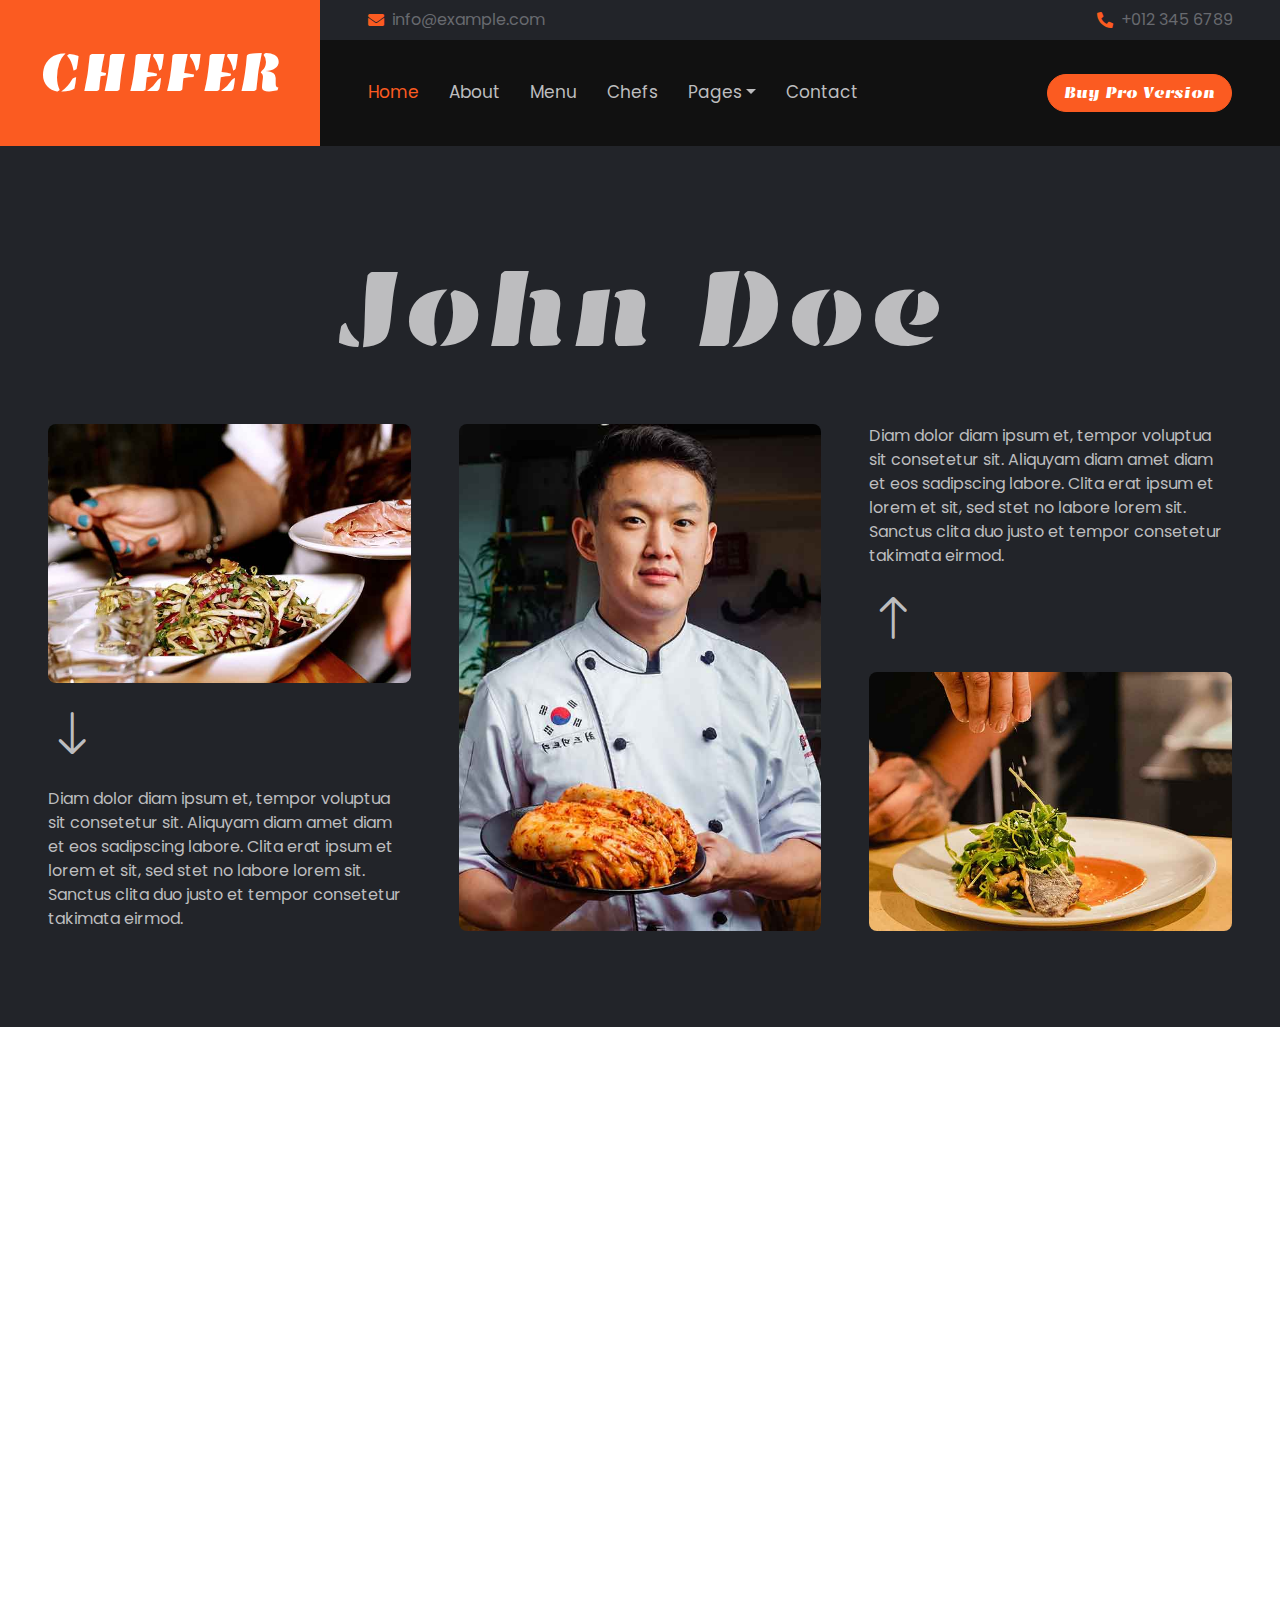
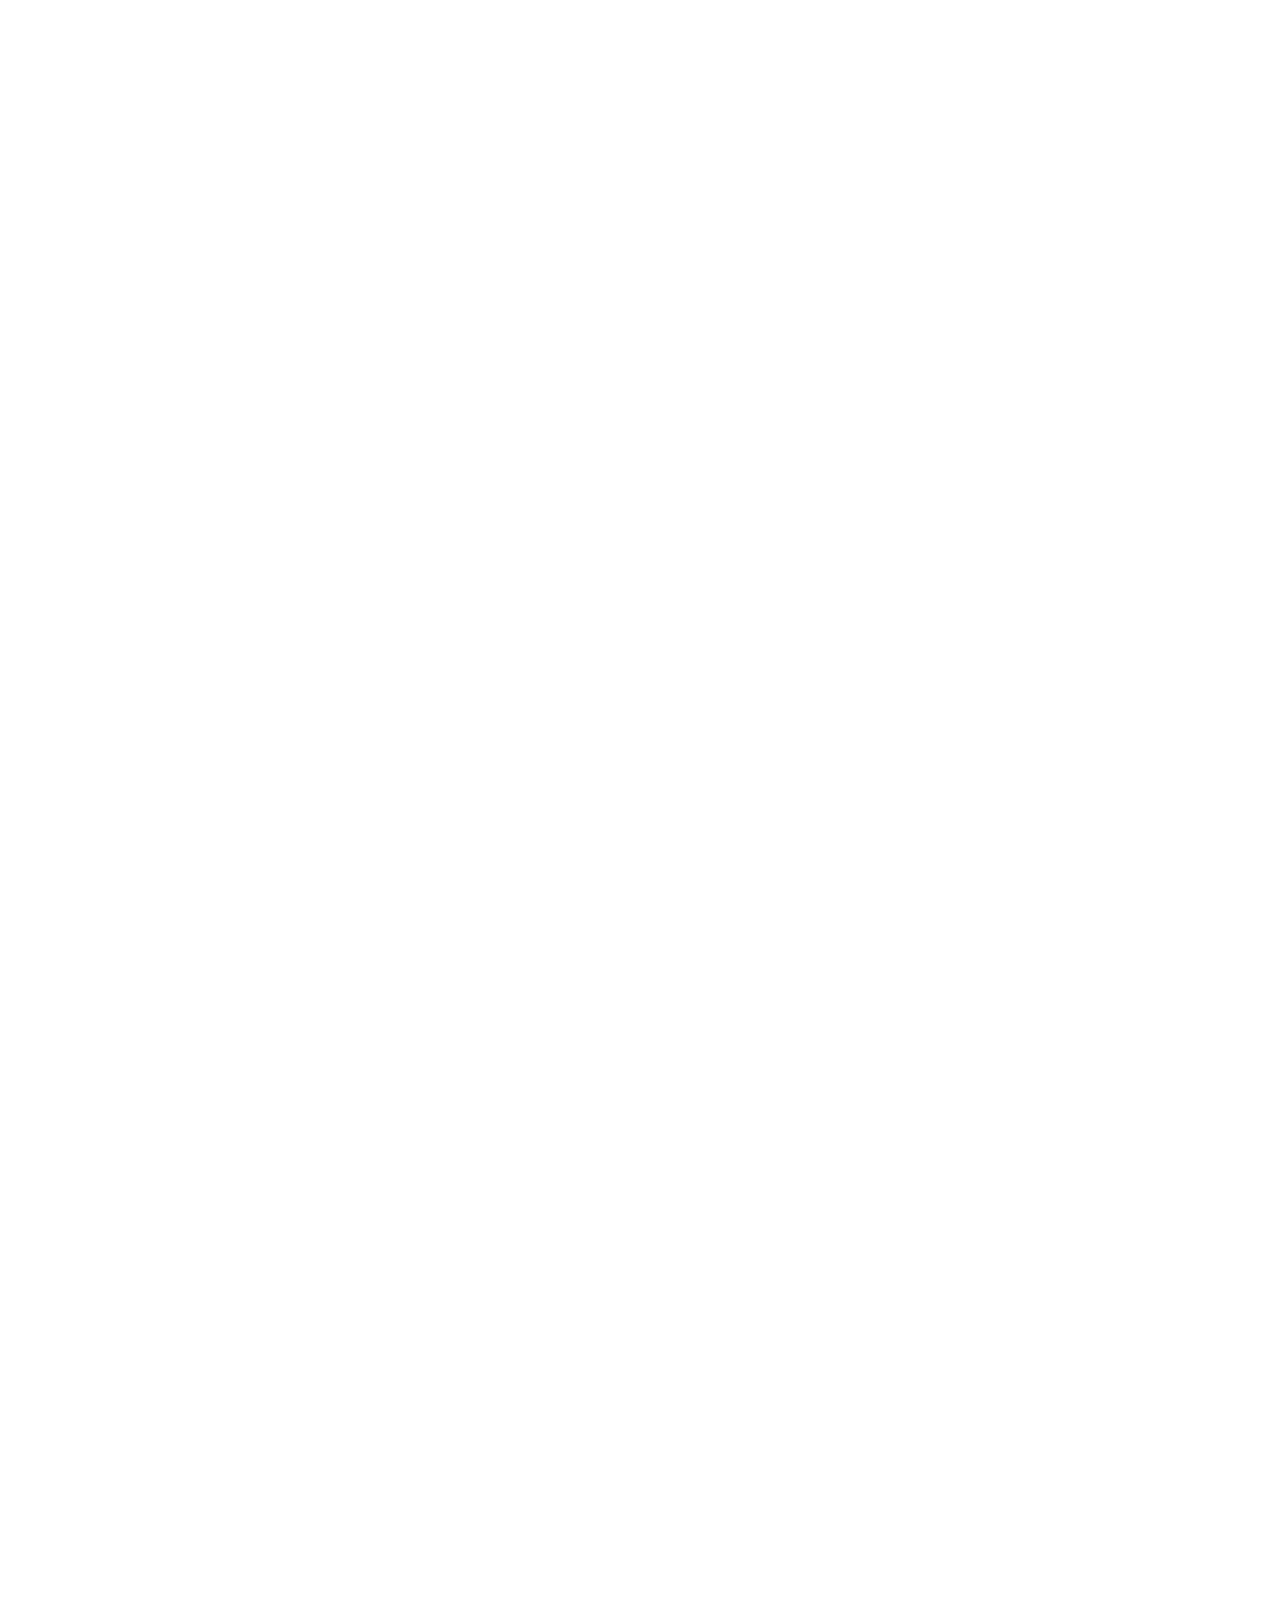
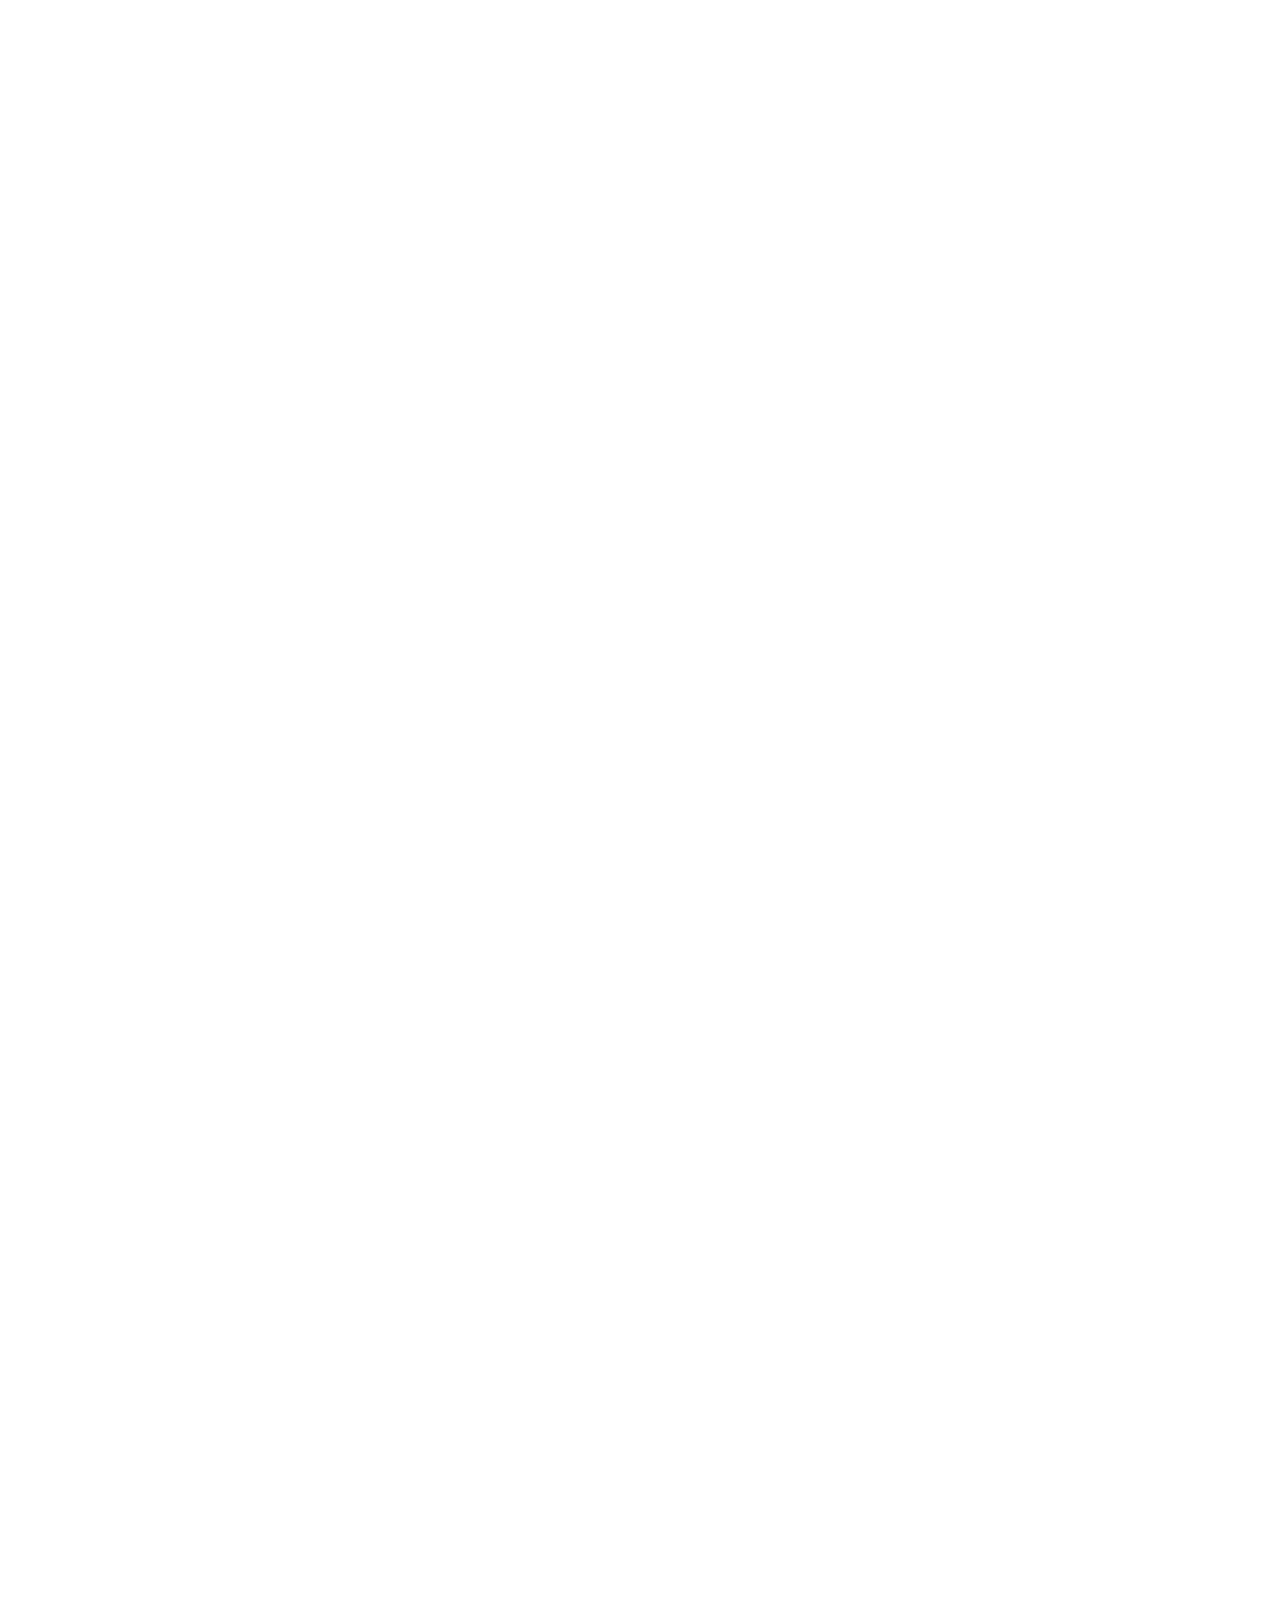
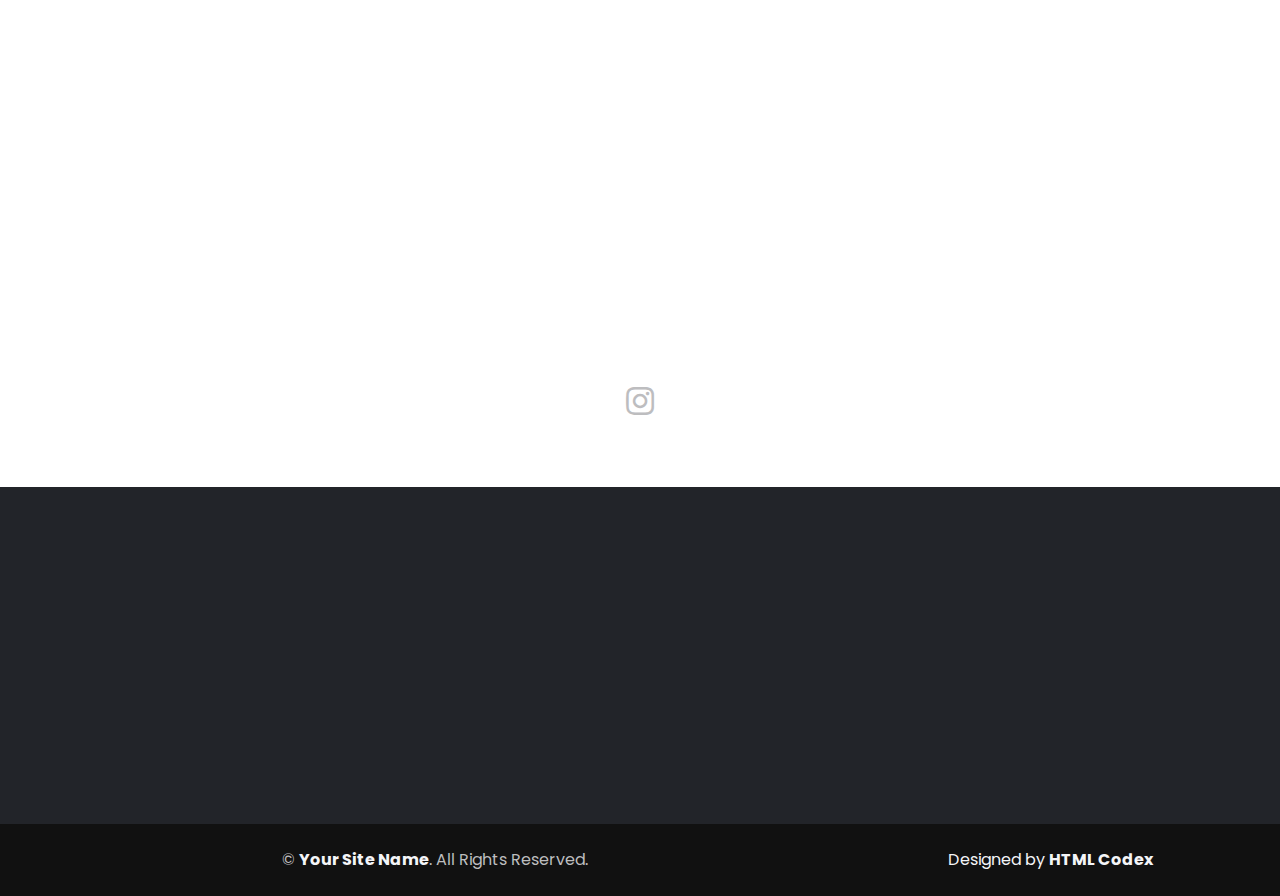
<file: Chefer/Chefer/index.html>
<!DOCTYPE html>
<html lang="en">

<head>
    <meta charset="utf-8">
    <title>CHEFER - Chef Website Template</title>
    <meta content="width=device-width, initial-scale=1.0" name="viewport">
    <meta content="Free HTML Templates" name="keywords">
    <meta content="Free HTML Templates" name="description">

    <!-- Favicon -->
    <link href="img/favicon.ico" rel="icon">

    <!-- Google Web Fonts -->
    <link rel="preconnect" href="https://fonts.googleapis.com">
    <link rel="preconnect" href="https://fonts.gstatic.com" crossorigin>
    <link href="https://fonts.googleapis.com/css2?family=Emblema+One&family=Poppins:wght@400;600&display=swap"
        rel="stylesheet">

    <!-- Icon Font Stylesheet -->
    <link href="https://cdnjs.cloudflare.com/ajax/libs/font-awesome/5.15.0/css/all.min.css" rel="stylesheet">
    <link href="https://cdn.jsdelivr.net/npm/bootstrap-icons@1.4.1/font/bootstrap-icons.css" rel="stylesheet">

    <!-- Libraries Stylesheet -->
    <link href="lib/animate/animate.min.css" rel="stylesheet">
    <link href="lib/owlcarousel/assets/owl.carousel.min.css" rel="stylesheet">

    <!-- Customized Bootstrap Stylesheet -->
    <link href="css/bootstrap.min.css" rel="stylesheet">

    <!-- Template Stylesheet -->
    <link href="css/style.css" rel="stylesheet">
</head>

<body>
    <!-- Spinner Start -->
    <div id="spinner" class="show bg-dark position-fixed translate-middle w-100 vh-100 top-50 start-50 d-flex align-items-center justify-content-center">
        <div class="spinner-border text-primary" role="status" style="width: 3rem; height: 3rem;"></div>
    </div>
    <!-- Spinner End -->


    <!-- Header Start -->
    <div class="container-fluid bg-dark px-0">
        <div class="row gx-0 wow fadeIn" data-wow-delay="0.1s">
            <div class="col-lg-3 bg-primary d-none d-lg-block">
                <a href="index.html"
                    class="navbar-brand w-100 h-100 m-0 p-0 d-flex align-items-center justify-content-center">
                    <h1 class="m-0 display-4 text-white text-uppercase">Chefer</h1>
                </a>
            </div>
            <div class="col-lg-9">
                <div class="row gx-0 d-none d-lg-flex bg-dark">
                    <div class="col-6 px-5 text-start">
                        <div class="h-100 d-inline-flex align-items-center py-2 me-4">
                            <i class="fa fa-envelope text-primary me-2"></i>
                            <p class="mb-0">info@example.com</p>
                        </div>
                    </div>
                    <div class="col-6 px-5 text-end">    
                        <div class="h-100 d-inline-flex align-items-center py-2">
                            <i class="fa fa-phone-alt text-primary me-2"></i>
                            <p class="mb-0">+012 345 6789</p>
                        </div>
                    </div>
                </div>
                <nav class="navbar navbar-expand-lg navbar-dark p-3 p-lg-0 px-lg-5" style="background: #111111;">
                    <a href="index.html" class="navbar-brand d-block d-lg-none">
                        <h1 class="m-0 display-4 text-primary text-uppercase">Chefer</h1>
                    </a>
                    <button type="button" class="navbar-toggler" data-bs-toggle="collapse"
                        data-bs-target="#navbarCollapse">
                        <span class="navbar-toggler-icon"></span>
                    </button>
                    <div class="collapse navbar-collapse justify-content-between" id="navbarCollapse">
                        <div class="navbar-nav mr-auto py-0">
                            <a href="index.html" class="nav-item nav-link active">Home</a>
                            <a href="about.html" class="nav-item nav-link">About</a>
                            <a href="menu.html" class="nav-item nav-link">Menu</a>
                            <a href="team.html" class="nav-item nav-link">Chefs</a>
                            <div class="nav-item dropdown">
                                <a href="#" class="nav-link dropdown-toggle" data-bs-toggle="dropdown">Pages</a>
                                <div class="dropdown-menu rounded-0 m-0">
                                    <a href="blog.html" class="dropdown-item">Blog Post</a>
                                    <a href="testimonial.html" class="dropdown-item">Testimonial</a>
                                    <a href="404.html" class="dropdown-item">404 Error</a>
                                </div>
                            </div>
                            <a href="contact.html" class="nav-item nav-link">Contact</a>
                        </div>
                        <div class="d-none d-lg-flex align-items-center py-2">
                            <a class="btn btn-primary rounded-pill px-3" href="https://htmlcodex.com/downloading/?item=3537">Buy Pro Version</a>
                        </div>
                    </div>
                </nav>
            </div>
        </div>
    </div>
    <!-- Header End -->


    <!-- Hero Start -->
    <div class="container-fluid p-5 mb-5 bg-dark text-secondary">
        <div class="row g-5 py-5">
            <div class="col-12 wow fadeIn" data-wow-delay="0.1s">
                <h1 class="display-1 text-secondary text-center mb-0">John Doe</h1>
            </div>
            <div class="col-lg-4 wow fadeIn" data-wow-delay="0.1s">
                <img class="img-fluid rounded mb-3" src="img/hero-2.jpg">
                <p>
                    <i class="bi bi-arrow-down animate-up-down" style="font-size: 3rem;"></i>
                </p>
                <p class="mb-0">
                    Diam dolor diam ipsum et, tempor voluptua sit consetetur sit. Aliquyam diam amet diam et eos
                    sadipscing labore. Clita erat ipsum et lorem et sit, sed stet no labore lorem sit. Sanctus clita duo
                    justo et tempor consetetur takimata eirmod.
                </p>
            </div>
            <div class="col-lg-4 wow fadeIn" data-wow-delay="0.3s" style="min-height: 500px;">
                <div class="position-relative h-100">
                    <img class="position-absolute w-100 h-100 rounded" src="img/hero-1.jpg" style="object-fit: cover;">
                </div>
            </div>
            <div class="col-lg-4 wow fadeIn" data-wow-delay="0.5s">
                <p>
                    Diam dolor diam ipsum et, tempor voluptua sit consetetur sit. Aliquyam diam amet diam et eos
                    sadipscing labore. Clita erat ipsum et lorem et sit, sed stet no labore lorem sit. Sanctus clita duo
                    justo et tempor consetetur takimata eirmod.
                </p>
                <p>
                    <i class="bi bi-arrow-up animate-up-down" style="font-size: 3rem;"></i>
                </p>
                <img class="img-fluid rounded" src="img/hero-3.jpg">
            </div>
        </div>
    </div>
    <!-- Hero End -->


    <!-- About Start -->
    <div class="container-fluid p-5">
        <div class="row gx-5">
            <div class="col-lg-5 mb-5 mb-lg-0 wow fadeIn" data-wow-delay="0.1s" style="min-height: 500px;">
                <div class="position-relative h-100">
                    <div class="position-absolute top-0 start-0 animate-rotate"
                        style="width: 160px; height: 160px;">
                        <img class="img-fluid" src="img/about-round.jpg" alt="">
                    </div>
                    <img class="position-absolute w-100 h-100 rounded-circle rounded-bottom rounded-end"
                        src="img/about.jpg" style="object-fit: cover;">
                </div>
            </div>
            <div class="col-lg-7">
                <div class="mb-4 wow fadeIn" data-wow-delay="0.2s">
                    <h5 class="section-title">About Us</h5>
                    <h1 class="display-3 mb-0">Cooking Together With The Expert</h1>
                </div>
                <p class="mb-4 wow fadeIn" data-wow-delay="0.3s">Nonumy erat diam duo labore clita. Sit magna ipsum dolor sed ea duo at ut. Tempor sit
                    lorem sit magna ipsum duo. Sit eos dolor ut sea rebum, diam sea rebum lorem kasd ut ipsum dolor est
                    ipsum. Et stet amet justo amet clita erat, ipsum sed at ipsum eirmod labore lorem.</p>
                <div class="row">
                    <div class="col-sm-6 wow fadeIn" data-wow-delay="0.4s">
                        <div class="bg-light rounded p-4">
                            <img class="img-fluid bg-primary rounded-circle mb-3" src="img/feature-1.png" style="width: 80px; height: 80px;">
                            <h4>Master Chefs</h4>
                            <p class="mb-0">Tempor erat elitr at rebum at at clita aliquyam consetetur. Diam dolor diam
                                ipsum et, tempor voluptua sit consetetur sit. Aliquyam diam amet diam et eos sadipscing
                                labore.</p>
                        </div>
                    </div>
                    <div class="col-sm-6 wow fadeIn" data-wow-delay="0.5s">
                        <div class="bg-light rounded p-4">
                            <img class="img-fluid bg-primary rounded-circle mb-3" src="img/feature-3.png" style="width: 80px; height: 80px;">
                            <h4>Quality Food</h4>
                            <p class="mb-0">Tempor erat elitr at rebum at at clita aliquyam consetetur. Diam dolor diam
                                ipsum et, tempor voluptua sit consetetur sit. Aliquyam diam amet diam et eos sadipscing
                                labore.</p>
                        </div>
                    </div>
                </div>
            </div>
        </div>
    </div>
    <!-- About End -->


    <!-- Menu Start -->
    <div class="container-fluid menu py-5 px-0">
        <div class="mb-5 text-center wow fadeIn" data-wow-delay="0.1s" style="max-width: 700px; margin: auto;">
            <h5 class="section-title">Our Menu</h5>
            <h1 class="display-3 mb-0">Hands Craft More Than Meals</h1>
        </div>
        <div class="tab-class text-center">
            <ul class="nav nav-pills d-inline-flex justify-content-center bg-dark text-uppercase rounded-pill mb-5 wow fadeIn" data-wow-delay="0.2s">
                <li class="nav-item">
                    <a class="nav-link rounded-pill text-white active" data-bs-toggle="pill" href="#tab-1">Breakfast</a>
                </li>
                <li class="nav-item">
                    <a class="nav-link rounded-pill text-white" data-bs-toggle="pill" href="#tab-2">Launch</a>
                </li>
                <li class="nav-item">
                    <a class="nav-link rounded-pill text-white" data-bs-toggle="pill" href="#tab-3">Dinner</a>
                </li>
            </ul>
            <div class="tab-content">
                <div id="tab-1" class="tab-pane fade show p-0 active">
                    <div class="row g-0">
                        <div class="col-lg-3 col-md-4 col-sm-6 wow fadeIn" data-wow-delay="0.1s">
                            <div class="position-relative">
                                <img class="img-fluid" src="img/menu-1.jpg" alt="">
                                <div
                                    class="position-absolute bottom-0 end-0 mb-4 me-4 py-1 px-3 bg-dark rounded-pill text-primary">
                                    BBQ Chicken</div>
                            </div>
                        </div>
                        <div class="col-lg-3 col-md-4 col-sm-6 wow fadeIn" data-wow-delay="0.2s">
                            <div class="position-relative">
                                <img class="img-fluid" src="img/menu-2.jpg" alt="">
                                <div
                                    class="position-absolute bottom-0 end-0 mb-4 me-4 py-1 px-3 bg-dark rounded-pill text-primary">
                                    BBQ Chicken</div>
                            </div>
                        </div>
                        <div class="col-lg-3 col-md-4 col-sm-6 wow fadeIn" data-wow-delay="0.3s">
                            <div class="position-relative">
                                <img class="img-fluid" src="img/menu-3.jpg" alt="">
                                <div
                                    class="position-absolute bottom-0 end-0 mb-4 me-4 py-1 px-3 bg-dark rounded-pill text-primary">
                                    BBQ Chicken</div>
                            </div>
                        </div>
                        <div class="col-lg-3 col-md-4 col-sm-6 wow fadeIn" data-wow-delay="0.4s">
                            <div class="position-relative">
                                <img class="img-fluid" src="img/menu-4.jpg" alt="">
                                <div
                                    class="position-absolute bottom-0 end-0 mb-4 me-4 py-1 px-3 bg-dark rounded-pill text-primary">
                                    BBQ Chicken</div>
                            </div>
                        </div>
                        <div class="col-lg-3 col-md-4 col-sm-6 wow fadeIn" data-wow-delay="0.5s">
                            <div class="position-relative">
                                <img class="img-fluid" src="img/menu-5.jpg" alt="">
                                <div
                                    class="position-absolute bottom-0 end-0 mb-4 me-4 py-1 px-3 bg-dark rounded-pill text-primary">
                                    BBQ Chicken</div>
                            </div>
                        </div>
                        <div class="col-lg-3 col-md-4 col-sm-6 wow fadeIn" data-wow-delay="0.6s">
                            <div class="position-relative">
                                <img class="img-fluid" src="img/menu-6.jpg" alt="">
                                <div
                                    class="position-absolute bottom-0 end-0 mb-4 me-4 py-1 px-3 bg-dark rounded-pill text-primary">
                                    BBQ Chicken</div>
                            </div>
                        </div>
                        <div class="col-lg-3 col-md-4 col-sm-6 wow fadeIn" data-wow-delay="0.7s">
                            <div class="position-relative">
                                <img class="img-fluid" src="img/menu-7.jpg" alt="">
                                <div
                                    class="position-absolute bottom-0 end-0 mb-4 me-4 py-1 px-3 bg-dark rounded-pill text-primary">
                                    BBQ Chicken</div>
                            </div>
                        </div>
                        <div class="col-lg-3 col-md-4 col-sm-6 wow fadeIn" data-wow-delay="0.8s">
                            <div class="position-relative">
                                <img class="img-fluid" src="img/menu-8.jpg" alt="">
                                <div
                                    class="position-absolute bottom-0 end-0 mb-4 me-4 py-1 px-3 bg-dark rounded-pill text-primary">
                                    BBQ Chicken</div>
                            </div>
                        </div>
                    </div>
                </div>
                <div id="tab-2" class="tab-pane fade p-0">
                    <div class="row g-0">
                        <div class="col-lg-3 col-md-4 col-sm-6">
                            <div class="position-relative">
                                <img class="img-fluid" src="img/menu-2.jpg" alt="">
                                <div
                                    class="position-absolute bottom-0 end-0 mb-4 me-4 py-1 px-3 bg-dark rounded-pill text-primary">
                                    BBQ Chicken</div>
                            </div>
                        </div>
                        <div class="col-lg-3 col-md-4 col-sm-6">
                            <div class="position-relative">
                                <img class="img-fluid" src="img/menu-3.jpg" alt="">
                                <div
                                    class="position-absolute bottom-0 end-0 mb-4 me-4 py-1 px-3 bg-dark rounded-pill text-primary">
                                    BBQ Chicken</div>
                            </div>
                        </div>
                        <div class="col-lg-3 col-md-4 col-sm-6">
                            <div class="position-relative">
                                <img class="img-fluid" src="img/menu-4.jpg" alt="">
                                <div
                                    class="position-absolute bottom-0 end-0 mb-4 me-4 py-1 px-3 bg-dark rounded-pill text-primary">
                                    BBQ Chicken</div>
                            </div>
                        </div>
                        <div class="col-lg-3 col-md-4 col-sm-6">
                            <div class="position-relative">
                                <img class="img-fluid" src="img/menu-5.jpg" alt="">
                                <div
                                    class="position-absolute bottom-0 end-0 mb-4 me-4 py-1 px-3 bg-dark rounded-pill text-primary">
                                    BBQ Chicken</div>
                            </div>
                        </div>
                        <div class="col-lg-3 col-md-4 col-sm-6">
                            <div class="position-relative">
                                <img class="img-fluid" src="img/menu-6.jpg" alt="">
                                <div
                                    class="position-absolute bottom-0 end-0 mb-4 me-4 py-1 px-3 bg-dark rounded-pill text-primary">
                                    BBQ Chicken</div>
                            </div>
                        </div>
                        <div class="col-lg-3 col-md-4 col-sm-6">
                            <div class="position-relative">
                                <img class="img-fluid" src="img/menu-7.jpg" alt="">
                                <div
                                    class="position-absolute bottom-0 end-0 mb-4 me-4 py-1 px-3 bg-dark rounded-pill text-primary">
                                    BBQ Chicken</div>
                            </div>
                        </div>
                        <div class="col-lg-3 col-md-4 col-sm-6">
                            <div class="position-relative">
                                <img class="img-fluid" src="img/menu-8.jpg" alt="">
                                <div
                                    class="position-absolute bottom-0 end-0 mb-4 me-4 py-1 px-3 bg-dark rounded-pill text-primary">
                                    BBQ Chicken</div>
                            </div>
                        </div>
                        <div class="col-lg-3 col-md-4 col-sm-6">
                            <div class="position-relative">
                                <img class="img-fluid" src="img/menu-1.jpg" alt="">
                                <div
                                    class="position-absolute bottom-0 end-0 mb-4 me-4 py-1 px-3 bg-dark rounded-pill text-primary">
                                    BBQ Chicken</div>
                            </div>
                        </div>
                    </div>
                </div>
                <div id="tab-3" class="tab-pane fade p-0">
                    <div class="row g-0">
                        <div class="col-lg-3 col-md-4 col-sm-6">
                            <div class="position-relative">
                                <img class="img-fluid" src="img/menu-3.jpg" alt="">
                                <div
                                    class="position-absolute bottom-0 end-0 mb-4 me-4 py-1 px-3 bg-dark rounded-pill text-primary">
                                    BBQ Chicken</div>
                            </div>
                        </div>
                        <div class="col-lg-3 col-md-4 col-sm-6">
                            <div class="position-relative">
                                <img class="img-fluid" src="img/menu-4.jpg" alt="">
                                <div
                                    class="position-absolute bottom-0 end-0 mb-4 me-4 py-1 px-3 bg-dark rounded-pill text-primary">
                                    BBQ Chicken</div>
                            </div>
                        </div>
                        <div class="col-lg-3 col-md-4 col-sm-6">
                            <div class="position-relative">
                                <img class="img-fluid" src="img/menu-5.jpg" alt="">
                                <div
                                    class="position-absolute bottom-0 end-0 mb-4 me-4 py-1 px-3 bg-dark rounded-pill text-primary">
                                    BBQ Chicken</div>
                            </div>
                        </div>
                        <div class="col-lg-3 col-md-4 col-sm-6">
                            <div class="position-relative">
                                <img class="img-fluid" src="img/menu-6.jpg" alt="">
                                <div
                                    class="position-absolute bottom-0 end-0 mb-4 me-4 py-1 px-3 bg-dark rounded-pill text-primary">
                                    BBQ Chicken</div>
                            </div>
                        </div>
                        <div class="col-lg-3 col-md-4 col-sm-6">
                            <div class="position-relative">
                                <img class="img-fluid" src="img/menu-7.jpg" alt="">
                                <div
                                    class="position-absolute bottom-0 end-0 mb-4 me-4 py-1 px-3 bg-dark rounded-pill text-primary">
                                    BBQ Chicken</div>
                            </div>
                        </div>
                        <div class="col-lg-3 col-md-4 col-sm-6">
                            <div class="position-relative">
                                <img class="img-fluid" src="img/menu-8.jpg" alt="">
                                <div
                                    class="position-absolute bottom-0 end-0 mb-4 me-4 py-1 px-3 bg-dark rounded-pill text-primary">
                                    BBQ Chicken</div>
                            </div>
                        </div>
                        <div class="col-lg-3 col-md-4 col-sm-6">
                            <div class="position-relative">
                                <img class="img-fluid" src="img/menu-1.jpg" alt="">
                                <div
                                    class="position-absolute bottom-0 end-0 mb-4 me-4 py-1 px-3 bg-dark rounded-pill text-primary">
                                    BBQ Chicken</div>
                            </div>
                        </div>
                        <div class="col-lg-3 col-md-4 col-sm-6">
                            <div class="position-relative">
                                <img class="img-fluid" src="img/menu-2.jpg" alt="">
                                <div
                                    class="position-absolute bottom-0 end-0 mb-4 me-4 py-1 px-3 bg-dark rounded-pill text-primary">
                                    BBQ Chicken</div>
                            </div>
                        </div>
                    </div>
                </div>
            </div>
        </div>
    </div>
    <!-- Menu End -->


    <!-- Team Start -->
    <div class="container-fluid p-5">
        <div class="mb-5 text-center wow fadeIn" data-wow-delay="0.1s" style="max-width: 700px; margin: auto;">
            <h5 class="section-title">Expert Chefs</h5>
            <h1 class="display-3 mb-0">Let's Meet The Expert</h1>
        </div>
        <div class="row g-5">
            <div class="col-lg-4 col-md-6 wow fadeIn" data-wow-delay="0.1s">
                <div class="team-item position-relative">
                    <div class="position-relative overflow-hidden rounded-circle rounded-bottom rounded-end">
                        <img class="img-fluid w-100" src="img/team-1.jpg" alt="">
                        <div class="team-overlay">
                            <div class="d-flex align-items-center justify-content-start">
                                <a class="btn btn-light btn-square rounded-circle mx-1" href="#"><i
                                        class="fab fa-twitter"></i></a>
                                <a class="btn btn-light btn-square rounded-circle mx-1" href="#"><i
                                        class="fab fa-facebook-f"></i></a>
                                <a class="btn btn-light btn-square rounded-circle mx-1" href="#"><i
                                        class="fab fa-linkedin-in"></i></a>
                            </div>
                        </div>
                    </div>
                    <div class="position-absolute start-0 bottom-0 d-flex flex-column justify-content-center w-100 rounded-bottom text-center"
                        style="height: 100px; background: rgba(34, 36, 41, .9);">
                        <h5 class="text-light">John Deo</h5>
                        <p class="small text-uppercase text-secondary m-0" style="letter-spacing: 3px;">Master Chef</p>
                    </div>
                </div>
            </div>
            <div class="col-lg-4 col-md-6 wow fadeIn" data-wow-delay="0.3s">
                <div class="team-item position-relative">
                    <div class="position-relative overflow-hidden rounded-circle rounded-bottom rounded-end">
                        <img class="img-fluid w-100" src="img/team-2.jpg" alt="">
                        <div class="team-overlay">
                            <div class="d-flex align-items-center justify-content-start">
                                <a class="btn btn-light btn-square rounded-circle mx-1" href="#"><i
                                        class="fab fa-twitter"></i></a>
                                <a class="btn btn-light btn-square rounded-circle mx-1" href="#"><i
                                        class="fab fa-facebook-f"></i></a>
                                <a class="btn btn-light btn-square rounded-circle mx-1" href="#"><i
                                        class="fab fa-linkedin-in"></i></a>
                            </div>
                        </div>
                    </div>
                    <div class="position-absolute start-0 bottom-0 d-flex flex-column justify-content-center w-100 rounded-bottom text-center"
                        style="height: 100px; background: rgba(34, 36, 41, .9);">
                        <h5 class="text-light">John Deo</h5>
                        <p class="small text-uppercase text-secondary m-0" style="letter-spacing: 3px;">Assistant</p>
                    </div>
                </div>
            </div>
            <div class="col-lg-4 col-md-6 wow fadeIn" data-wow-delay="0.5s">
                <div class="team-item position-relative">
                    <div class="position-relative overflow-hidden rounded-circle rounded-bottom rounded-end">
                        <img class="img-fluid w-100" src="img/team-3.jpg" alt="">
                        <div class="team-overlay">
                            <div class="d-flex align-items-center justify-content-start">
                                <a class="btn btn-light btn-square rounded-circle mx-1" href="#"><i
                                        class="fab fa-twitter"></i></a>
                                <a class="btn btn-light btn-square rounded-circle mx-1" href="#"><i
                                        class="fab fa-facebook-f"></i></a>
                                <a class="btn btn-light btn-square rounded-circle mx-1" href="#"><i
                                        class="fab fa-linkedin-in"></i></a>
                            </div>
                        </div>
                    </div>
                    <div class="position-absolute start-0 bottom-0 d-flex flex-column justify-content-center w-100 rounded-bottom text-center"
                        style="height: 100px; background: rgba(34, 36, 41, .9);">
                        <h5 class="text-light">John Deo</h5>
                        <p class="small text-uppercase text-secondary m-0" style="letter-spacing: 3px;">Assistant</p>
                    </div>
                </div>
            </div>
        </div>
    </div>
    <!-- Team End -->


    <!-- Testimonial Start -->
    <div class="container-fluid p-0 my-5">
        <div class="row g-0">
            <div class="col-lg-6 wow fadeIn" data-wow-delay="0.1s" style="min-height: 500px;">
                <div class="h-100 position-relative overflow-hidden" style="border-top-left-radius: 50%;">
                    <img class="position-absolute w-100 h-100" src="img/testimonial.jpg" style="object-fit: cover;">
                </div>
            </div>
            <div class="col-lg-6 bg-dark p-5 overflow-hidden wow fadeIn" data-wow-delay="0.3s" style="border-bottom-right-radius: 50%;">
                <div class="mb-5">
                    <h5 class="section-title">Testimonial</h5>
                    <h1 class="display-3 text-secondary mb-0">Our Client Say</h1>
                </div>
                <div class="owl-carousel testimonial-carousel">
                    <div class="testimonial-item">
                        <p class="fs-4 fw-normal text-light mb-4"><i
                                class="fa fa-quote-left text-primary me-3"></i>Dolores sed duo clita tempor justo dolor
                            et stet lorem kasd labore dolore lorem ipsum. At lorem lorem magna ut et, nonumy et labore
                            et tempor diam tempor erat dolor rebum sit ipsum.</p>
                        <div class="d-flex align-items-center">
                            <img class="img-fluid rounded-circle" src="img/testimonial-1.jpg" alt="">
                            <div class="ps-4">
                                <h5 class="text-secondary">Client Name</h5>
                                <span class="small text-uppercase text-secondary"
                                    style="letter-spacing: 3px;">Profession</span>
                            </div>
                        </div>
                    </div>
                    <div class="testimonial-item">
                        <p class="fs-4 fw-normal text-light mb-4"><i
                                class="fa fa-quote-left text-primary me-3"></i>Dolores sed duo clita tempor justo dolor
                            et stet lorem kasd labore dolore lorem ipsum. At lorem lorem magna ut et, nonumy et labore
                            et tempor diam tempor erat dolor rebum sit ipsum.</p>
                        <div class="d-flex align-items-center">
                            <img class="img-fluid rounded-circle" src="img/testimonial-2.jpg" alt="">
                            <div class="ps-4">
                                <h5 class="text-secondary">Client Name</h5>
                                <span class="small text-uppercase text-secondary"
                                    style="letter-spacing: 3px;">Profession</span>
                            </div>
                        </div>
                    </div>
                </div>
            </div>
        </div>
    </div>
    <!-- Testimonial End -->


    <!-- Blog Start -->
    <div class="container-fluid p-5">
        <div class="mb-5 text-center wow fadeIn" data-wow-delay="0.1s" style="max-width: 700px; margin: auto;">
            <h5 class="section-title">Our Blog</h5>
            <h1 class="display-3 mb-0">Latest Articles From Food Blog</h1>
        </div>
        <div class="row g-5">
            <div class="col-lg-4 col-md-6 wow fadeIn" data-wow-delay="0.1s">
                <div class="blog-item">
                    <div class="position-relative overflow-hidden rounded-top">
                        <img class="img-fluid" src="img/menu-3.jpg" alt="">
                    </div>
                    <div class="bg-dark d-flex align-items-center rounded-bottom p-4">
                        <div class="flex-shrink-0 text-center text-secondary border-end border-secondary pe-3 me-3">
                            <span>01</span>
                            <h6 class="text-primary text-uppercase mb-0">January</h6>
                            <span>2045</span>
                        </div>
                        <a class="h5 lh-base text-light" href="">Sed amet tempor amet sit kasd sea lorem</h4></a>
                    </div>
                </div>
            </div>
            <div class="col-lg-4 col-md-6 wow fadeIn" data-wow-delay="0.3s">
                <div class="blog-item">
                    <div class="position-relative overflow-hidden rounded-top">
                        <img class="img-fluid" src="img/menu-5.jpg" alt="">
                    </div>
                    <div class="bg-dark d-flex align-items-center rounded-bottom p-4">
                        <div class="flex-shrink-0 text-center text-secondary border-end border-secondary pe-3 me-3">
                            <span>01</span>
                            <h6 class="text-primary text-uppercase mb-0">January</h6>
                            <span>2045</span>
                        </div>
                        <a class="h5 lh-base text-light" href="">Sed amet tempor amet sit kasd sea lorem</h4></a>
                    </div>
                </div>
            </div>
            <div class="col-lg-4 col-md-6 wow fadeIn" data-wow-delay="0.5s">
                <div class="blog-item">
                    <div class="position-relative overflow-hidden rounded-top">
                        <img class="img-fluid" src="img/menu-7.jpg" alt="">
                    </div>
                    <div class="bg-dark d-flex align-items-center rounded-bottom p-4">
                        <div class="flex-shrink-0 text-center text-secondary border-end border-secondary pe-3 me-3">
                            <span>01</span>
                            <h6 class="text-primary text-uppercase mb-0">January</h6>
                            <span>2045</span>
                        </div>
                        <a class="h5 lh-base text-light" href="">Sed amet tempor amet sit kasd sea lorem</h4></a>
                    </div>
                </div>
            </div>
        </div>
    </div>
    <!-- Blog End -->


    <!-- Instagram Start -->
    <div class="container-fluid position-relative instagram p-0 mt-5">
        <a href="" class="d-flex align-items-center justify-content-center position-absolute top-50 start-50 translate-middle bg-white rounded-circle" style="width: 100px; height: 100px; z-index: 1;">
            <i class="fab fa-instagram fa-2x text-secondary"></i>
        </a>
        <div class="row g-0">
            <div class="col-lg-2 col-md-3 col-sm-4 wow fadeIn" data-wow-delay="0.1s">
                <img class="img-fluid" src="img/menu-2.jpg" alt="">
            </div>
            <div class="col-lg-2 col-md-3 col-sm-4 wow fadeIn" data-wow-delay="0.2s">
                <img class="img-fluid" src="img/menu-3.jpg" alt="">
            </div>
            <div class="col-lg-2 col-md-3 col-sm-4 wow fadeIn" data-wow-delay="0.3s">
                <img class="img-fluid" src="img/menu-4.jpg" alt="">
            </div>
            <div class="col-lg-2 col-md-3 col-sm-4 wow fadeIn" data-wow-delay="0.4s">
                <img class="img-fluid" src="img/menu-5.jpg" alt="">
            </div>
            <div class="col-lg-2 col-md-3 col-sm-4 wow fadeIn" data-wow-delay="0.5s">
                <img class="img-fluid" src="img/menu-6.jpg" alt="">
            </div>
            <div class="col-lg-2 col-md-3 col-sm-4 wow fadeIn" data-wow-delay="0.6s">
                <img class="img-fluid" src="img/menu-7.jpg" alt="">
            </div>
        </div>
    </div>
    <!-- Instagram End -->


    <!-- Footer Start -->
    <div class="container-fluid bg-dark text-secondary px-5">
        <div class="row gx-5 wow fadeIn" data-wow-delay="0.1s">
            <div class="col-lg-8 col-md-6">
                <div class="row gx-5">
                    <div class="col-lg-4 col-md-12 pt-5 mb-5">
                        <h3 class="text-light mb-4">Get In Touch</h3>
                        <div class="d-flex mb-2">
                            <i class="bi bi-geo-alt text-primary me-2"></i>
                            <p class="mb-0">123 Street, New York, USA</p>
                        </div>
                        <div class="d-flex mb-2">
                            <i class="bi bi-envelope-open text-primary me-2"></i>
                            <p class="mb-0">info@example.com</p>
                        </div>
                        <div class="d-flex mb-2">
                            <i class="bi bi-telephone text-primary me-2"></i>
                            <p class="mb-0">+012 345 67890</p>
                        </div>
                        <div class="d-flex mt-4">
                            <a class="btn btn-primary btn-square rounded-circle me-2" href="#"><i
                                    class="fab fa-twitter"></i></a>
                            <a class="btn btn-primary btn-square rounded-circle me-2" href="#"><i
                                    class="fab fa-facebook-f"></i></a>
                            <a class="btn btn-primary btn-square rounded-circle me-2" href="#"><i
                                    class="fab fa-linkedin-in"></i></a>
                            <a class="btn btn-primary btn-square rounded-circle" href="#"><i
                                    class="fab fa-instagram"></i></a>
                        </div>
                    </div>
                    <div class="col-lg-4 col-md-12 pt-0 pt-lg-5 mb-5">
                        <h3 class="text-light mb-4">Quick Links</h3>
                        <div class="d-flex flex-column justify-content-start">
                            <a class="text-secondary mb-2" href="#"><i
                                    class="bi bi-arrow-right text-primary me-2"></i>Home</a>
                            <a class="text-secondary mb-2" href="#"><i
                                    class="bi bi-arrow-right text-primary me-2"></i>About Us</a>
                            <a class="text-secondary mb-2" href="#"><i
                                    class="bi bi-arrow-right text-primary me-2"></i>Food Menu</a>
                            <a class="text-secondary mb-2" href="#"><i
                                    class="bi bi-arrow-right text-primary me-2"></i>Our Chefs</a>
                            <a class="text-secondary mb-2" href="#"><i
                                    class="bi bi-arrow-right text-primary me-2"></i>Latest Blog</a>
                            <a class="text-secondary" href="#"><i
                                    class="bi bi-arrow-right text-primary me-2"></i>Contact Us</a>
                        </div>
                    </div>
                    <div class="col-lg-4 col-md-12 pt-0 pt-lg-5 mb-5">
                        <h3 class="text-light mb-4">More Links</h3>
                        <div class="d-flex flex-column justify-content-start">
                            <a class="text-secondary mb-2" href="#"><i
                                    class="bi bi-arrow-right text-primary me-2"></i>Home</a>
                            <a class="text-secondary mb-2" href="#"><i
                                    class="bi bi-arrow-right text-primary me-2"></i>About Us</a>
                            <a class="text-secondary mb-2" href="#"><i
                                    class="bi bi-arrow-right text-primary me-2"></i>Food Menu</a>
                            <a class="text-secondary mb-2" href="#"><i
                                    class="bi bi-arrow-right text-primary me-2"></i>Our Chefs</a>
                            <a class="text-secondary mb-2" href="#"><i
                                    class="bi bi-arrow-right text-primary me-2"></i>Latest Blog</a>
                            <a class="text-secondary" href="#"><i
                                    class="bi bi-arrow-right text-primary me-2"></i>Contact Us</a>
                        </div>
                    </div>
                </div>
            </div>
            <div class="col-lg-4 col-md-6">
                <div class="d-flex flex-column align-items-center justify-content-center text-center h-100 p-5"
                    style="background: #111111;">
                    <h3 class="text-white mb-4">Newsletter</h3>
                    <h6 class="text-uppercase text-light mb-2">Subscribe Our Newsletter</h6>
                    <p class="small text-secondary">Amet justo diam dolor rebum lorem sit stet sea justo kasd</p>
                    <form action="">
                        <div class="input-group">
                            <input type="text" class="form-control border-white p-3" placeholder="Your Email">
                            <button class="btn btn-primary">Sign Up</button>
                        </div>
                    </form>
                </div>
            </div>
        </div>
    </div>
    <div class="container-fluid py-4 py-lg-0 px-5" style="background: #111111;">
        <div class="row gx-5">
            <div class="col-lg-8">
                <div class="py-lg-4 text-center">
                    <p class="text-secondary mb-0">&copy; <a class="text-light fw-bold" href="#">Your Site Name</a>. All
                        Rights Reserved.</p>
                </div>
            </div>
            <div class="col-lg-4">
                <div class="py-lg-4 text-center credit">
                    <!--/*** The author’s attribution link must remain intact in the template. ***/-->
                    <!--/*** If you wish to remove this credit link, please purchase the Pro Version . ***/-->
                    <p class="text-light mb-0">Designed by <a class="text-light fw-bold" href="https://htmlcodex.com">HTML Codex</a></p>
                </div>
            </div>
        </div>
    </div>
    <!-- Footer End -->


    <!-- Back to Top -->
    <a href="#" class="btn btn-dark py-3 fs-4 back-to-top"><i class="bi bi-arrow-up"></i></a>


    <!-- JavaScript Libraries -->
    <script src="https://ajax.googleapis.com/ajax/libs/jquery/3.6.4/jquery.min.js"></script>
    <script src="https://cdn.jsdelivr.net/npm/bootstrap@5.0.0/dist/js/bootstrap.bundle.min.js"></script>
    <script src="lib/wow/wow.min.js"></script>
    <script src="lib/easing/easing.min.js"></script>
    <script src="lib/waypoints/waypoints.min.js"></script>
    <script src="lib/owlcarousel/owl.carousel.min.js"></script>

    <!-- Template Javascript -->
    <script src="js/main.js"></script>
</body>

</html>
</file>
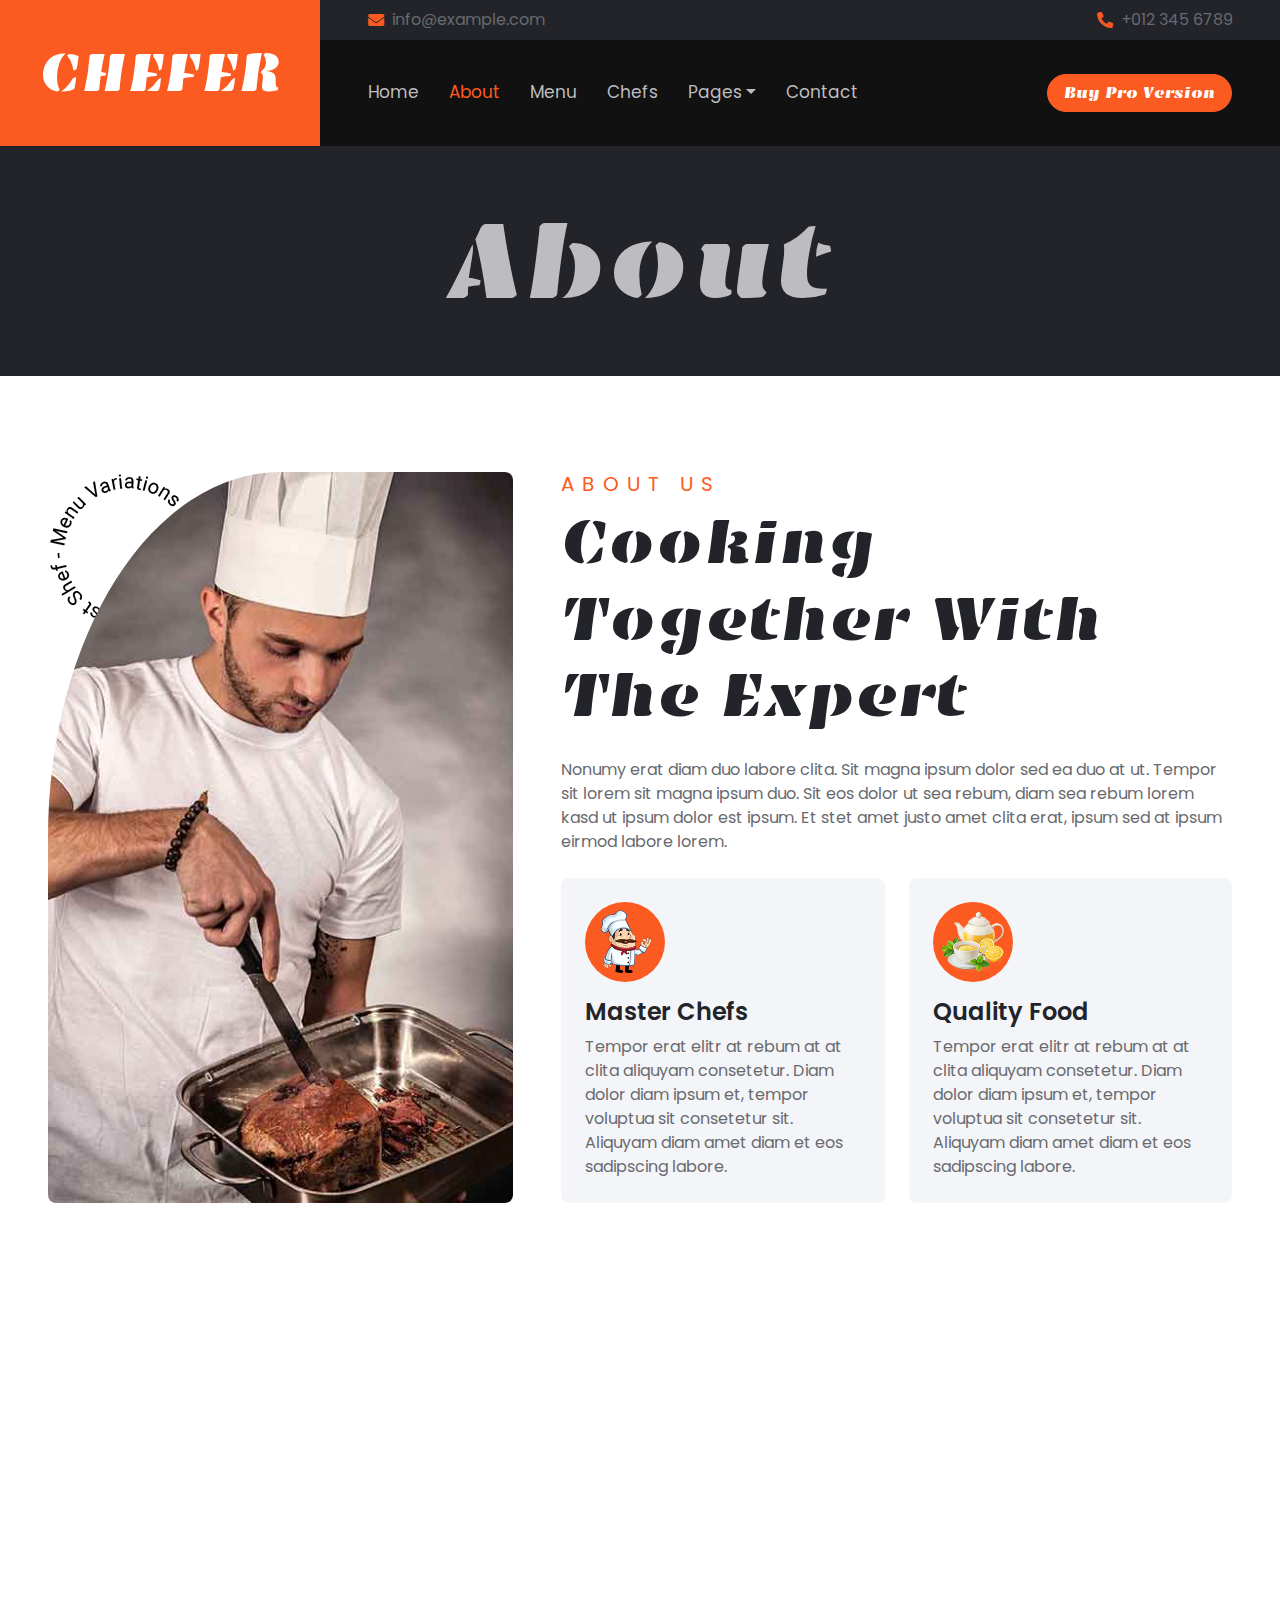
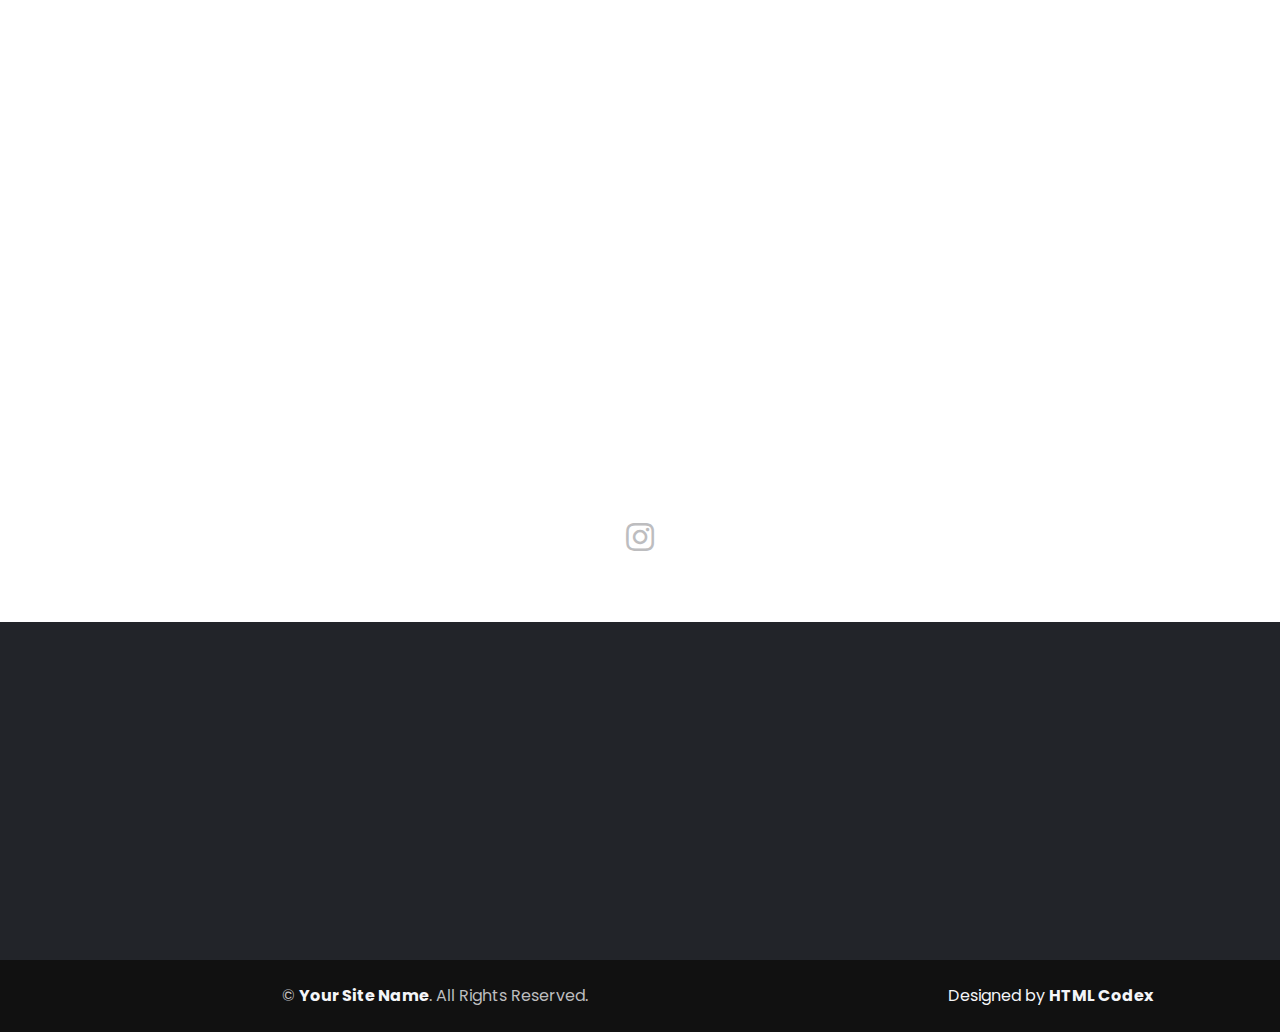
<file: Chefer/Chefer/about.html>
<!DOCTYPE html>
<html lang="en">

<head>
    <meta charset="utf-8">
    <title>CHEFER - Chef Website Template</title>
    <meta content="width=device-width, initial-scale=1.0" name="viewport">
    <meta content="Free HTML Templates" name="keywords">
    <meta content="Free HTML Templates" name="description">

    <!-- Favicon -->
    <link href="img/favicon.ico" rel="icon">

    <!-- Google Web Fonts -->
    <link rel="preconnect" href="https://fonts.googleapis.com">
    <link rel="preconnect" href="https://fonts.gstatic.com" crossorigin>
    <link href="https://fonts.googleapis.com/css2?family=Emblema+One&family=Poppins:wght@400;600&display=swap"
        rel="stylesheet">

    <!-- Icon Font Stylesheet -->
    <link href="https://cdnjs.cloudflare.com/ajax/libs/font-awesome/5.15.0/css/all.min.css" rel="stylesheet">
    <link href="https://cdn.jsdelivr.net/npm/bootstrap-icons@1.4.1/font/bootstrap-icons.css" rel="stylesheet">

    <!-- Libraries Stylesheet -->
    <link href="lib/animate/animate.min.css" rel="stylesheet">
    <link href="lib/owlcarousel/assets/owl.carousel.min.css" rel="stylesheet">

    <!-- Customized Bootstrap Stylesheet -->
    <link href="css/bootstrap.min.css" rel="stylesheet">

    <!-- Template Stylesheet -->
    <link href="css/style.css" rel="stylesheet">
</head>

<body>
    <!-- Spinner Start -->
    <div id="spinner" class="show bg-dark position-fixed translate-middle w-100 vh-100 top-50 start-50 d-flex align-items-center justify-content-center">
        <div class="spinner-border text-primary" role="status" style="width: 3rem; height: 3rem;"></div>
    </div>
    <!-- Spinner End -->


    <!-- Header Start -->
    <div class="container-fluid bg-dark px-0">
        <div class="row gx-0 wow fadeIn" data-wow-delay="0.1s">
            <div class="col-lg-3 bg-primary d-none d-lg-block">
                <a href="index.html"
                    class="navbar-brand w-100 h-100 m-0 p-0 d-flex align-items-center justify-content-center">
                    <h1 class="m-0 display-4 text-white text-uppercase">Chefer</h1>
                </a>
            </div>
            <div class="col-lg-9">
                <div class="row gx-0 d-none d-lg-flex bg-dark">
                    <div class="col-6 px-5 text-start">
                        <div class="h-100 d-inline-flex align-items-center py-2 me-4">
                            <i class="fa fa-envelope text-primary me-2"></i>
                            <p class="mb-0">info@example.com</p>
                        </div>
                    </div>
                    <div class="col-6 px-5 text-end">    
                        <div class="h-100 d-inline-flex align-items-center py-2">
                            <i class="fa fa-phone-alt text-primary me-2"></i>
                            <p class="mb-0">+012 345 6789</p>
                        </div>
                    </div>
                </div>
                <nav class="navbar navbar-expand-lg navbar-dark p-3 p-lg-0 px-lg-5" style="background: #111111;">
                    <a href="index.html" class="navbar-brand d-block d-lg-none">
                        <h1 class="m-0 display-4 text-primary text-uppercase">Chefer</h1>
                    </a>
                    <button type="button" class="navbar-toggler" data-bs-toggle="collapse"
                        data-bs-target="#navbarCollapse">
                        <span class="navbar-toggler-icon"></span>
                    </button>
                    <div class="collapse navbar-collapse justify-content-between" id="navbarCollapse">
                        <div class="navbar-nav mr-auto py-0">
                            <a href="index.html" class="nav-item nav-link">Home</a>
                            <a href="about.html" class="nav-item nav-link active">About</a>
                            <a href="menu.html" class="nav-item nav-link">Menu</a>
                            <a href="team.html" class="nav-item nav-link">Chefs</a>
                            <div class="nav-item dropdown">
                                <a href="#" class="nav-link dropdown-toggle" data-bs-toggle="dropdown">Pages</a>
                                <div class="dropdown-menu rounded-0 m-0">
                                    <a href="blog.html" class="dropdown-item">Blog Post</a>
                                    <a href="testimonial.html" class="dropdown-item">Testimonial</a>
                                    <a href="404.html" class="dropdown-item">404 Error</a>
                                </div>
                            </div>
                            <a href="contact.html" class="nav-item nav-link">Contact</a>
                        </div>
                        <div class="d-none d-lg-flex align-items-center py-2">
                            <a class="btn btn-primary rounded-pill px-3" href="https://htmlcodex.com/downloading/?item=3537">Buy Pro Version</a>
                        </div>
                    </div>
                </nav>
            </div>
        </div>
    </div>
    <!-- Header End -->


    <!-- Hero Start -->
    <div class="container-fluid p-5 mb-5 bg-dark text-secondary">
        <div class="container wow fadeIn" data-wow-delay="0.1s">
            <h1 class="display-1 text-secondary text-center mb-0">About</h1>
        </div>
    </div>
    <!-- Hero End -->


    <!-- About Start -->
    <div class="container-fluid p-5">
        <div class="row gx-5">
            <div class="col-lg-5 mb-5 mb-lg-0 wow fadeIn" data-wow-delay="0.1s" style="min-height: 500px;">
                <div class="position-relative h-100">
                    <div class="position-absolute top-0 start-0 animate-rotate"
                        style="width: 160px; height: 160px;">
                        <img class="img-fluid" src="img/about-round.jpg" alt="">
                    </div>
                    <img class="position-absolute w-100 h-100 rounded-circle rounded-bottom rounded-end"
                        src="img/about.jpg" style="object-fit: cover;">
                </div>
            </div>
            <div class="col-lg-7">
                <div class="mb-4 wow fadeIn" data-wow-delay="0.2s">
                    <h5 class="section-title">About Us</h5>
                    <h1 class="display-3 mb-0">Cooking Together With The Expert</h1>
                </div>
                <p class="mb-4 wow fadeIn" data-wow-delay="0.3s">Nonumy erat diam duo labore clita. Sit magna ipsum dolor sed ea duo at ut. Tempor sit
                    lorem sit magna ipsum duo. Sit eos dolor ut sea rebum, diam sea rebum lorem kasd ut ipsum dolor est
                    ipsum. Et stet amet justo amet clita erat, ipsum sed at ipsum eirmod labore lorem.</p>
                <div class="row">
                    <div class="col-sm-6 wow fadeIn" data-wow-delay="0.4s">
                        <div class="bg-light rounded p-4">
                            <img class="img-fluid bg-primary rounded-circle mb-3" src="img/feature-1.png" style="width: 80px; height: 80px;">
                            <h4>Master Chefs</h4>
                            <p class="mb-0">Tempor erat elitr at rebum at at clita aliquyam consetetur. Diam dolor diam
                                ipsum et, tempor voluptua sit consetetur sit. Aliquyam diam amet diam et eos sadipscing
                                labore.</p>
                        </div>
                    </div>
                    <div class="col-sm-6 wow fadeIn" data-wow-delay="0.5s">
                        <div class="bg-light rounded p-4">
                            <img class="img-fluid bg-primary rounded-circle mb-3" src="img/feature-3.png" style="width: 80px; height: 80px;">
                            <h4>Quality Food</h4>
                            <p class="mb-0">Tempor erat elitr at rebum at at clita aliquyam consetetur. Diam dolor diam
                                ipsum et, tempor voluptua sit consetetur sit. Aliquyam diam amet diam et eos sadipscing
                                labore.</p>
                        </div>
                    </div>
                </div>
            </div>
        </div>
    </div>
    <!-- About End -->


    <!-- Team Start -->
    <div class="container-fluid p-5">
        <div class="mb-5 text-center wow fadeIn" data-wow-delay="0.1s" style="max-width: 700px; margin: auto;">
            <h5 class="section-title">Expert Chefs</h5>
            <h1 class="display-3 mb-0">Let's Meet The Expert</h1>
        </div>
        <div class="row g-5">
            <div class="col-lg-4 col-md-6 wow fadeIn" data-wow-delay="0.1s">
                <div class="team-item position-relative">
                    <div class="position-relative overflow-hidden rounded-circle rounded-bottom rounded-end">
                        <img class="img-fluid w-100" src="img/team-1.jpg" alt="">
                        <div class="team-overlay">
                            <div class="d-flex align-items-center justify-content-start">
                                <a class="btn btn-light btn-square rounded-circle mx-1" href="#"><i
                                        class="fab fa-twitter"></i></a>
                                <a class="btn btn-light btn-square rounded-circle mx-1" href="#"><i
                                        class="fab fa-facebook-f"></i></a>
                                <a class="btn btn-light btn-square rounded-circle mx-1" href="#"><i
                                        class="fab fa-linkedin-in"></i></a>
                            </div>
                        </div>
                    </div>
                    <div class="position-absolute start-0 bottom-0 d-flex flex-column justify-content-center w-100 rounded-bottom text-center"
                        style="height: 100px; background: rgba(34, 36, 41, .9);">
                        <h5 class="text-light">John Deo</h5>
                        <p class="small text-uppercase text-secondary m-0" style="letter-spacing: 3px;">Master Chef</p>
                    </div>
                </div>
            </div>
            <div class="col-lg-4 col-md-6 wow fadeIn" data-wow-delay="0.3s">
                <div class="team-item position-relative">
                    <div class="position-relative overflow-hidden rounded-circle rounded-bottom rounded-end">
                        <img class="img-fluid w-100" src="img/team-2.jpg" alt="">
                        <div class="team-overlay">
                            <div class="d-flex align-items-center justify-content-start">
                                <a class="btn btn-light btn-square rounded-circle mx-1" href="#"><i
                                        class="fab fa-twitter"></i></a>
                                <a class="btn btn-light btn-square rounded-circle mx-1" href="#"><i
                                        class="fab fa-facebook-f"></i></a>
                                <a class="btn btn-light btn-square rounded-circle mx-1" href="#"><i
                                        class="fab fa-linkedin-in"></i></a>
                            </div>
                        </div>
                    </div>
                    <div class="position-absolute start-0 bottom-0 d-flex flex-column justify-content-center w-100 rounded-bottom text-center"
                        style="height: 100px; background: rgba(34, 36, 41, .9);">
                        <h5 class="text-light">John Deo</h5>
                        <p class="small text-uppercase text-secondary m-0" style="letter-spacing: 3px;">Assistant</p>
                    </div>
                </div>
            </div>
            <div class="col-lg-4 col-md-6 wow fadeIn" data-wow-delay="0.5s">
                <div class="team-item position-relative">
                    <div class="position-relative overflow-hidden rounded-circle rounded-bottom rounded-end">
                        <img class="img-fluid w-100" src="img/team-3.jpg" alt="">
                        <div class="team-overlay">
                            <div class="d-flex align-items-center justify-content-start">
                                <a class="btn btn-light btn-square rounded-circle mx-1" href="#"><i
                                        class="fab fa-twitter"></i></a>
                                <a class="btn btn-light btn-square rounded-circle mx-1" href="#"><i
                                        class="fab fa-facebook-f"></i></a>
                                <a class="btn btn-light btn-square rounded-circle mx-1" href="#"><i
                                        class="fab fa-linkedin-in"></i></a>
                            </div>
                        </div>
                    </div>
                    <div class="position-absolute start-0 bottom-0 d-flex flex-column justify-content-center w-100 rounded-bottom text-center"
                        style="height: 100px; background: rgba(34, 36, 41, .9);">
                        <h5 class="text-light">John Deo</h5>
                        <p class="small text-uppercase text-secondary m-0" style="letter-spacing: 3px;">Assistant</p>
                    </div>
                </div>
            </div>
        </div>
    </div>
    <!-- Team End -->


    <!-- Instagram Start -->
    <div class="container-fluid position-relative instagram p-0 mt-5">
        <a href="" class="d-flex align-items-center justify-content-center position-absolute top-50 start-50 translate-middle bg-white rounded-circle" style="width: 100px; height: 100px; z-index: 1;">
            <i class="fab fa-instagram fa-2x text-secondary"></i>
        </a>
        <div class="row g-0">
            <div class="col-lg-2 col-md-3 col-sm-4 wow fadeIn" data-wow-delay="0.1s">
                <img class="img-fluid" src="img/menu-2.jpg" alt="">
            </div>
            <div class="col-lg-2 col-md-3 col-sm-4 wow fadeIn" data-wow-delay="0.2s">
                <img class="img-fluid" src="img/menu-3.jpg" alt="">
            </div>
            <div class="col-lg-2 col-md-3 col-sm-4 wow fadeIn" data-wow-delay="0.3s">
                <img class="img-fluid" src="img/menu-4.jpg" alt="">
            </div>
            <div class="col-lg-2 col-md-3 col-sm-4 wow fadeIn" data-wow-delay="0.4s">
                <img class="img-fluid" src="img/menu-5.jpg" alt="">
            </div>
            <div class="col-lg-2 col-md-3 col-sm-4 wow fadeIn" data-wow-delay="0.5s">
                <img class="img-fluid" src="img/menu-6.jpg" alt="">
            </div>
            <div class="col-lg-2 col-md-3 col-sm-4 wow fadeIn" data-wow-delay="0.6s">
                <img class="img-fluid" src="img/menu-7.jpg" alt="">
            </div>
        </div>
    </div>
    <!-- Instagram End -->


    <!-- Footer Start -->
    <div class="container-fluid bg-dark text-secondary px-5">
        <div class="row gx-5 wow fadeIn" data-wow-delay="0.1s">
            <div class="col-lg-8 col-md-6">
                <div class="row gx-5">
                    <div class="col-lg-4 col-md-12 pt-5 mb-5">
                        <h3 class="text-light mb-4">Get In Touch</h3>
                        <div class="d-flex mb-2">
                            <i class="bi bi-geo-alt text-primary me-2"></i>
                            <p class="mb-0">123 Street, New York, USA</p>
                        </div>
                        <div class="d-flex mb-2">
                            <i class="bi bi-envelope-open text-primary me-2"></i>
                            <p class="mb-0">info@example.com</p>
                        </div>
                        <div class="d-flex mb-2">
                            <i class="bi bi-telephone text-primary me-2"></i>
                            <p class="mb-0">+012 345 67890</p>
                        </div>
                        <div class="d-flex mt-4">
                            <a class="btn btn-primary btn-square rounded-circle me-2" href="#"><i
                                    class="fab fa-twitter"></i></a>
                            <a class="btn btn-primary btn-square rounded-circle me-2" href="#"><i
                                    class="fab fa-facebook-f"></i></a>
                            <a class="btn btn-primary btn-square rounded-circle me-2" href="#"><i
                                    class="fab fa-linkedin-in"></i></a>
                            <a class="btn btn-primary btn-square rounded-circle" href="#"><i
                                    class="fab fa-instagram"></i></a>
                        </div>
                    </div>
                    <div class="col-lg-4 col-md-12 pt-0 pt-lg-5 mb-5">
                        <h3 class="text-light mb-4">Quick Links</h3>
                        <div class="d-flex flex-column justify-content-start">
                            <a class="text-secondary mb-2" href="#"><i
                                    class="bi bi-arrow-right text-primary me-2"></i>Home</a>
                            <a class="text-secondary mb-2" href="#"><i
                                    class="bi bi-arrow-right text-primary me-2"></i>About Us</a>
                            <a class="text-secondary mb-2" href="#"><i
                                    class="bi bi-arrow-right text-primary me-2"></i>Food Menu</a>
                            <a class="text-secondary mb-2" href="#"><i
                                    class="bi bi-arrow-right text-primary me-2"></i>Our Chefs</a>
                            <a class="text-secondary mb-2" href="#"><i
                                    class="bi bi-arrow-right text-primary me-2"></i>Latest Blog</a>
                            <a class="text-secondary" href="#"><i
                                    class="bi bi-arrow-right text-primary me-2"></i>Contact Us</a>
                        </div>
                    </div>
                    <div class="col-lg-4 col-md-12 pt-0 pt-lg-5 mb-5">
                        <h3 class="text-light mb-4">More Links</h3>
                        <div class="d-flex flex-column justify-content-start">
                            <a class="text-secondary mb-2" href="#"><i
                                    class="bi bi-arrow-right text-primary me-2"></i>Home</a>
                            <a class="text-secondary mb-2" href="#"><i
                                    class="bi bi-arrow-right text-primary me-2"></i>About Us</a>
                            <a class="text-secondary mb-2" href="#"><i
                                    class="bi bi-arrow-right text-primary me-2"></i>Food Menu</a>
                            <a class="text-secondary mb-2" href="#"><i
                                    class="bi bi-arrow-right text-primary me-2"></i>Our Chefs</a>
                            <a class="text-secondary mb-2" href="#"><i
                                    class="bi bi-arrow-right text-primary me-2"></i>Latest Blog</a>
                            <a class="text-secondary" href="#"><i
                                    class="bi bi-arrow-right text-primary me-2"></i>Contact Us</a>
                        </div>
                    </div>
                </div>
            </div>
            <div class="col-lg-4 col-md-6">
                <div class="d-flex flex-column align-items-center justify-content-center text-center h-100 p-5"
                    style="background: #111111;">
                    <h3 class="text-white mb-4">Newsletter</h3>
                    <h6 class="text-uppercase text-light mb-2">Subscribe Our Newsletter</h6>
                    <p class="small text-secondary">Amet justo diam dolor rebum lorem sit stet sea justo kasd</p>
                    <form action="">
                        <div class="input-group">
                            <input type="text" class="form-control border-white p-3" placeholder="Your Email">
                            <button class="btn btn-primary">Sign Up</button>
                        </div>
                    </form>
                </div>
            </div>
        </div>
    </div>
    <div class="container-fluid py-4 py-lg-0 px-5" style="background: #111111;">
        <div class="row gx-5">
            <div class="col-lg-8">
                <div class="py-lg-4 text-center">
                    <p class="text-secondary mb-0">&copy; <a class="text-light fw-bold" href="#">Your Site Name</a>. All
                        Rights Reserved.</p>
                </div>
            </div>
            <div class="col-lg-4">
                <div class="py-lg-4 text-center credit">
                    <!--/*** The author’s attribution link must remain intact in the template. ***/-->
                    <!--/*** If you wish to remove this credit link, please purchase the Pro Version . ***/-->
                    <p class="text-light mb-0">Designed by <a class="text-light fw-bold" href="https://htmlcodex.com">HTML Codex</a></p>
                </div>
            </div>
        </div>
    </div>
    <!-- Footer End -->


    <!-- Back to Top -->
    <a href="#" class="btn btn-dark py-3 fs-4 back-to-top"><i class="bi bi-arrow-up"></i></a>


    <!-- JavaScript Libraries -->
    <script src="https://ajax.googleapis.com/ajax/libs/jquery/3.6.4/jquery.min.js"></script>
    <script src="https://cdn.jsdelivr.net/npm/bootstrap@5.0.0/dist/js/bootstrap.bundle.min.js"></script>
    <script src="lib/wow/wow.min.js"></script>
    <script src="lib/easing/easing.min.js"></script>
    <script src="lib/waypoints/waypoints.min.js"></script>
    <script src="lib/owlcarousel/owl.carousel.min.js"></script>

    <!-- Template Javascript -->
    <script src="js/main.js"></script>
</body>

</html>
</file>
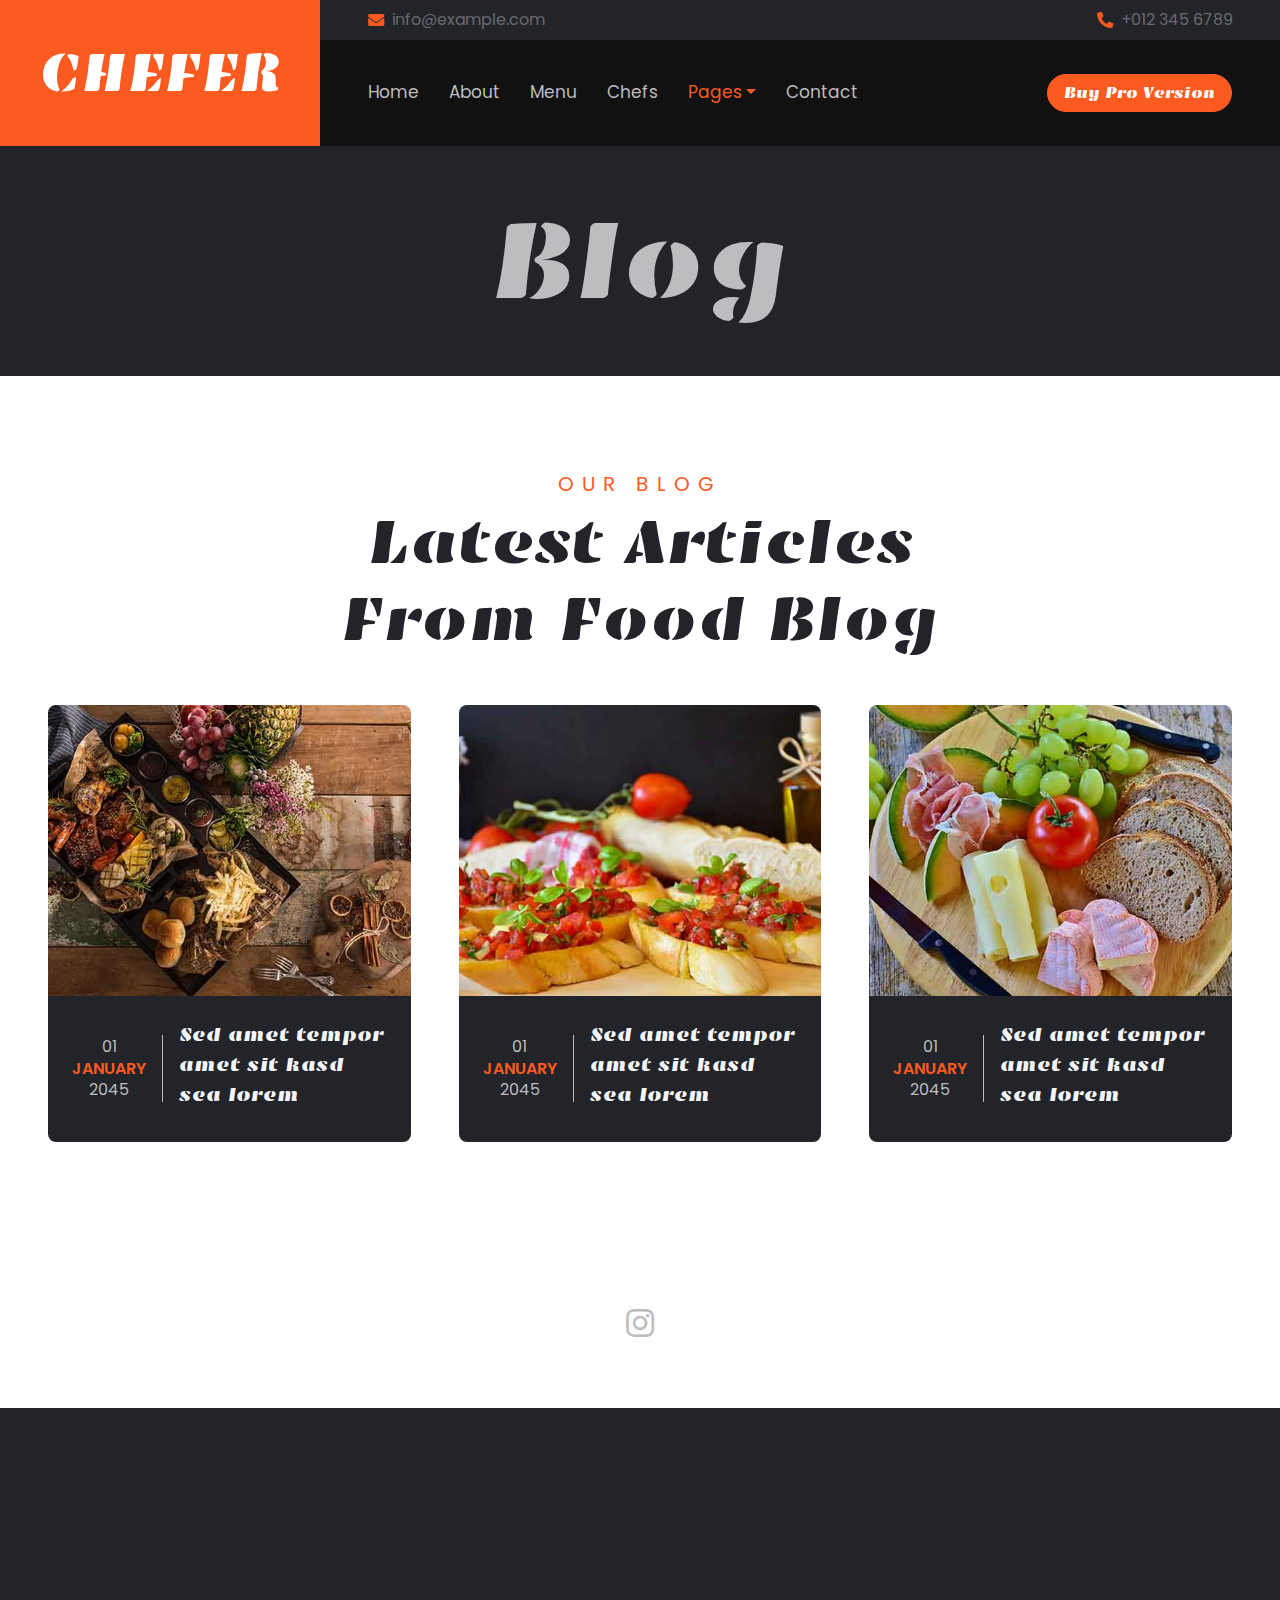
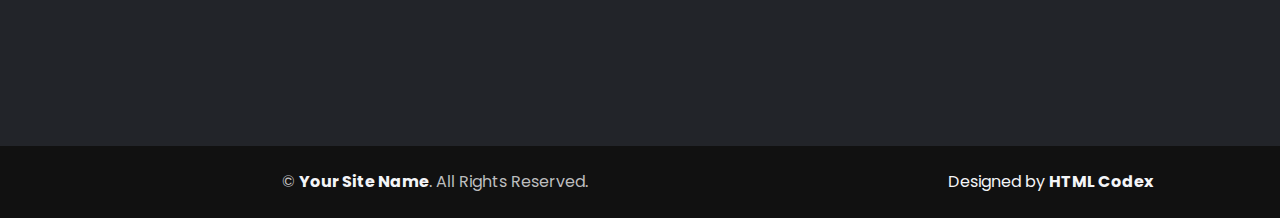
<file: Chefer/Chefer/blog.html>
<!DOCTYPE html>
<html lang="en">

<head>
    <meta charset="utf-8">
    <title>CHEFER - Chef Website Template</title>
    <meta content="width=device-width, initial-scale=1.0" name="viewport">
    <meta content="Free HTML Templates" name="keywords">
    <meta content="Free HTML Templates" name="description">

    <!-- Favicon -->
    <link href="img/favicon.ico" rel="icon">

    <!-- Google Web Fonts -->
    <link rel="preconnect" href="https://fonts.googleapis.com">
    <link rel="preconnect" href="https://fonts.gstatic.com" crossorigin>
    <link href="https://fonts.googleapis.com/css2?family=Emblema+One&family=Poppins:wght@400;600&display=swap"
        rel="stylesheet">

    <!-- Icon Font Stylesheet -->
    <link href="https://cdnjs.cloudflare.com/ajax/libs/font-awesome/5.15.0/css/all.min.css" rel="stylesheet">
    <link href="https://cdn.jsdelivr.net/npm/bootstrap-icons@1.4.1/font/bootstrap-icons.css" rel="stylesheet">

    <!-- Libraries Stylesheet -->
    <link href="lib/animate/animate.min.css" rel="stylesheet">
    <link href="lib/owlcarousel/assets/owl.carousel.min.css" rel="stylesheet">

    <!-- Customized Bootstrap Stylesheet -->
    <link href="css/bootstrap.min.css" rel="stylesheet">

    <!-- Template Stylesheet -->
    <link href="css/style.css" rel="stylesheet">
</head>

<body>
    <!-- Spinner Start -->
    <div id="spinner" class="show bg-dark position-fixed translate-middle w-100 vh-100 top-50 start-50 d-flex align-items-center justify-content-center">
        <div class="spinner-border text-primary" role="status" style="width: 3rem; height: 3rem;"></div>
    </div>
    <!-- Spinner End -->


    <!-- Header Start -->
    <div class="container-fluid bg-dark px-0">
        <div class="row gx-0 wow fadeIn" data-wow-delay="0.1s">
            <div class="col-lg-3 bg-primary d-none d-lg-block">
                <a href="index.html"
                    class="navbar-brand w-100 h-100 m-0 p-0 d-flex align-items-center justify-content-center">
                    <h1 class="m-0 display-4 text-white text-uppercase">Chefer</h1>
                </a>
            </div>
            <div class="col-lg-9">
                <div class="row gx-0 d-none d-lg-flex bg-dark">
                    <div class="col-6 px-5 text-start">
                        <div class="h-100 d-inline-flex align-items-center py-2 me-4">
                            <i class="fa fa-envelope text-primary me-2"></i>
                            <p class="mb-0">info@example.com</p>
                        </div>
                    </div>
                    <div class="col-6 px-5 text-end">    
                        <div class="h-100 d-inline-flex align-items-center py-2">
                            <i class="fa fa-phone-alt text-primary me-2"></i>
                            <p class="mb-0">+012 345 6789</p>
                        </div>
                    </div>
                </div>
                <nav class="navbar navbar-expand-lg navbar-dark p-3 p-lg-0 px-lg-5" style="background: #111111;">
                    <a href="index.html" class="navbar-brand d-block d-lg-none">
                        <h1 class="m-0 display-4 text-primary text-uppercase">Chefer</h1>
                    </a>
                    <button type="button" class="navbar-toggler" data-bs-toggle="collapse"
                        data-bs-target="#navbarCollapse">
                        <span class="navbar-toggler-icon"></span>
                    </button>
                    <div class="collapse navbar-collapse justify-content-between" id="navbarCollapse">
                        <div class="navbar-nav mr-auto py-0">
                            <a href="index.html" class="nav-item nav-link">Home</a>
                            <a href="about.html" class="nav-item nav-link">About</a>
                            <a href="menu.html" class="nav-item nav-link">Menu</a>
                            <a href="team.html" class="nav-item nav-link">Chefs</a>
                            <div class="nav-item dropdown">
                                <a href="#" class="nav-link dropdown-toggle active" data-bs-toggle="dropdown">Pages</a>
                                <div class="dropdown-menu rounded-0 m-0">
                                    <a href="blog.html" class="dropdown-item active">Blog Post</a>
                                    <a href="testimonial.html" class="dropdown-item">Testimonial</a>
                                    <a href="404.html" class="dropdown-item">404 Error</a>
                                </div>
                            </div>
                            <a href="contact.html" class="nav-item nav-link">Contact</a>
                        </div>
                        <div class="d-none d-lg-flex align-items-center py-2">
                            <a class="btn btn-primary rounded-pill px-3" href="https://htmlcodex.com/downloading/?item=3537">Buy Pro Version</a>
                        </div>
                    </div>
                </nav>
            </div>
        </div>
    </div>
    <!-- Header End -->


    <!-- Hero Start -->
    <div class="container-fluid p-5 mb-5 bg-dark text-secondary">
        <div class="container wow fadeIn" data-wow-delay="0.1s">
            <h1 class="display-1 text-secondary text-center mb-0">Blog</h1>
        </div>
    </div>
    <!-- Hero End -->


    <!-- Blog Start -->
    <div class="container-fluid p-5">
        <div class="mb-5 text-center wow fadeIn" data-wow-delay="0.1s" style="max-width: 700px; margin: auto;">
            <h5 class="section-title">Our Blog</h5>
            <h1 class="display-3 mb-0">Latest Articles From Food Blog</h1>
        </div>
        <div class="row g-5">
            <div class="col-lg-4 col-md-6 wow fadeIn" data-wow-delay="0.1s">
                <div class="blog-item">
                    <div class="position-relative overflow-hidden rounded-top">
                        <img class="img-fluid" src="img/menu-3.jpg" alt="">
                    </div>
                    <div class="bg-dark d-flex align-items-center rounded-bottom p-4">
                        <div class="flex-shrink-0 text-center text-secondary border-end border-secondary pe-3 me-3">
                            <span>01</span>
                            <h6 class="text-primary text-uppercase mb-0">January</h6>
                            <span>2045</span>
                        </div>
                        <a class="h5 lh-base text-light" href="">Sed amet tempor amet sit kasd sea lorem</h4></a>
                    </div>
                </div>
            </div>
            <div class="col-lg-4 col-md-6 wow fadeIn" data-wow-delay="0.3s">
                <div class="blog-item">
                    <div class="position-relative overflow-hidden rounded-top">
                        <img class="img-fluid" src="img/menu-5.jpg" alt="">
                    </div>
                    <div class="bg-dark d-flex align-items-center rounded-bottom p-4">
                        <div class="flex-shrink-0 text-center text-secondary border-end border-secondary pe-3 me-3">
                            <span>01</span>
                            <h6 class="text-primary text-uppercase mb-0">January</h6>
                            <span>2045</span>
                        </div>
                        <a class="h5 lh-base text-light" href="">Sed amet tempor amet sit kasd sea lorem</h4></a>
                    </div>
                </div>
            </div>
            <div class="col-lg-4 col-md-6 wow fadeIn" data-wow-delay="0.5s">
                <div class="blog-item">
                    <div class="position-relative overflow-hidden rounded-top">
                        <img class="img-fluid" src="img/menu-7.jpg" alt="">
                    </div>
                    <div class="bg-dark d-flex align-items-center rounded-bottom p-4">
                        <div class="flex-shrink-0 text-center text-secondary border-end border-secondary pe-3 me-3">
                            <span>01</span>
                            <h6 class="text-primary text-uppercase mb-0">January</h6>
                            <span>2045</span>
                        </div>
                        <a class="h5 lh-base text-light" href="">Sed amet tempor amet sit kasd sea lorem</h4></a>
                    </div>
                </div>
            </div>
        </div>
    </div>
    <!-- Blog End -->


    <!-- Instagram Start -->
    <div class="container-fluid position-relative instagram p-0 mt-5">
        <a href="" class="d-flex align-items-center justify-content-center position-absolute top-50 start-50 translate-middle bg-white rounded-circle" style="width: 100px; height: 100px; z-index: 1;">
            <i class="fab fa-instagram fa-2x text-secondary"></i>
        </a>
        <div class="row g-0">
            <div class="col-lg-2 col-md-3 col-sm-4 wow fadeIn" data-wow-delay="0.1s">
                <img class="img-fluid" src="img/menu-2.jpg" alt="">
            </div>
            <div class="col-lg-2 col-md-3 col-sm-4 wow fadeIn" data-wow-delay="0.2s">
                <img class="img-fluid" src="img/menu-3.jpg" alt="">
            </div>
            <div class="col-lg-2 col-md-3 col-sm-4 wow fadeIn" data-wow-delay="0.3s">
                <img class="img-fluid" src="img/menu-4.jpg" alt="">
            </div>
            <div class="col-lg-2 col-md-3 col-sm-4 wow fadeIn" data-wow-delay="0.4s">
                <img class="img-fluid" src="img/menu-5.jpg" alt="">
            </div>
            <div class="col-lg-2 col-md-3 col-sm-4 wow fadeIn" data-wow-delay="0.5s">
                <img class="img-fluid" src="img/menu-6.jpg" alt="">
            </div>
            <div class="col-lg-2 col-md-3 col-sm-4 wow fadeIn" data-wow-delay="0.6s">
                <img class="img-fluid" src="img/menu-7.jpg" alt="">
            </div>
        </div>
    </div>
    <!-- Instagram End -->


    <!-- Footer Start -->
    <div class="container-fluid bg-dark text-secondary px-5">
        <div class="row gx-5 wow fadeIn" data-wow-delay="0.1s">
            <div class="col-lg-8 col-md-6">
                <div class="row gx-5">
                    <div class="col-lg-4 col-md-12 pt-5 mb-5">
                        <h3 class="text-light mb-4">Get In Touch</h3>
                        <div class="d-flex mb-2">
                            <i class="bi bi-geo-alt text-primary me-2"></i>
                            <p class="mb-0">123 Street, New York, USA</p>
                        </div>
                        <div class="d-flex mb-2">
                            <i class="bi bi-envelope-open text-primary me-2"></i>
                            <p class="mb-0">info@example.com</p>
                        </div>
                        <div class="d-flex mb-2">
                            <i class="bi bi-telephone text-primary me-2"></i>
                            <p class="mb-0">+012 345 67890</p>
                        </div>
                        <div class="d-flex mt-4">
                            <a class="btn btn-primary btn-square rounded-circle me-2" href="#"><i
                                    class="fab fa-twitter"></i></a>
                            <a class="btn btn-primary btn-square rounded-circle me-2" href="#"><i
                                    class="fab fa-facebook-f"></i></a>
                            <a class="btn btn-primary btn-square rounded-circle me-2" href="#"><i
                                    class="fab fa-linkedin-in"></i></a>
                            <a class="btn btn-primary btn-square rounded-circle" href="#"><i
                                    class="fab fa-instagram"></i></a>
                        </div>
                    </div>
                    <div class="col-lg-4 col-md-12 pt-0 pt-lg-5 mb-5">
                        <h3 class="text-light mb-4">Quick Links</h3>
                        <div class="d-flex flex-column justify-content-start">
                            <a class="text-secondary mb-2" href="#"><i
                                    class="bi bi-arrow-right text-primary me-2"></i>Home</a>
                            <a class="text-secondary mb-2" href="#"><i
                                    class="bi bi-arrow-right text-primary me-2"></i>About Us</a>
                            <a class="text-secondary mb-2" href="#"><i
                                    class="bi bi-arrow-right text-primary me-2"></i>Food Menu</a>
                            <a class="text-secondary mb-2" href="#"><i
                                    class="bi bi-arrow-right text-primary me-2"></i>Our Chefs</a>
                            <a class="text-secondary mb-2" href="#"><i
                                    class="bi bi-arrow-right text-primary me-2"></i>Latest Blog</a>
                            <a class="text-secondary" href="#"><i
                                    class="bi bi-arrow-right text-primary me-2"></i>Contact Us</a>
                        </div>
                    </div>
                    <div class="col-lg-4 col-md-12 pt-0 pt-lg-5 mb-5">
                        <h3 class="text-light mb-4">More Links</h3>
                        <div class="d-flex flex-column justify-content-start">
                            <a class="text-secondary mb-2" href="#"><i
                                    class="bi bi-arrow-right text-primary me-2"></i>Home</a>
                            <a class="text-secondary mb-2" href="#"><i
                                    class="bi bi-arrow-right text-primary me-2"></i>About Us</a>
                            <a class="text-secondary mb-2" href="#"><i
                                    class="bi bi-arrow-right text-primary me-2"></i>Food Menu</a>
                            <a class="text-secondary mb-2" href="#"><i
                                    class="bi bi-arrow-right text-primary me-2"></i>Our Chefs</a>
                            <a class="text-secondary mb-2" href="#"><i
                                    class="bi bi-arrow-right text-primary me-2"></i>Latest Blog</a>
                            <a class="text-secondary" href="#"><i
                                    class="bi bi-arrow-right text-primary me-2"></i>Contact Us</a>
                        </div>
                    </div>
                </div>
            </div>
            <div class="col-lg-4 col-md-6">
                <div class="d-flex flex-column align-items-center justify-content-center text-center h-100 p-5"
                    style="background: #111111;">
                    <h3 class="text-white mb-4">Newsletter</h3>
                    <h6 class="text-uppercase text-light mb-2">Subscribe Our Newsletter</h6>
                    <p class="small text-secondary">Amet justo diam dolor rebum lorem sit stet sea justo kasd</p>
                    <form action="">
                        <div class="input-group">
                            <input type="text" class="form-control border-white p-3" placeholder="Your Email">
                            <button class="btn btn-primary">Sign Up</button>
                        </div>
                    </form>
                </div>
            </div>
        </div>
    </div>
    <div class="container-fluid py-4 py-lg-0 px-5" style="background: #111111;">
        <div class="row gx-5">
            <div class="col-lg-8">
                <div class="py-lg-4 text-center">
                    <p class="text-secondary mb-0">&copy; <a class="text-light fw-bold" href="#">Your Site Name</a>. All
                        Rights Reserved.</p>
                </div>
            </div>
            <div class="col-lg-4">
                <div class="py-lg-4 text-center credit">
                    <!--/*** The author’s attribution link must remain intact in the template. ***/-->
                    <!--/*** If you wish to remove this credit link, please purchase the Pro Version . ***/-->
                    <p class="text-light mb-0">Designed by <a class="text-light fw-bold" href="https://htmlcodex.com">HTML Codex</a></p>
                </div>
            </div>
        </div>
    </div>
    <!-- Footer End -->


    <!-- Back to Top -->
    <a href="#" class="btn btn-dark py-3 fs-4 back-to-top"><i class="bi bi-arrow-up"></i></a>


    <!-- JavaScript Libraries -->
    <script src="https://ajax.googleapis.com/ajax/libs/jquery/3.6.4/jquery.min.js"></script>
    <script src="https://cdn.jsdelivr.net/npm/bootstrap@5.0.0/dist/js/bootstrap.bundle.min.js"></script>
    <script src="lib/wow/wow.min.js"></script>
    <script src="lib/easing/easing.min.js"></script>
    <script src="lib/waypoints/waypoints.min.js"></script>
    <script src="lib/owlcarousel/owl.carousel.min.js"></script>

    <!-- Template Javascript -->
    <script src="js/main.js"></script>
</body>

</html>
</file>
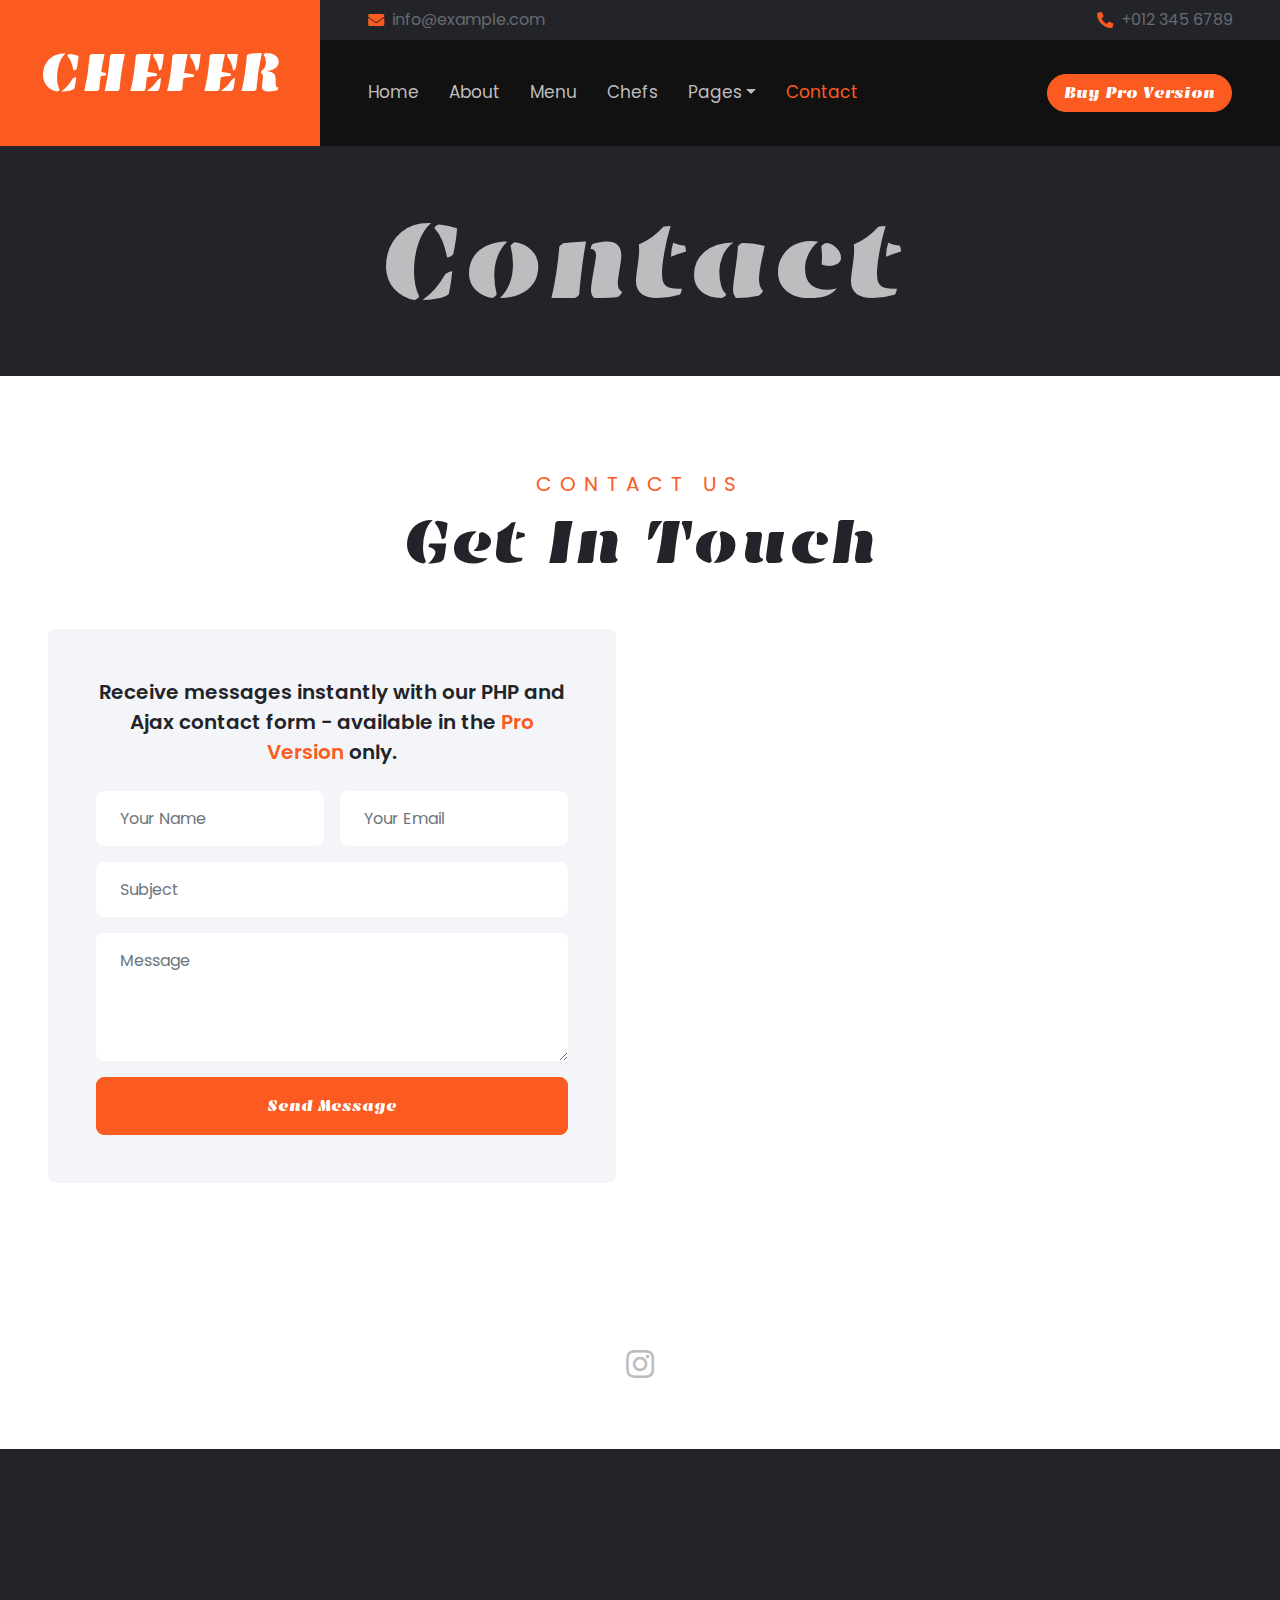
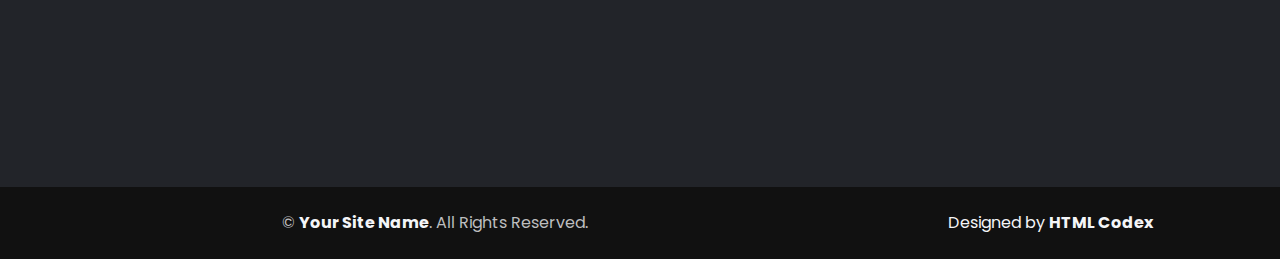
<file: Chefer/Chefer/contact.html>
<!DOCTYPE html>
<html lang="en">

<head>
    <meta charset="utf-8">
    <title>CHEFER - Chef Website Template</title>
    <meta content="width=device-width, initial-scale=1.0" name="viewport">
    <meta content="Free HTML Templates" name="keywords">
    <meta content="Free HTML Templates" name="description">

    <!-- Favicon -->
    <link href="img/favicon.ico" rel="icon">

    <!-- Google Web Fonts -->
    <link rel="preconnect" href="https://fonts.googleapis.com">
    <link rel="preconnect" href="https://fonts.gstatic.com" crossorigin>
    <link href="https://fonts.googleapis.com/css2?family=Emblema+One&family=Poppins:wght@400;600&display=swap"
        rel="stylesheet">

    <!-- Icon Font Stylesheet -->
    <link href="https://cdnjs.cloudflare.com/ajax/libs/font-awesome/5.15.0/css/all.min.css" rel="stylesheet">
    <link href="https://cdn.jsdelivr.net/npm/bootstrap-icons@1.4.1/font/bootstrap-icons.css" rel="stylesheet">

    <!-- Libraries Stylesheet -->
    <link href="lib/animate/animate.min.css" rel="stylesheet">
    <link href="lib/owlcarousel/assets/owl.carousel.min.css" rel="stylesheet">

    <!-- Customized Bootstrap Stylesheet -->
    <link href="css/bootstrap.min.css" rel="stylesheet">

    <!-- Template Stylesheet -->
    <link href="css/style.css" rel="stylesheet">
</head>

<body>
    <!-- Spinner Start -->
    <div id="spinner" class="show bg-dark position-fixed translate-middle w-100 vh-100 top-50 start-50 d-flex align-items-center justify-content-center">
        <div class="spinner-border text-primary" role="status" style="width: 3rem; height: 3rem;"></div>
    </div>
    <!-- Spinner End -->


    <!-- Header Start -->
    <div class="container-fluid bg-dark px-0">
        <div class="row gx-0 wow fadeIn" data-wow-delay="0.1s">
            <div class="col-lg-3 bg-primary d-none d-lg-block">
                <a href="index.html"
                    class="navbar-brand w-100 h-100 m-0 p-0 d-flex align-items-center justify-content-center">
                    <h1 class="m-0 display-4 text-white text-uppercase">Chefer</h1>
                </a>
            </div>
            <div class="col-lg-9">
                <div class="row gx-0 d-none d-lg-flex bg-dark">
                    <div class="col-6 px-5 text-start">
                        <div class="h-100 d-inline-flex align-items-center py-2 me-4">
                            <i class="fa fa-envelope text-primary me-2"></i>
                            <p class="mb-0">info@example.com</p>
                        </div>
                    </div>
                    <div class="col-6 px-5 text-end">    
                        <div class="h-100 d-inline-flex align-items-center py-2">
                            <i class="fa fa-phone-alt text-primary me-2"></i>
                            <p class="mb-0">+012 345 6789</p>
                        </div>
                    </div>
                </div>
                <nav class="navbar navbar-expand-lg navbar-dark p-3 p-lg-0 px-lg-5" style="background: #111111;">
                    <a href="index.html" class="navbar-brand d-block d-lg-none">
                        <h1 class="m-0 display-4 text-primary text-uppercase">Chefer</h1>
                    </a>
                    <button type="button" class="navbar-toggler" data-bs-toggle="collapse"
                        data-bs-target="#navbarCollapse">
                        <span class="navbar-toggler-icon"></span>
                    </button>
                    <div class="collapse navbar-collapse justify-content-between" id="navbarCollapse">
                        <div class="navbar-nav mr-auto py-0">
                            <a href="index.html" class="nav-item nav-link">Home</a>
                            <a href="about.html" class="nav-item nav-link">About</a>
                            <a href="menu.html" class="nav-item nav-link">Menu</a>
                            <a href="team.html" class="nav-item nav-link">Chefs</a>
                            <div class="nav-item dropdown">
                                <a href="#" class="nav-link dropdown-toggle" data-bs-toggle="dropdown">Pages</a>
                                <div class="dropdown-menu rounded-0 m-0">
                                    <a href="blog.html" class="dropdown-item">Blog Post</a>
                                    <a href="testimonial.html" class="dropdown-item">Testimonial</a>
                                    <a href="404.html" class="dropdown-item">404 Error</a>
                                </div>
                            </div>
                            <a href="contact.html" class="nav-item nav-link active">Contact</a>
                        </div>
                        <div class="d-none d-lg-flex align-items-center py-2">
                            <a class="btn btn-primary rounded-pill px-3" href="https://htmlcodex.com/downloading/?item=3537">Buy Pro Version</a>
                        </div>
                    </div>
                </nav>
            </div>
        </div>
    </div>
    <!-- Header End -->


    <!-- Hero Start -->
    <div class="container-fluid p-5 mb-5 bg-dark text-secondary">
        <div class="container wow fadeIn" data-wow-delay="0.1s">
            <h1 class="display-1 text-secondary text-center mb-0">Contact</h1>
        </div>
    </div>
    <!-- Hero End -->


    <!-- Contact Start -->
    <div class="container-fluid p-5">
        <div class="mb-5 text-center wow fadeIn" data-wow-delay="0.1s" style="max-width: 700px; margin: auto;">
            <h5 class="section-title">Contact Us</h5>
            <h1 class="display-3">Get In Touch</h1>
        </div>
        <div class="row g-5">
            <div class="col-lg-6">
                <div class="bg-light rounded h-100 p-5">
                    <h5 class="lh-base text-center mb-4">Receive messages instantly with our PHP and Ajax contact form - available in the <a href="https://htmlcodex.com/downloading/?item=3537">Pro Version</a> only.</h5>
                    <form>
                        <div class="row g-3">
                            <div class="col-6">
                                <input type="text" class="form-control bg-white border-0 px-4" placeholder="Your Name" style="height: 55px;">
                            </div>
                            <div class="col-6">
                                <input type="email" class="form-control bg-white border-0 px-4" placeholder="Your Email" style="height: 55px;">
                            </div>
                            <div class="col-12">
                                <input type="text" class="form-control bg-white border-0 px-4" placeholder="Subject" style="height: 55px;">
                            </div>
                            <div class="col-12">
                                <textarea class="form-control bg-white border-0 px-4 py-3" rows="4" placeholder="Message"></textarea>
                            </div>
                            <div class="col-12">
                                <button class="btn btn-primary w-100 py-3" type="submit">Send Message</button>
                            </div>
                        </div>
                    </form>
                </div>
            </div>
            <div class="col-lg-6">
                <iframe class="w-100 rounded"
                    src="https://www.google.com/maps/embed?pb=!1m18!1m12!1m3!1d3001156.4288297426!2d-78.01371936852176!3d42.72876761954724!2m3!1f0!2f0!3f0!3m2!1i1024!2i768!4f13.1!3m3!1m2!1s0x4ccc4bf0f123a5a9%3A0xddcfc6c1de189567!2sNew%20York%2C%20USA!5e0!3m2!1sen!2sbd!4v1603794290143!5m2!1sen!2sbd"
                    frameborder="0" style="height: 100%; min-height: 300px; border:0;" allowfullscreen="" aria-hidden="false"
                    tabindex="0"></iframe>
            </div>
        </div>
    </div>
    <!-- Contact End -->


    <!-- Instagram Start -->
    <div class="container-fluid position-relative instagram p-0 mt-5">
        <a href="" class="d-flex align-items-center justify-content-center position-absolute top-50 start-50 translate-middle bg-white rounded-circle" style="width: 100px; height: 100px; z-index: 1;">
            <i class="fab fa-instagram fa-2x text-secondary"></i>
        </a>
        <div class="row g-0">
            <div class="col-lg-2 col-md-3 col-sm-4 wow fadeIn" data-wow-delay="0.1s">
                <img class="img-fluid" src="img/menu-2.jpg" alt="">
            </div>
            <div class="col-lg-2 col-md-3 col-sm-4 wow fadeIn" data-wow-delay="0.2s">
                <img class="img-fluid" src="img/menu-3.jpg" alt="">
            </div>
            <div class="col-lg-2 col-md-3 col-sm-4 wow fadeIn" data-wow-delay="0.3s">
                <img class="img-fluid" src="img/menu-4.jpg" alt="">
            </div>
            <div class="col-lg-2 col-md-3 col-sm-4 wow fadeIn" data-wow-delay="0.4s">
                <img class="img-fluid" src="img/menu-5.jpg" alt="">
            </div>
            <div class="col-lg-2 col-md-3 col-sm-4 wow fadeIn" data-wow-delay="0.5s">
                <img class="img-fluid" src="img/menu-6.jpg" alt="">
            </div>
            <div class="col-lg-2 col-md-3 col-sm-4 wow fadeIn" data-wow-delay="0.6s">
                <img class="img-fluid" src="img/menu-7.jpg" alt="">
            </div>
        </div>
    </div>
    <!-- Instagram End -->


    <!-- Footer Start -->
    <div class="container-fluid bg-dark text-secondary px-5">
        <div class="row gx-5 wow fadeIn" data-wow-delay="0.1s">
            <div class="col-lg-8 col-md-6">
                <div class="row gx-5">
                    <div class="col-lg-4 col-md-12 pt-5 mb-5">
                        <h3 class="text-light mb-4">Get In Touch</h3>
                        <div class="d-flex mb-2">
                            <i class="bi bi-geo-alt text-primary me-2"></i>
                            <p class="mb-0">123 Street, New York, USA</p>
                        </div>
                        <div class="d-flex mb-2">
                            <i class="bi bi-envelope-open text-primary me-2"></i>
                            <p class="mb-0">info@example.com</p>
                        </div>
                        <div class="d-flex mb-2">
                            <i class="bi bi-telephone text-primary me-2"></i>
                            <p class="mb-0">+012 345 67890</p>
                        </div>
                        <div class="d-flex mt-4">
                            <a class="btn btn-primary btn-square rounded-circle me-2" href="#"><i
                                    class="fab fa-twitter"></i></a>
                            <a class="btn btn-primary btn-square rounded-circle me-2" href="#"><i
                                    class="fab fa-facebook-f"></i></a>
                            <a class="btn btn-primary btn-square rounded-circle me-2" href="#"><i
                                    class="fab fa-linkedin-in"></i></a>
                            <a class="btn btn-primary btn-square rounded-circle" href="#"><i
                                    class="fab fa-instagram"></i></a>
                        </div>
                    </div>
                    <div class="col-lg-4 col-md-12 pt-0 pt-lg-5 mb-5">
                        <h3 class="text-light mb-4">Quick Links</h3>
                        <div class="d-flex flex-column justify-content-start">
                            <a class="text-secondary mb-2" href="#"><i
                                    class="bi bi-arrow-right text-primary me-2"></i>Home</a>
                            <a class="text-secondary mb-2" href="#"><i
                                    class="bi bi-arrow-right text-primary me-2"></i>About Us</a>
                            <a class="text-secondary mb-2" href="#"><i
                                    class="bi bi-arrow-right text-primary me-2"></i>Food Menu</a>
                            <a class="text-secondary mb-2" href="#"><i
                                    class="bi bi-arrow-right text-primary me-2"></i>Our Chefs</a>
                            <a class="text-secondary mb-2" href="#"><i
                                    class="bi bi-arrow-right text-primary me-2"></i>Latest Blog</a>
                            <a class="text-secondary" href="#"><i
                                    class="bi bi-arrow-right text-primary me-2"></i>Contact Us</a>
                        </div>
                    </div>
                    <div class="col-lg-4 col-md-12 pt-0 pt-lg-5 mb-5">
                        <h3 class="text-light mb-4">More Links</h3>
                        <div class="d-flex flex-column justify-content-start">
                            <a class="text-secondary mb-2" href="#"><i
                                    class="bi bi-arrow-right text-primary me-2"></i>Home</a>
                            <a class="text-secondary mb-2" href="#"><i
                                    class="bi bi-arrow-right text-primary me-2"></i>About Us</a>
                            <a class="text-secondary mb-2" href="#"><i
                                    class="bi bi-arrow-right text-primary me-2"></i>Food Menu</a>
                            <a class="text-secondary mb-2" href="#"><i
                                    class="bi bi-arrow-right text-primary me-2"></i>Our Chefs</a>
                            <a class="text-secondary mb-2" href="#"><i
                                    class="bi bi-arrow-right text-primary me-2"></i>Latest Blog</a>
                            <a class="text-secondary" href="#"><i
                                    class="bi bi-arrow-right text-primary me-2"></i>Contact Us</a>
                        </div>
                    </div>
                </div>
            </div>
            <div class="col-lg-4 col-md-6">
                <div class="d-flex flex-column align-items-center justify-content-center text-center h-100 p-5"
                    style="background: #111111;">
                    <h3 class="text-white mb-4">Newsletter</h3>
                    <h6 class="text-uppercase text-light mb-2">Subscribe Our Newsletter</h6>
                    <p class="small text-secondary">Amet justo diam dolor rebum lorem sit stet sea justo kasd</p>
                    <form action="">
                        <div class="input-group">
                            <input type="text" class="form-control border-white p-3" placeholder="Your Email">
                            <button class="btn btn-primary">Sign Up</button>
                        </div>
                    </form>
                </div>
            </div>
        </div>
    </div>
    <div class="container-fluid py-4 py-lg-0 px-5" style="background: #111111;">
        <div class="row gx-5">
            <div class="col-lg-8">
                <div class="py-lg-4 text-center">
                    <p class="text-secondary mb-0">&copy; <a class="text-light fw-bold" href="#">Your Site Name</a>. All
                        Rights Reserved.</p>
                </div>
            </div>
            <div class="col-lg-4">
                <div class="py-lg-4 text-center credit">
                    <!--/*** The author’s attribution link must remain intact in the template. ***/-->
                    <!--/*** If you wish to remove this credit link, please purchase the Pro Version . ***/-->
                    <p class="text-light mb-0">Designed by <a class="text-light fw-bold" href="https://htmlcodex.com">HTML Codex</a></p>
                </div>
            </div>
        </div>
    </div>
    <!-- Footer End -->


    <!-- Back to Top -->
    <a href="#" class="btn btn-dark py-3 fs-4 back-to-top"><i class="bi bi-arrow-up"></i></a>


    <!-- JavaScript Libraries -->
    <script src="https://ajax.googleapis.com/ajax/libs/jquery/3.6.4/jquery.min.js"></script>
    <script src="https://cdn.jsdelivr.net/npm/bootstrap@5.0.0/dist/js/bootstrap.bundle.min.js"></script>
    <script src="lib/wow/wow.min.js"></script>
    <script src="lib/easing/easing.min.js"></script>
    <script src="lib/waypoints/waypoints.min.js"></script>
    <script src="lib/owlcarousel/owl.carousel.min.js"></script>

    <!-- Template Javascript -->
    <script src="js/main.js"></script>
</body>

</html>
</file>
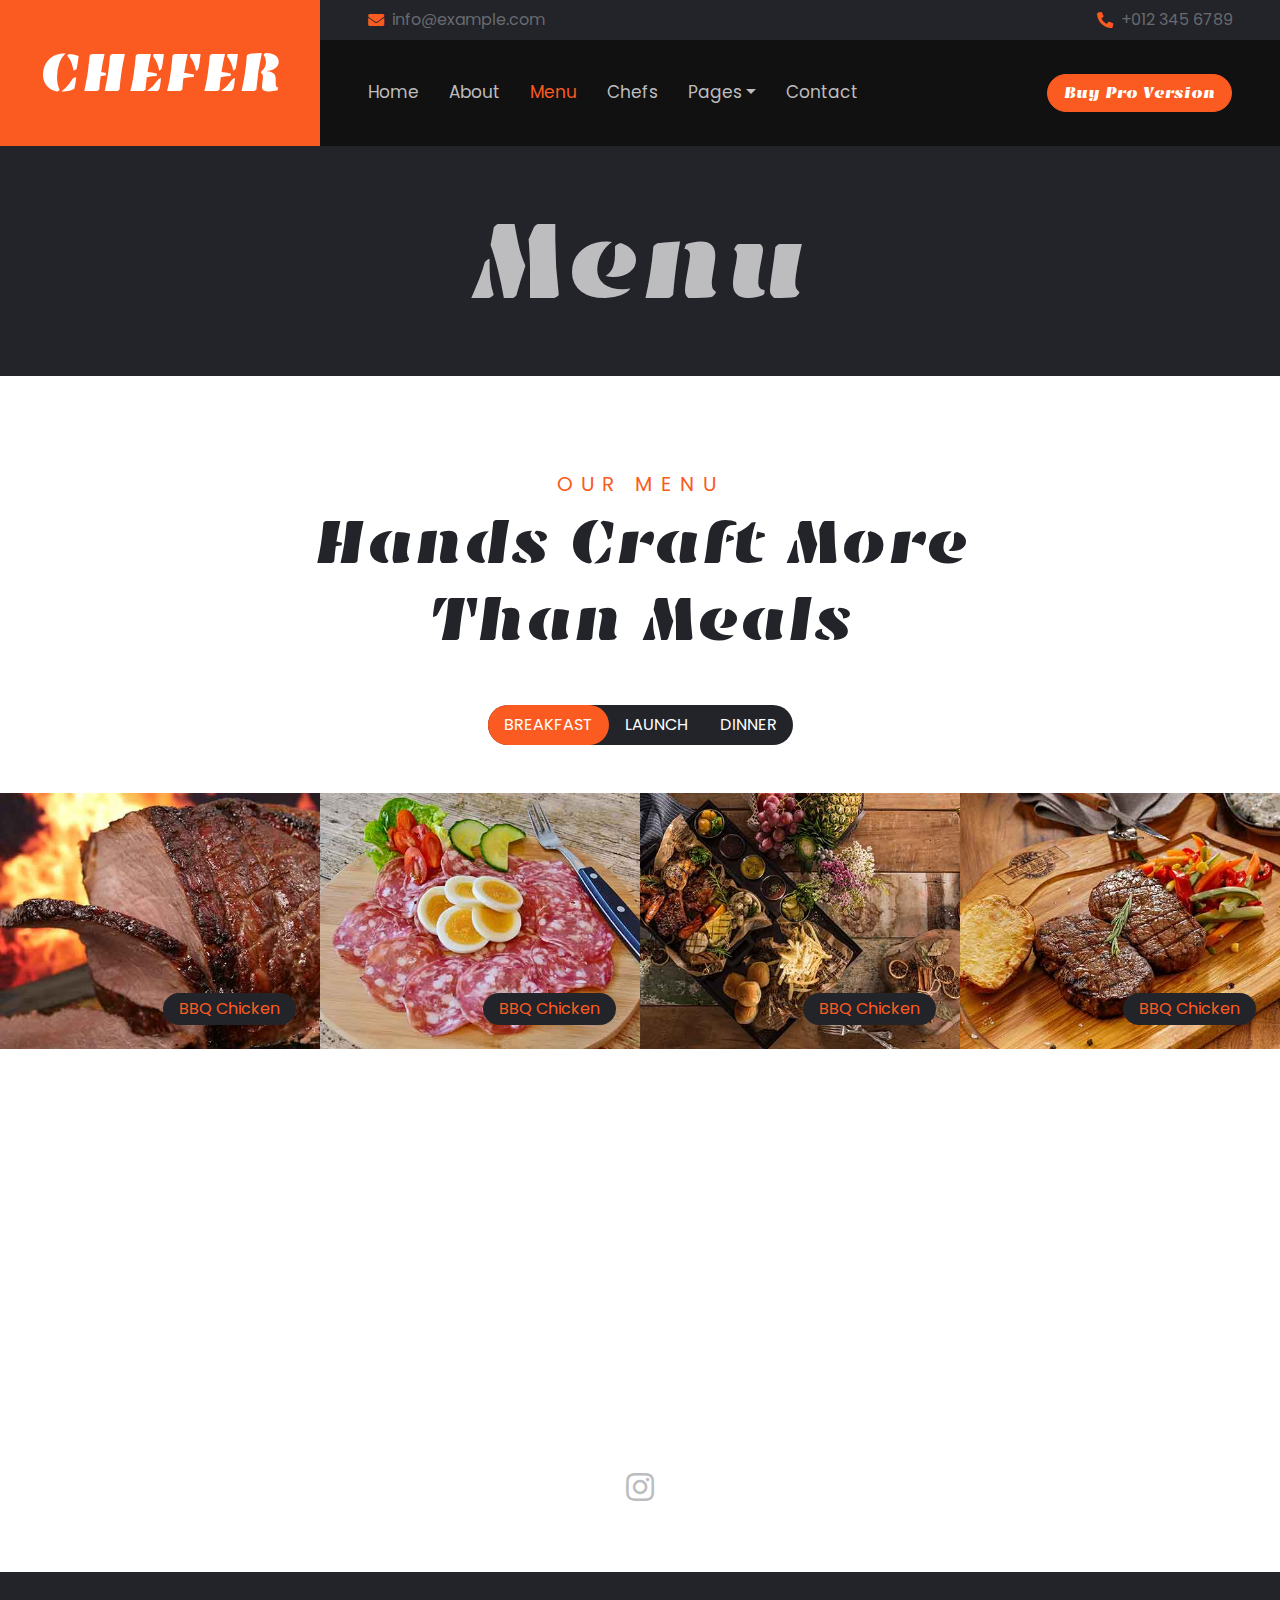
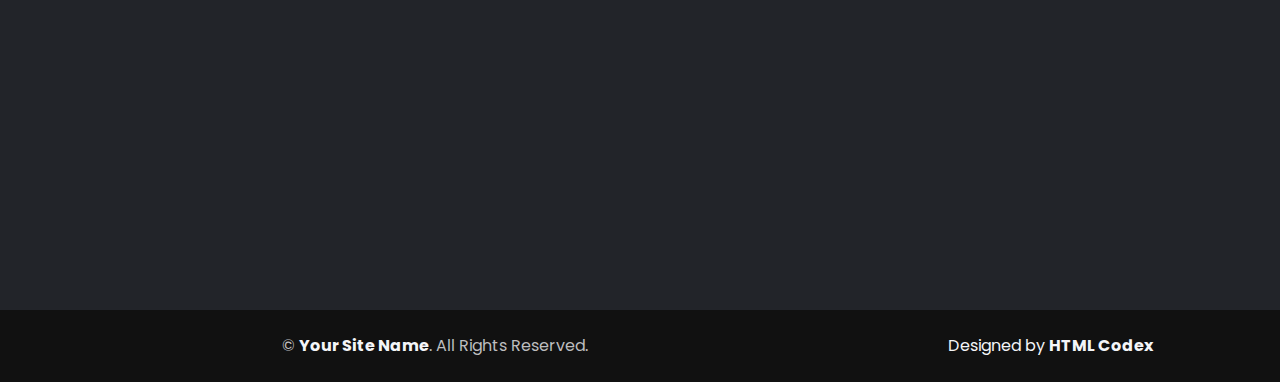
<file: Chefer/Chefer/menu.html>
<!DOCTYPE html>
<html lang="en">

<head>
    <meta charset="utf-8">
    <title>CHEFER - Chef Website Template</title>
    <meta content="width=device-width, initial-scale=1.0" name="viewport">
    <meta content="Free HTML Templates" name="keywords">
    <meta content="Free HTML Templates" name="description">

    <!-- Favicon -->
    <link href="img/favicon.ico" rel="icon">

    <!-- Google Web Fonts -->
    <link rel="preconnect" href="https://fonts.googleapis.com">
    <link rel="preconnect" href="https://fonts.gstatic.com" crossorigin>
    <link href="https://fonts.googleapis.com/css2?family=Emblema+One&family=Poppins:wght@400;600&display=swap"
        rel="stylesheet">

    <!-- Icon Font Stylesheet -->
    <link href="https://cdnjs.cloudflare.com/ajax/libs/font-awesome/5.15.0/css/all.min.css" rel="stylesheet">
    <link href="https://cdn.jsdelivr.net/npm/bootstrap-icons@1.4.1/font/bootstrap-icons.css" rel="stylesheet">

    <!-- Libraries Stylesheet -->
    <link href="lib/animate/animate.min.css" rel="stylesheet">
    <link href="lib/owlcarousel/assets/owl.carousel.min.css" rel="stylesheet">

    <!-- Customized Bootstrap Stylesheet -->
    <link href="css/bootstrap.min.css" rel="stylesheet">

    <!-- Template Stylesheet -->
    <link href="css/style.css" rel="stylesheet">
</head>

<body>
    <!-- Spinner Start -->
    <div id="spinner" class="show bg-dark position-fixed translate-middle w-100 vh-100 top-50 start-50 d-flex align-items-center justify-content-center">
        <div class="spinner-border text-primary" role="status" style="width: 3rem; height: 3rem;"></div>
    </div>
    <!-- Spinner End -->


    <!-- Header Start -->
    <div class="container-fluid bg-dark px-0">
        <div class="row gx-0 wow fadeIn" data-wow-delay="0.1s">
            <div class="col-lg-3 bg-primary d-none d-lg-block">
                <a href="index.html"
                    class="navbar-brand w-100 h-100 m-0 p-0 d-flex align-items-center justify-content-center">
                    <h1 class="m-0 display-4 text-white text-uppercase">Chefer</h1>
                </a>
            </div>
            <div class="col-lg-9">
                <div class="row gx-0 d-none d-lg-flex bg-dark">
                    <div class="col-6 px-5 text-start">
                        <div class="h-100 d-inline-flex align-items-center py-2 me-4">
                            <i class="fa fa-envelope text-primary me-2"></i>
                            <p class="mb-0">info@example.com</p>
                        </div>
                    </div>
                    <div class="col-6 px-5 text-end">    
                        <div class="h-100 d-inline-flex align-items-center py-2">
                            <i class="fa fa-phone-alt text-primary me-2"></i>
                            <p class="mb-0">+012 345 6789</p>
                        </div>
                    </div>
                </div>
                <nav class="navbar navbar-expand-lg navbar-dark p-3 p-lg-0 px-lg-5" style="background: #111111;">
                    <a href="index.html" class="navbar-brand d-block d-lg-none">
                        <h1 class="m-0 display-4 text-primary text-uppercase">Chefer</h1>
                    </a>
                    <button type="button" class="navbar-toggler" data-bs-toggle="collapse"
                        data-bs-target="#navbarCollapse">
                        <span class="navbar-toggler-icon"></span>
                    </button>
                    <div class="collapse navbar-collapse justify-content-between" id="navbarCollapse">
                        <div class="navbar-nav mr-auto py-0">
                            <a href="index.html" class="nav-item nav-link">Home</a>
                            <a href="about.html" class="nav-item nav-link">About</a>
                            <a href="menu.html" class="nav-item nav-link active">Menu</a>
                            <a href="team.html" class="nav-item nav-link">Chefs</a>
                            <div class="nav-item dropdown">
                                <a href="#" class="nav-link dropdown-toggle" data-bs-toggle="dropdown">Pages</a>
                                <div class="dropdown-menu rounded-0 m-0">
                                    <a href="blog.html" class="dropdown-item">Blog Post</a>
                                    <a href="testimonial.html" class="dropdown-item">Testimonial</a>
                                    <a href="404.html" class="dropdown-item">404 Error</a>
                                </div>
                            </div>
                            <a href="contact.html" class="nav-item nav-link">Contact</a>
                        </div>
                        <div class="d-none d-lg-flex align-items-center py-2">
                            <a class="btn btn-primary rounded-pill px-3" href="https://htmlcodex.com/downloading/?item=3537">Buy Pro Version</a>
                        </div>
                    </div>
                </nav>
            </div>
        </div>
    </div>
    <!-- Header End -->


    <!-- Hero Start -->
    <div class="container-fluid p-5 mb-5 bg-dark text-secondary">
        <div class="container wow fadeIn" data-wow-delay="0.1s">
            <h1 class="display-1 text-secondary text-center mb-0">Menu</h1>
        </div>
    </div>
    <!-- Hero End -->


    <!-- Menu Start -->
    <div class="container-fluid menu py-5 px-0">
        <div class="mb-5 text-center wow fadeIn" data-wow-delay="0.1s" style="max-width: 700px; margin: auto;">
            <h5 class="section-title">Our Menu</h5>
            <h1 class="display-3 mb-0">Hands Craft More Than Meals</h1>
        </div>
        <div class="tab-class text-center">
            <ul class="nav nav-pills d-inline-flex justify-content-center bg-dark text-uppercase rounded-pill mb-5 wow fadeIn" data-wow-delay="0.2s">
                <li class="nav-item">
                    <a class="nav-link rounded-pill text-white active" data-bs-toggle="pill" href="#tab-1">Breakfast</a>
                </li>
                <li class="nav-item">
                    <a class="nav-link rounded-pill text-white" data-bs-toggle="pill" href="#tab-2">Launch</a>
                </li>
                <li class="nav-item">
                    <a class="nav-link rounded-pill text-white" data-bs-toggle="pill" href="#tab-3">Dinner</a>
                </li>
            </ul>
            <div class="tab-content">
                <div id="tab-1" class="tab-pane fade show p-0 active">
                    <div class="row g-0">
                        <div class="col-lg-3 col-md-4 col-sm-6 wow fadeIn" data-wow-delay="0.1s">
                            <div class="position-relative">
                                <img class="img-fluid" src="img/menu-1.jpg" alt="">
                                <div
                                    class="position-absolute bottom-0 end-0 mb-4 me-4 py-1 px-3 bg-dark rounded-pill text-primary">
                                    BBQ Chicken</div>
                            </div>
                        </div>
                        <div class="col-lg-3 col-md-4 col-sm-6 wow fadeIn" data-wow-delay="0.2s">
                            <div class="position-relative">
                                <img class="img-fluid" src="img/menu-2.jpg" alt="">
                                <div
                                    class="position-absolute bottom-0 end-0 mb-4 me-4 py-1 px-3 bg-dark rounded-pill text-primary">
                                    BBQ Chicken</div>
                            </div>
                        </div>
                        <div class="col-lg-3 col-md-4 col-sm-6 wow fadeIn" data-wow-delay="0.3s">
                            <div class="position-relative">
                                <img class="img-fluid" src="img/menu-3.jpg" alt="">
                                <div
                                    class="position-absolute bottom-0 end-0 mb-4 me-4 py-1 px-3 bg-dark rounded-pill text-primary">
                                    BBQ Chicken</div>
                            </div>
                        </div>
                        <div class="col-lg-3 col-md-4 col-sm-6 wow fadeIn" data-wow-delay="0.4s">
                            <div class="position-relative">
                                <img class="img-fluid" src="img/menu-4.jpg" alt="">
                                <div
                                    class="position-absolute bottom-0 end-0 mb-4 me-4 py-1 px-3 bg-dark rounded-pill text-primary">
                                    BBQ Chicken</div>
                            </div>
                        </div>
                        <div class="col-lg-3 col-md-4 col-sm-6 wow fadeIn" data-wow-delay="0.5s">
                            <div class="position-relative">
                                <img class="img-fluid" src="img/menu-5.jpg" alt="">
                                <div
                                    class="position-absolute bottom-0 end-0 mb-4 me-4 py-1 px-3 bg-dark rounded-pill text-primary">
                                    BBQ Chicken</div>
                            </div>
                        </div>
                        <div class="col-lg-3 col-md-4 col-sm-6 wow fadeIn" data-wow-delay="0.6s">
                            <div class="position-relative">
                                <img class="img-fluid" src="img/menu-6.jpg" alt="">
                                <div
                                    class="position-absolute bottom-0 end-0 mb-4 me-4 py-1 px-3 bg-dark rounded-pill text-primary">
                                    BBQ Chicken</div>
                            </div>
                        </div>
                        <div class="col-lg-3 col-md-4 col-sm-6 wow fadeIn" data-wow-delay="0.7s">
                            <div class="position-relative">
                                <img class="img-fluid" src="img/menu-7.jpg" alt="">
                                <div
                                    class="position-absolute bottom-0 end-0 mb-4 me-4 py-1 px-3 bg-dark rounded-pill text-primary">
                                    BBQ Chicken</div>
                            </div>
                        </div>
                        <div class="col-lg-3 col-md-4 col-sm-6 wow fadeIn" data-wow-delay="0.8s">
                            <div class="position-relative">
                                <img class="img-fluid" src="img/menu-8.jpg" alt="">
                                <div
                                    class="position-absolute bottom-0 end-0 mb-4 me-4 py-1 px-3 bg-dark rounded-pill text-primary">
                                    BBQ Chicken</div>
                            </div>
                        </div>
                    </div>
                </div>
                <div id="tab-2" class="tab-pane fade p-0">
                    <div class="row g-0">
                        <div class="col-lg-3 col-md-4 col-sm-6">
                            <div class="position-relative">
                                <img class="img-fluid" src="img/menu-2.jpg" alt="">
                                <div
                                    class="position-absolute bottom-0 end-0 mb-4 me-4 py-1 px-3 bg-dark rounded-pill text-primary">
                                    BBQ Chicken</div>
                            </div>
                        </div>
                        <div class="col-lg-3 col-md-4 col-sm-6">
                            <div class="position-relative">
                                <img class="img-fluid" src="img/menu-3.jpg" alt="">
                                <div
                                    class="position-absolute bottom-0 end-0 mb-4 me-4 py-1 px-3 bg-dark rounded-pill text-primary">
                                    BBQ Chicken</div>
                            </div>
                        </div>
                        <div class="col-lg-3 col-md-4 col-sm-6">
                            <div class="position-relative">
                                <img class="img-fluid" src="img/menu-4.jpg" alt="">
                                <div
                                    class="position-absolute bottom-0 end-0 mb-4 me-4 py-1 px-3 bg-dark rounded-pill text-primary">
                                    BBQ Chicken</div>
                            </div>
                        </div>
                        <div class="col-lg-3 col-md-4 col-sm-6">
                            <div class="position-relative">
                                <img class="img-fluid" src="img/menu-5.jpg" alt="">
                                <div
                                    class="position-absolute bottom-0 end-0 mb-4 me-4 py-1 px-3 bg-dark rounded-pill text-primary">
                                    BBQ Chicken</div>
                            </div>
                        </div>
                        <div class="col-lg-3 col-md-4 col-sm-6">
                            <div class="position-relative">
                                <img class="img-fluid" src="img/menu-6.jpg" alt="">
                                <div
                                    class="position-absolute bottom-0 end-0 mb-4 me-4 py-1 px-3 bg-dark rounded-pill text-primary">
                                    BBQ Chicken</div>
                            </div>
                        </div>
                        <div class="col-lg-3 col-md-4 col-sm-6">
                            <div class="position-relative">
                                <img class="img-fluid" src="img/menu-7.jpg" alt="">
                                <div
                                    class="position-absolute bottom-0 end-0 mb-4 me-4 py-1 px-3 bg-dark rounded-pill text-primary">
                                    BBQ Chicken</div>
                            </div>
                        </div>
                        <div class="col-lg-3 col-md-4 col-sm-6">
                            <div class="position-relative">
                                <img class="img-fluid" src="img/menu-8.jpg" alt="">
                                <div
                                    class="position-absolute bottom-0 end-0 mb-4 me-4 py-1 px-3 bg-dark rounded-pill text-primary">
                                    BBQ Chicken</div>
                            </div>
                        </div>
                        <div class="col-lg-3 col-md-4 col-sm-6">
                            <div class="position-relative">
                                <img class="img-fluid" src="img/menu-1.jpg" alt="">
                                <div
                                    class="position-absolute bottom-0 end-0 mb-4 me-4 py-1 px-3 bg-dark rounded-pill text-primary">
                                    BBQ Chicken</div>
                            </div>
                        </div>
                    </div>
                </div>
                <div id="tab-3" class="tab-pane fade p-0">
                    <div class="row g-0">
                        <div class="col-lg-3 col-md-4 col-sm-6">
                            <div class="position-relative">
                                <img class="img-fluid" src="img/menu-3.jpg" alt="">
                                <div
                                    class="position-absolute bottom-0 end-0 mb-4 me-4 py-1 px-3 bg-dark rounded-pill text-primary">
                                    BBQ Chicken</div>
                            </div>
                        </div>
                        <div class="col-lg-3 col-md-4 col-sm-6">
                            <div class="position-relative">
                                <img class="img-fluid" src="img/menu-4.jpg" alt="">
                                <div
                                    class="position-absolute bottom-0 end-0 mb-4 me-4 py-1 px-3 bg-dark rounded-pill text-primary">
                                    BBQ Chicken</div>
                            </div>
                        </div>
                        <div class="col-lg-3 col-md-4 col-sm-6">
                            <div class="position-relative">
                                <img class="img-fluid" src="img/menu-5.jpg" alt="">
                                <div
                                    class="position-absolute bottom-0 end-0 mb-4 me-4 py-1 px-3 bg-dark rounded-pill text-primary">
                                    BBQ Chicken</div>
                            </div>
                        </div>
                        <div class="col-lg-3 col-md-4 col-sm-6">
                            <div class="position-relative">
                                <img class="img-fluid" src="img/menu-6.jpg" alt="">
                                <div
                                    class="position-absolute bottom-0 end-0 mb-4 me-4 py-1 px-3 bg-dark rounded-pill text-primary">
                                    BBQ Chicken</div>
                            </div>
                        </div>
                        <div class="col-lg-3 col-md-4 col-sm-6">
                            <div class="position-relative">
                                <img class="img-fluid" src="img/menu-7.jpg" alt="">
                                <div
                                    class="position-absolute bottom-0 end-0 mb-4 me-4 py-1 px-3 bg-dark rounded-pill text-primary">
                                    BBQ Chicken</div>
                            </div>
                        </div>
                        <div class="col-lg-3 col-md-4 col-sm-6">
                            <div class="position-relative">
                                <img class="img-fluid" src="img/menu-8.jpg" alt="">
                                <div
                                    class="position-absolute bottom-0 end-0 mb-4 me-4 py-1 px-3 bg-dark rounded-pill text-primary">
                                    BBQ Chicken</div>
                            </div>
                        </div>
                        <div class="col-lg-3 col-md-4 col-sm-6">
                            <div class="position-relative">
                                <img class="img-fluid" src="img/menu-1.jpg" alt="">
                                <div
                                    class="position-absolute bottom-0 end-0 mb-4 me-4 py-1 px-3 bg-dark rounded-pill text-primary">
                                    BBQ Chicken</div>
                            </div>
                        </div>
                        <div class="col-lg-3 col-md-4 col-sm-6">
                            <div class="position-relative">
                                <img class="img-fluid" src="img/menu-2.jpg" alt="">
                                <div
                                    class="position-absolute bottom-0 end-0 mb-4 me-4 py-1 px-3 bg-dark rounded-pill text-primary">
                                    BBQ Chicken</div>
                            </div>
                        </div>
                    </div>
                </div>
            </div>
        </div>
    </div>
    <!-- Menu End -->


    <!-- Instagram Start -->
    <div class="container-fluid position-relative instagram p-0 mt-5">
        <a href="" class="d-flex align-items-center justify-content-center position-absolute top-50 start-50 translate-middle bg-white rounded-circle" style="width: 100px; height: 100px; z-index: 1;">
            <i class="fab fa-instagram fa-2x text-secondary"></i>
        </a>
        <div class="row g-0">
            <div class="col-lg-2 col-md-3 col-sm-4 wow fadeIn" data-wow-delay="0.1s">
                <img class="img-fluid" src="img/menu-2.jpg" alt="">
            </div>
            <div class="col-lg-2 col-md-3 col-sm-4 wow fadeIn" data-wow-delay="0.2s">
                <img class="img-fluid" src="img/menu-3.jpg" alt="">
            </div>
            <div class="col-lg-2 col-md-3 col-sm-4 wow fadeIn" data-wow-delay="0.3s">
                <img class="img-fluid" src="img/menu-4.jpg" alt="">
            </div>
            <div class="col-lg-2 col-md-3 col-sm-4 wow fadeIn" data-wow-delay="0.4s">
                <img class="img-fluid" src="img/menu-5.jpg" alt="">
            </div>
            <div class="col-lg-2 col-md-3 col-sm-4 wow fadeIn" data-wow-delay="0.5s">
                <img class="img-fluid" src="img/menu-6.jpg" alt="">
            </div>
            <div class="col-lg-2 col-md-3 col-sm-4 wow fadeIn" data-wow-delay="0.6s">
                <img class="img-fluid" src="img/menu-7.jpg" alt="">
            </div>
        </div>
    </div>
    <!-- Instagram End -->


    <!-- Footer Start -->
    <div class="container-fluid bg-dark text-secondary px-5">
        <div class="row gx-5 wow fadeIn" data-wow-delay="0.1s">
            <div class="col-lg-8 col-md-6">
                <div class="row gx-5">
                    <div class="col-lg-4 col-md-12 pt-5 mb-5">
                        <h3 class="text-light mb-4">Get In Touch</h3>
                        <div class="d-flex mb-2">
                            <i class="bi bi-geo-alt text-primary me-2"></i>
                            <p class="mb-0">123 Street, New York, USA</p>
                        </div>
                        <div class="d-flex mb-2">
                            <i class="bi bi-envelope-open text-primary me-2"></i>
                            <p class="mb-0">info@example.com</p>
                        </div>
                        <div class="d-flex mb-2">
                            <i class="bi bi-telephone text-primary me-2"></i>
                            <p class="mb-0">+012 345 67890</p>
                        </div>
                        <div class="d-flex mt-4">
                            <a class="btn btn-primary btn-square rounded-circle me-2" href="#"><i
                                    class="fab fa-twitter"></i></a>
                            <a class="btn btn-primary btn-square rounded-circle me-2" href="#"><i
                                    class="fab fa-facebook-f"></i></a>
                            <a class="btn btn-primary btn-square rounded-circle me-2" href="#"><i
                                    class="fab fa-linkedin-in"></i></a>
                            <a class="btn btn-primary btn-square rounded-circle" href="#"><i
                                    class="fab fa-instagram"></i></a>
                        </div>
                    </div>
                    <div class="col-lg-4 col-md-12 pt-0 pt-lg-5 mb-5">
                        <h3 class="text-light mb-4">Quick Links</h3>
                        <div class="d-flex flex-column justify-content-start">
                            <a class="text-secondary mb-2" href="#"><i
                                    class="bi bi-arrow-right text-primary me-2"></i>Home</a>
                            <a class="text-secondary mb-2" href="#"><i
                                    class="bi bi-arrow-right text-primary me-2"></i>About Us</a>
                            <a class="text-secondary mb-2" href="#"><i
                                    class="bi bi-arrow-right text-primary me-2"></i>Food Menu</a>
                            <a class="text-secondary mb-2" href="#"><i
                                    class="bi bi-arrow-right text-primary me-2"></i>Our Chefs</a>
                            <a class="text-secondary mb-2" href="#"><i
                                    class="bi bi-arrow-right text-primary me-2"></i>Latest Blog</a>
                            <a class="text-secondary" href="#"><i
                                    class="bi bi-arrow-right text-primary me-2"></i>Contact Us</a>
                        </div>
                    </div>
                    <div class="col-lg-4 col-md-12 pt-0 pt-lg-5 mb-5">
                        <h3 class="text-light mb-4">More Links</h3>
                        <div class="d-flex flex-column justify-content-start">
                            <a class="text-secondary mb-2" href="#"><i
                                    class="bi bi-arrow-right text-primary me-2"></i>Home</a>
                            <a class="text-secondary mb-2" href="#"><i
                                    class="bi bi-arrow-right text-primary me-2"></i>About Us</a>
                            <a class="text-secondary mb-2" href="#"><i
                                    class="bi bi-arrow-right text-primary me-2"></i>Food Menu</a>
                            <a class="text-secondary mb-2" href="#"><i
                                    class="bi bi-arrow-right text-primary me-2"></i>Our Chefs</a>
                            <a class="text-secondary mb-2" href="#"><i
                                    class="bi bi-arrow-right text-primary me-2"></i>Latest Blog</a>
                            <a class="text-secondary" href="#"><i
                                    class="bi bi-arrow-right text-primary me-2"></i>Contact Us</a>
                        </div>
                    </div>
                </div>
            </div>
            <div class="col-lg-4 col-md-6">
                <div class="d-flex flex-column align-items-center justify-content-center text-center h-100 p-5"
                    style="background: #111111;">
                    <h3 class="text-white mb-4">Newsletter</h3>
                    <h6 class="text-uppercase text-light mb-2">Subscribe Our Newsletter</h6>
                    <p class="small text-secondary">Amet justo diam dolor rebum lorem sit stet sea justo kasd</p>
                    <form action="">
                        <div class="input-group">
                            <input type="text" class="form-control border-white p-3" placeholder="Your Email">
                            <button class="btn btn-primary">Sign Up</button>
                        </div>
                    </form>
                </div>
            </div>
        </div>
    </div>
    <div class="container-fluid py-4 py-lg-0 px-5" style="background: #111111;">
        <div class="row gx-5">
            <div class="col-lg-8">
                <div class="py-lg-4 text-center">
                    <p class="text-secondary mb-0">&copy; <a class="text-light fw-bold" href="#">Your Site Name</a>. All
                        Rights Reserved.</p>
                </div>
            </div>
            <div class="col-lg-4">
                <div class="py-lg-4 text-center credit">
                    <!--/*** The author’s attribution link must remain intact in the template. ***/-->
                    <!--/*** If you wish to remove this credit link, please purchase the Pro Version . ***/-->
                    <p class="text-light mb-0">Designed by <a class="text-light fw-bold" href="https://htmlcodex.com">HTML Codex</a></p>
                </div>
            </div>
        </div>
    </div>
    <!-- Footer End -->


    <!-- Back to Top -->
    <a href="#" class="btn btn-dark py-3 fs-4 back-to-top"><i class="bi bi-arrow-up"></i></a>


    <!-- JavaScript Libraries -->
    <script src="https://ajax.googleapis.com/ajax/libs/jquery/3.6.4/jquery.min.js"></script>
    <script src="https://cdn.jsdelivr.net/npm/bootstrap@5.0.0/dist/js/bootstrap.bundle.min.js"></script>
    <script src="lib/wow/wow.min.js"></script>
    <script src="lib/easing/easing.min.js"></script>
    <script src="lib/waypoints/waypoints.min.js"></script>
    <script src="lib/owlcarousel/owl.carousel.min.js"></script>

    <!-- Template Javascript -->
    <script src="js/main.js"></script>
</body>

</html>
</file>
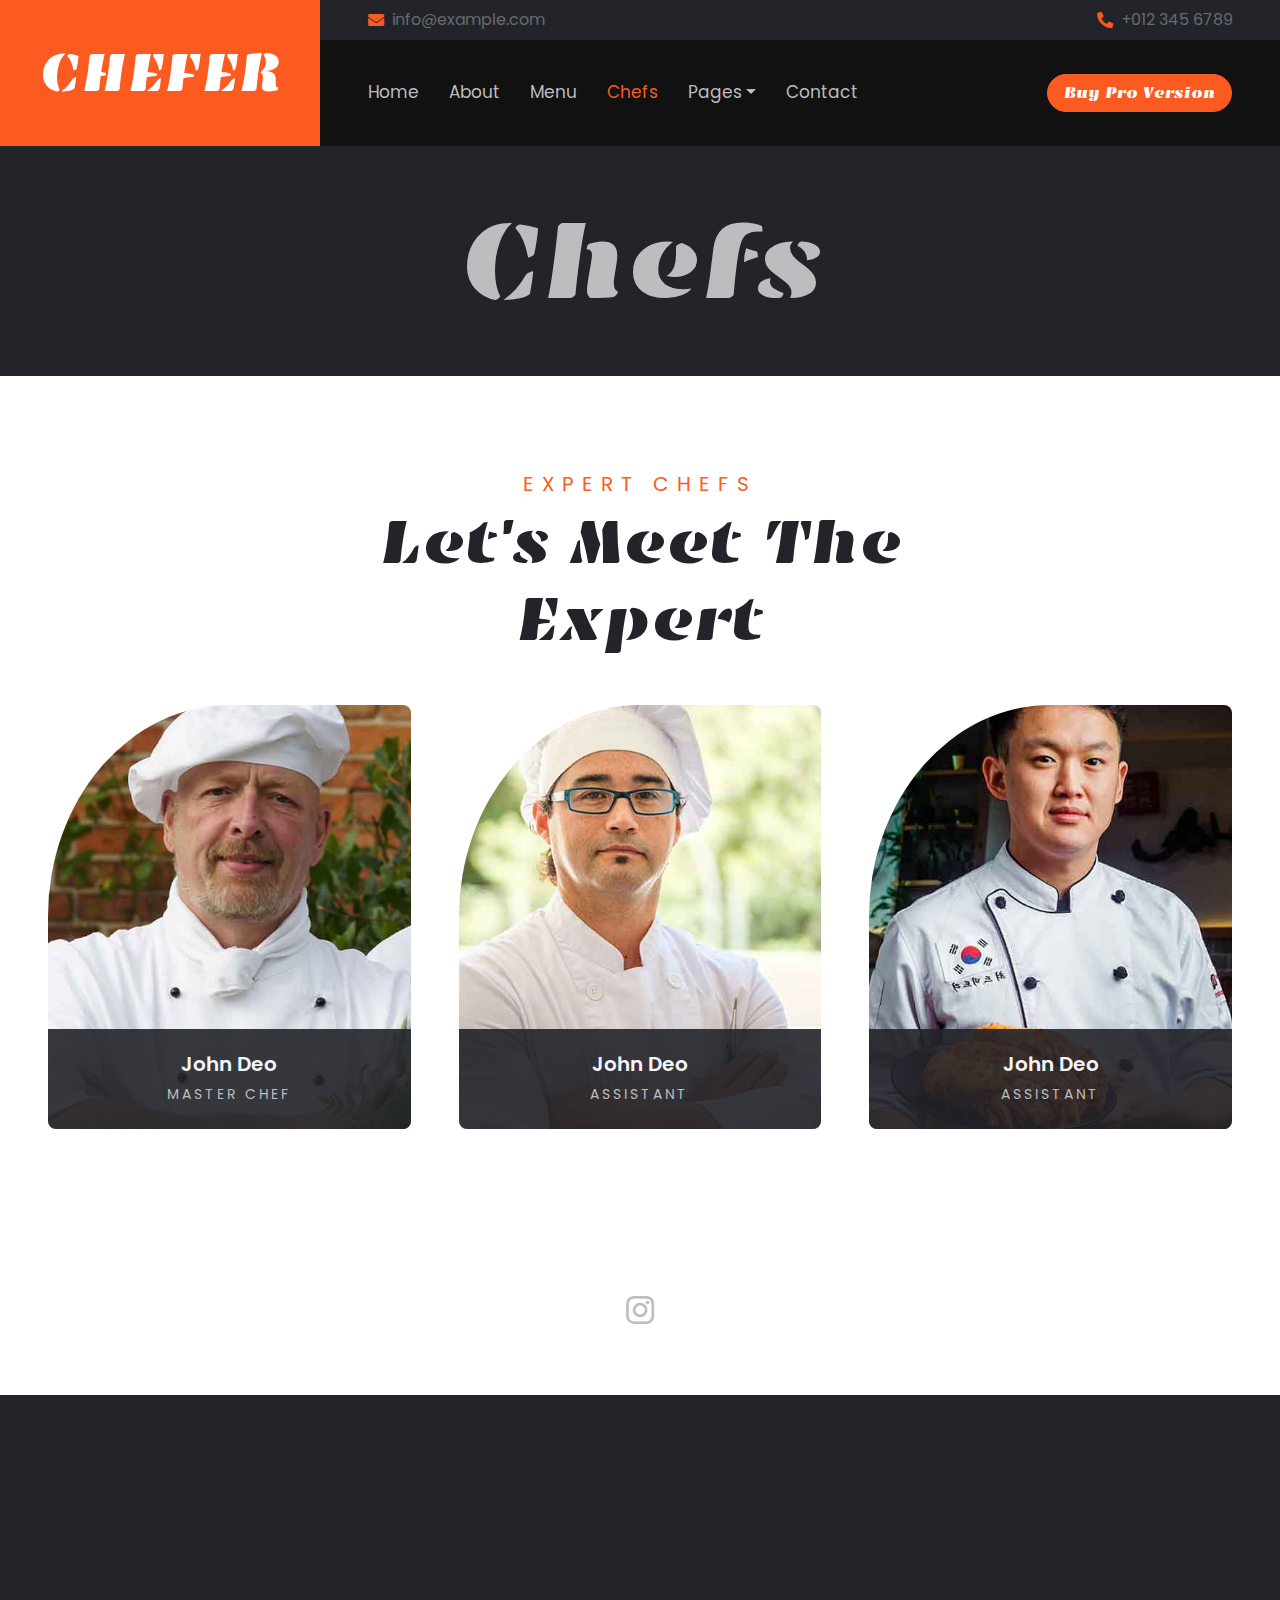
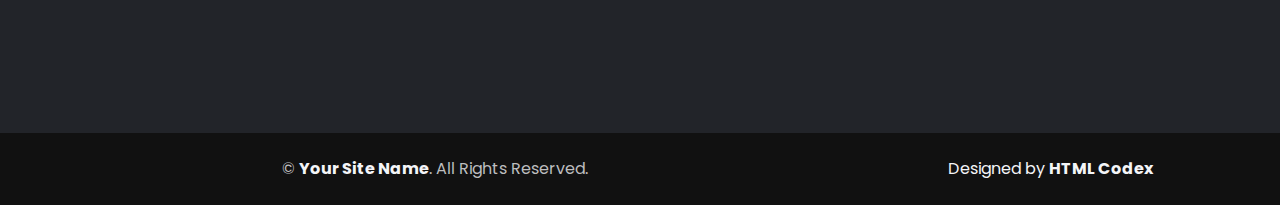
<file: Chefer/Chefer/team.html>
<!DOCTYPE html>
<html lang="en">

<head>
    <meta charset="utf-8">
    <title>CHEFER - Chef Website Template</title>
    <meta content="width=device-width, initial-scale=1.0" name="viewport">
    <meta content="Free HTML Templates" name="keywords">
    <meta content="Free HTML Templates" name="description">

    <!-- Favicon -->
    <link href="img/favicon.ico" rel="icon">

    <!-- Google Web Fonts -->
    <link rel="preconnect" href="https://fonts.googleapis.com">
    <link rel="preconnect" href="https://fonts.gstatic.com" crossorigin>
    <link href="https://fonts.googleapis.com/css2?family=Emblema+One&family=Poppins:wght@400;600&display=swap"
        rel="stylesheet">

    <!-- Icon Font Stylesheet -->
    <link href="https://cdnjs.cloudflare.com/ajax/libs/font-awesome/5.15.0/css/all.min.css" rel="stylesheet">
    <link href="https://cdn.jsdelivr.net/npm/bootstrap-icons@1.4.1/font/bootstrap-icons.css" rel="stylesheet">

    <!-- Libraries Stylesheet -->
    <link href="lib/animate/animate.min.css" rel="stylesheet">
    <link href="lib/owlcarousel/assets/owl.carousel.min.css" rel="stylesheet">

    <!-- Customized Bootstrap Stylesheet -->
    <link href="css/bootstrap.min.css" rel="stylesheet">

    <!-- Template Stylesheet -->
    <link href="css/style.css" rel="stylesheet">
</head>

<body>
    <!-- Spinner Start -->
    <div id="spinner" class="show bg-dark position-fixed translate-middle w-100 vh-100 top-50 start-50 d-flex align-items-center justify-content-center">
        <div class="spinner-border text-primary" role="status" style="width: 3rem; height: 3rem;"></div>
    </div>
    <!-- Spinner End -->


    <!-- Header Start -->
    <div class="container-fluid bg-dark px-0">
        <div class="row gx-0 wow fadeIn" data-wow-delay="0.1s">
            <div class="col-lg-3 bg-primary d-none d-lg-block">
                <a href="index.html"
                    class="navbar-brand w-100 h-100 m-0 p-0 d-flex align-items-center justify-content-center">
                    <h1 class="m-0 display-4 text-white text-uppercase">Chefer</h1>
                </a>
            </div>
            <div class="col-lg-9">
                <div class="row gx-0 d-none d-lg-flex bg-dark">
                    <div class="col-6 px-5 text-start">
                        <div class="h-100 d-inline-flex align-items-center py-2 me-4">
                            <i class="fa fa-envelope text-primary me-2"></i>
                            <p class="mb-0">info@example.com</p>
                        </div>
                    </div>
                    <div class="col-6 px-5 text-end">    
                        <div class="h-100 d-inline-flex align-items-center py-2">
                            <i class="fa fa-phone-alt text-primary me-2"></i>
                            <p class="mb-0">+012 345 6789</p>
                        </div>
                    </div>
                </div>
                <nav class="navbar navbar-expand-lg navbar-dark p-3 p-lg-0 px-lg-5" style="background: #111111;">
                    <a href="index.html" class="navbar-brand d-block d-lg-none">
                        <h1 class="m-0 display-4 text-primary text-uppercase">Chefer</h1>
                    </a>
                    <button type="button" class="navbar-toggler" data-bs-toggle="collapse"
                        data-bs-target="#navbarCollapse">
                        <span class="navbar-toggler-icon"></span>
                    </button>
                    <div class="collapse navbar-collapse justify-content-between" id="navbarCollapse">
                        <div class="navbar-nav mr-auto py-0">
                            <a href="index.html" class="nav-item nav-link">Home</a>
                            <a href="about.html" class="nav-item nav-link">About</a>
                            <a href="menu.html" class="nav-item nav-link">Menu</a>
                            <a href="team.html" class="nav-item nav-link active">Chefs</a>
                            <div class="nav-item dropdown">
                                <a href="#" class="nav-link dropdown-toggle" data-bs-toggle="dropdown">Pages</a>
                                <div class="dropdown-menu rounded-0 m-0">
                                    <a href="blog.html" class="dropdown-item">Blog Post</a>
                                    <a href="testimonial.html" class="dropdown-item">Testimonial</a>
                                    <a href="404.html" class="dropdown-item">404 Error</a>
                                </div>
                            </div>
                            <a href="contact.html" class="nav-item nav-link">Contact</a>
                        </div>
                        <div class="d-none d-lg-flex align-items-center py-2">
                            <a class="btn btn-primary rounded-pill px-3" href="https://htmlcodex.com/downloading/?item=3537">Buy Pro Version</a>
                        </div>
                    </div>
                </nav>
            </div>
        </div>
    </div>
    <!-- Header End -->


    <!-- Hero Start -->
    <div class="container-fluid p-5 mb-5 bg-dark text-secondary">
        <div class="container wow fadeIn" data-wow-delay="0.1s">
            <h1 class="display-1 text-secondary text-center mb-0">Chefs</h1>
        </div>
    </div>
    <!-- Hero End -->


    <!-- Team Start -->
    <div class="container-fluid p-5">
        <div class="mb-5 text-center wow fadeIn" data-wow-delay="0.1s" style="max-width: 700px; margin: auto;">
            <h5 class="section-title">Expert Chefs</h5>
            <h1 class="display-3 mb-0">Let's Meet The Expert</h1>
        </div>
        <div class="row g-5">
            <div class="col-lg-4 col-md-6 wow fadeIn" data-wow-delay="0.1s">
                <div class="team-item position-relative">
                    <div class="position-relative overflow-hidden rounded-circle rounded-bottom rounded-end">
                        <img class="img-fluid w-100" src="img/team-1.jpg" alt="">
                        <div class="team-overlay">
                            <div class="d-flex align-items-center justify-content-start">
                                <a class="btn btn-light btn-square rounded-circle mx-1" href="#"><i
                                        class="fab fa-twitter"></i></a>
                                <a class="btn btn-light btn-square rounded-circle mx-1" href="#"><i
                                        class="fab fa-facebook-f"></i></a>
                                <a class="btn btn-light btn-square rounded-circle mx-1" href="#"><i
                                        class="fab fa-linkedin-in"></i></a>
                            </div>
                        </div>
                    </div>
                    <div class="position-absolute start-0 bottom-0 d-flex flex-column justify-content-center w-100 rounded-bottom text-center"
                        style="height: 100px; background: rgba(34, 36, 41, .9);">
                        <h5 class="text-light">John Deo</h5>
                        <p class="small text-uppercase text-secondary m-0" style="letter-spacing: 3px;">Master Chef</p>
                    </div>
                </div>
            </div>
            <div class="col-lg-4 col-md-6 wow fadeIn" data-wow-delay="0.3s">
                <div class="team-item position-relative">
                    <div class="position-relative overflow-hidden rounded-circle rounded-bottom rounded-end">
                        <img class="img-fluid w-100" src="img/team-2.jpg" alt="">
                        <div class="team-overlay">
                            <div class="d-flex align-items-center justify-content-start">
                                <a class="btn btn-light btn-square rounded-circle mx-1" href="#"><i
                                        class="fab fa-twitter"></i></a>
                                <a class="btn btn-light btn-square rounded-circle mx-1" href="#"><i
                                        class="fab fa-facebook-f"></i></a>
                                <a class="btn btn-light btn-square rounded-circle mx-1" href="#"><i
                                        class="fab fa-linkedin-in"></i></a>
                            </div>
                        </div>
                    </div>
                    <div class="position-absolute start-0 bottom-0 d-flex flex-column justify-content-center w-100 rounded-bottom text-center"
                        style="height: 100px; background: rgba(34, 36, 41, .9);">
                        <h5 class="text-light">John Deo</h5>
                        <p class="small text-uppercase text-secondary m-0" style="letter-spacing: 3px;">Assistant</p>
                    </div>
                </div>
            </div>
            <div class="col-lg-4 col-md-6 wow fadeIn" data-wow-delay="0.5s">
                <div class="team-item position-relative">
                    <div class="position-relative overflow-hidden rounded-circle rounded-bottom rounded-end">
                        <img class="img-fluid w-100" src="img/team-3.jpg" alt="">
                        <div class="team-overlay">
                            <div class="d-flex align-items-center justify-content-start">
                                <a class="btn btn-light btn-square rounded-circle mx-1" href="#"><i
                                        class="fab fa-twitter"></i></a>
                                <a class="btn btn-light btn-square rounded-circle mx-1" href="#"><i
                                        class="fab fa-facebook-f"></i></a>
                                <a class="btn btn-light btn-square rounded-circle mx-1" href="#"><i
                                        class="fab fa-linkedin-in"></i></a>
                            </div>
                        </div>
                    </div>
                    <div class="position-absolute start-0 bottom-0 d-flex flex-column justify-content-center w-100 rounded-bottom text-center"
                        style="height: 100px; background: rgba(34, 36, 41, .9);">
                        <h5 class="text-light">John Deo</h5>
                        <p class="small text-uppercase text-secondary m-0" style="letter-spacing: 3px;">Assistant</p>
                    </div>
                </div>
            </div>
        </div>
    </div>
    <!-- Team End -->


    <!-- Instagram Start -->
    <div class="container-fluid position-relative instagram p-0 mt-5">
        <a href="" class="d-flex align-items-center justify-content-center position-absolute top-50 start-50 translate-middle bg-white rounded-circle" style="width: 100px; height: 100px; z-index: 1;">
            <i class="fab fa-instagram fa-2x text-secondary"></i>
        </a>
        <div class="row g-0">
            <div class="col-lg-2 col-md-3 col-sm-4 wow fadeIn" data-wow-delay="0.1s">
                <img class="img-fluid" src="img/menu-2.jpg" alt="">
            </div>
            <div class="col-lg-2 col-md-3 col-sm-4 wow fadeIn" data-wow-delay="0.2s">
                <img class="img-fluid" src="img/menu-3.jpg" alt="">
            </div>
            <div class="col-lg-2 col-md-3 col-sm-4 wow fadeIn" data-wow-delay="0.3s">
                <img class="img-fluid" src="img/menu-4.jpg" alt="">
            </div>
            <div class="col-lg-2 col-md-3 col-sm-4 wow fadeIn" data-wow-delay="0.4s">
                <img class="img-fluid" src="img/menu-5.jpg" alt="">
            </div>
            <div class="col-lg-2 col-md-3 col-sm-4 wow fadeIn" data-wow-delay="0.5s">
                <img class="img-fluid" src="img/menu-6.jpg" alt="">
            </div>
            <div class="col-lg-2 col-md-3 col-sm-4 wow fadeIn" data-wow-delay="0.6s">
                <img class="img-fluid" src="img/menu-7.jpg" alt="">
            </div>
        </div>
    </div>
    <!-- Instagram End -->


    <!-- Footer Start -->
    <div class="container-fluid bg-dark text-secondary px-5">
        <div class="row gx-5 wow fadeIn" data-wow-delay="0.1s">
            <div class="col-lg-8 col-md-6">
                <div class="row gx-5">
                    <div class="col-lg-4 col-md-12 pt-5 mb-5">
                        <h3 class="text-light mb-4">Get In Touch</h3>
                        <div class="d-flex mb-2">
                            <i class="bi bi-geo-alt text-primary me-2"></i>
                            <p class="mb-0">123 Street, New York, USA</p>
                        </div>
                        <div class="d-flex mb-2">
                            <i class="bi bi-envelope-open text-primary me-2"></i>
                            <p class="mb-0">info@example.com</p>
                        </div>
                        <div class="d-flex mb-2">
                            <i class="bi bi-telephone text-primary me-2"></i>
                            <p class="mb-0">+012 345 67890</p>
                        </div>
                        <div class="d-flex mt-4">
                            <a class="btn btn-primary btn-square rounded-circle me-2" href="#"><i
                                    class="fab fa-twitter"></i></a>
                            <a class="btn btn-primary btn-square rounded-circle me-2" href="#"><i
                                    class="fab fa-facebook-f"></i></a>
                            <a class="btn btn-primary btn-square rounded-circle me-2" href="#"><i
                                    class="fab fa-linkedin-in"></i></a>
                            <a class="btn btn-primary btn-square rounded-circle" href="#"><i
                                    class="fab fa-instagram"></i></a>
                        </div>
                    </div>
                    <div class="col-lg-4 col-md-12 pt-0 pt-lg-5 mb-5">
                        <h3 class="text-light mb-4">Quick Links</h3>
                        <div class="d-flex flex-column justify-content-start">
                            <a class="text-secondary mb-2" href="#"><i
                                    class="bi bi-arrow-right text-primary me-2"></i>Home</a>
                            <a class="text-secondary mb-2" href="#"><i
                                    class="bi bi-arrow-right text-primary me-2"></i>About Us</a>
                            <a class="text-secondary mb-2" href="#"><i
                                    class="bi bi-arrow-right text-primary me-2"></i>Food Menu</a>
                            <a class="text-secondary mb-2" href="#"><i
                                    class="bi bi-arrow-right text-primary me-2"></i>Our Chefs</a>
                            <a class="text-secondary mb-2" href="#"><i
                                    class="bi bi-arrow-right text-primary me-2"></i>Latest Blog</a>
                            <a class="text-secondary" href="#"><i
                                    class="bi bi-arrow-right text-primary me-2"></i>Contact Us</a>
                        </div>
                    </div>
                    <div class="col-lg-4 col-md-12 pt-0 pt-lg-5 mb-5">
                        <h3 class="text-light mb-4">More Links</h3>
                        <div class="d-flex flex-column justify-content-start">
                            <a class="text-secondary mb-2" href="#"><i
                                    class="bi bi-arrow-right text-primary me-2"></i>Home</a>
                            <a class="text-secondary mb-2" href="#"><i
                                    class="bi bi-arrow-right text-primary me-2"></i>About Us</a>
                            <a class="text-secondary mb-2" href="#"><i
                                    class="bi bi-arrow-right text-primary me-2"></i>Food Menu</a>
                            <a class="text-secondary mb-2" href="#"><i
                                    class="bi bi-arrow-right text-primary me-2"></i>Our Chefs</a>
                            <a class="text-secondary mb-2" href="#"><i
                                    class="bi bi-arrow-right text-primary me-2"></i>Latest Blog</a>
                            <a class="text-secondary" href="#"><i
                                    class="bi bi-arrow-right text-primary me-2"></i>Contact Us</a>
                        </div>
                    </div>
                </div>
            </div>
            <div class="col-lg-4 col-md-6">
                <div class="d-flex flex-column align-items-center justify-content-center text-center h-100 p-5"
                    style="background: #111111;">
                    <h3 class="text-white mb-4">Newsletter</h3>
                    <h6 class="text-uppercase text-light mb-2">Subscribe Our Newsletter</h6>
                    <p class="small text-secondary">Amet justo diam dolor rebum lorem sit stet sea justo kasd</p>
                    <form action="">
                        <div class="input-group">
                            <input type="text" class="form-control border-white p-3" placeholder="Your Email">
                            <button class="btn btn-primary">Sign Up</button>
                        </div>
                    </form>
                </div>
            </div>
        </div>
    </div>
    <div class="container-fluid py-4 py-lg-0 px-5" style="background: #111111;">
        <div class="row gx-5">
            <div class="col-lg-8">
                <div class="py-lg-4 text-center">
                    <p class="text-secondary mb-0">&copy; <a class="text-light fw-bold" href="#">Your Site Name</a>. All
                        Rights Reserved.</p>
                </div>
            </div>
            <div class="col-lg-4">
                <div class="py-lg-4 text-center credit">
                    <!--/*** The author’s attribution link must remain intact in the template. ***/-->
                    <!--/*** If you wish to remove this credit link, please purchase the Pro Version . ***/-->
                    <p class="text-light mb-0">Designed by <a class="text-light fw-bold" href="https://htmlcodex.com">HTML Codex</a></p>
                </div>
            </div>
        </div>
    </div>
    <!-- Footer End -->


    <!-- Back to Top -->
    <a href="#" class="btn btn-dark py-3 fs-4 back-to-top"><i class="bi bi-arrow-up"></i></a>


    <!-- JavaScript Libraries -->
    <script src="https://ajax.googleapis.com/ajax/libs/jquery/3.6.4/jquery.min.js"></script>
    <script src="https://cdn.jsdelivr.net/npm/bootstrap@5.0.0/dist/js/bootstrap.bundle.min.js"></script>
    <script src="lib/wow/wow.min.js"></script>
    <script src="lib/easing/easing.min.js"></script>
    <script src="lib/waypoints/waypoints.min.js"></script>
    <script src="lib/owlcarousel/owl.carousel.min.js"></script>

    <!-- Template Javascript -->
    <script src="js/main.js"></script>
</body>

</html>
</file>
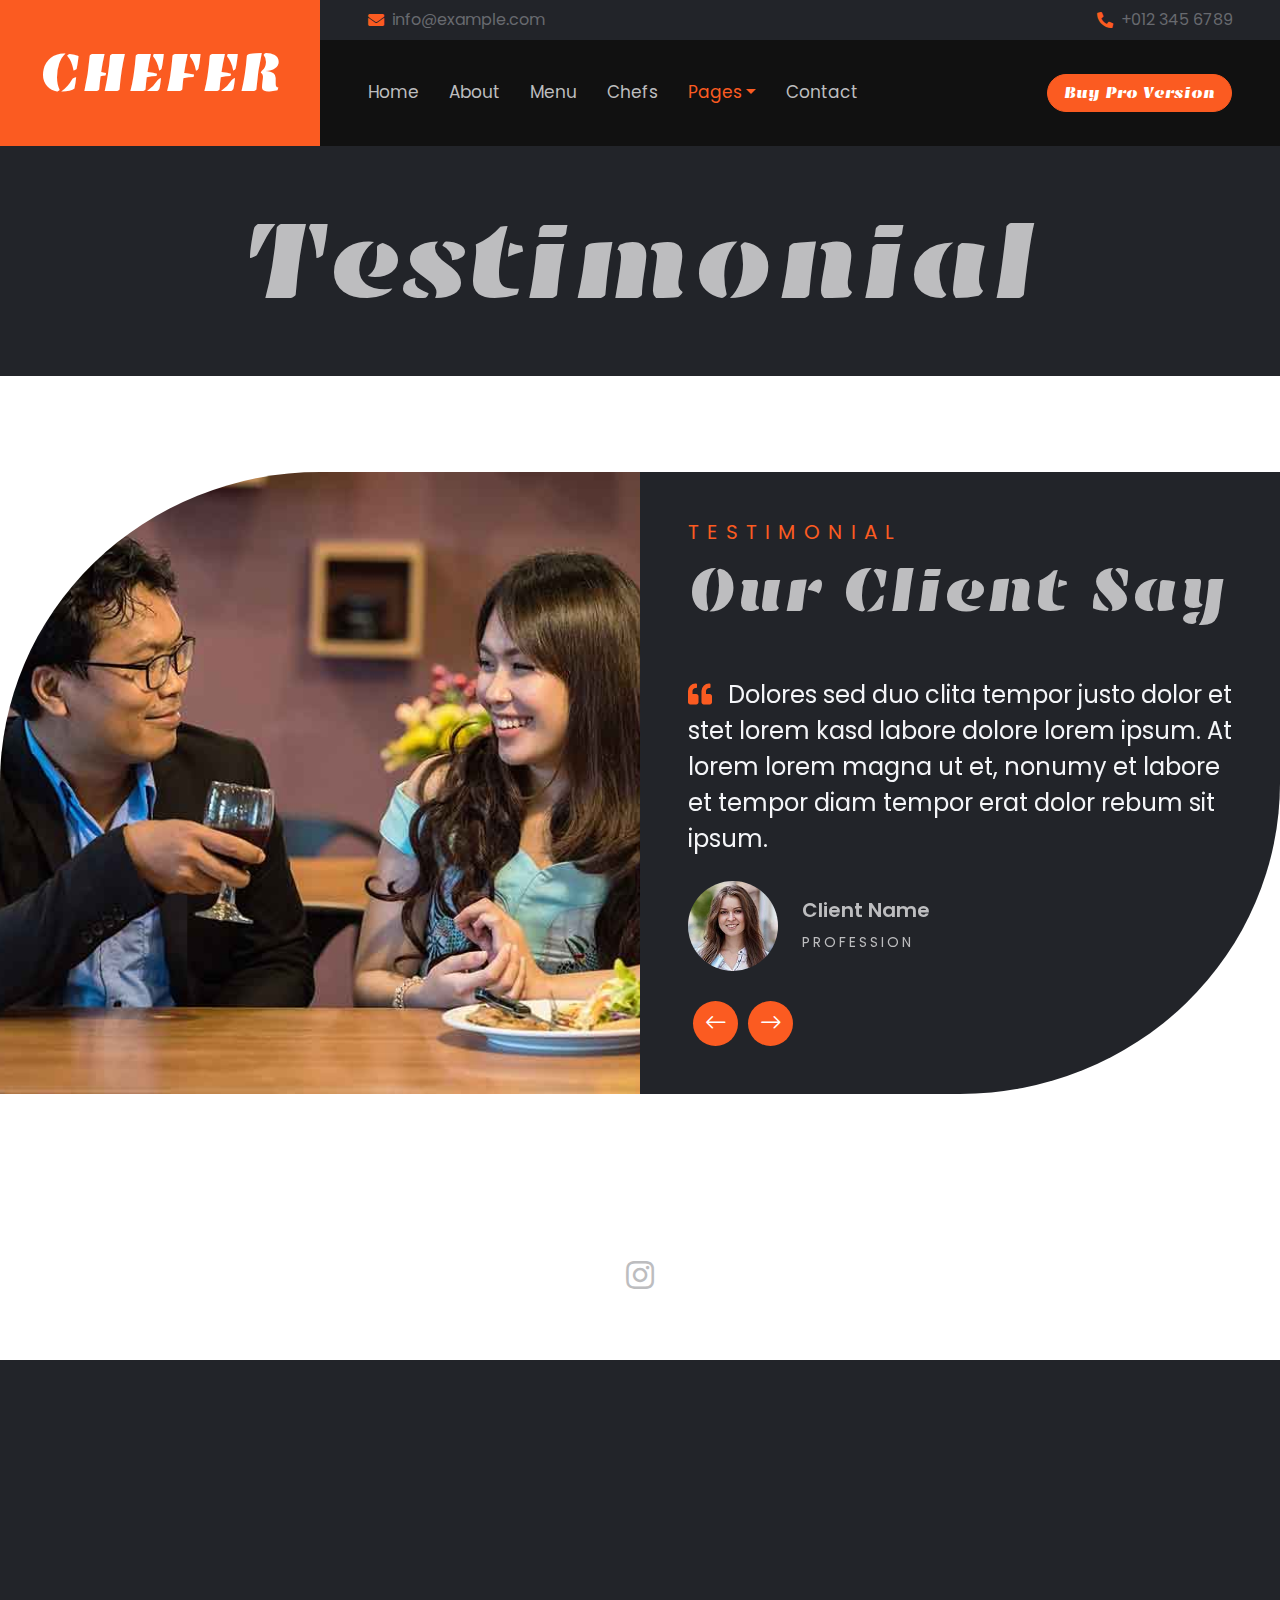
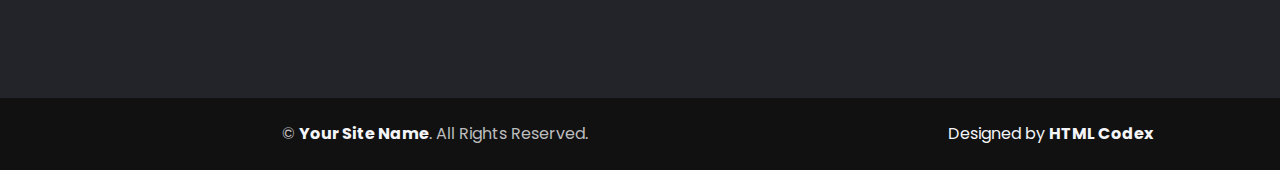
<file: Chefer/Chefer/testimonial.html>
<!DOCTYPE html>
<html lang="en">

<head>
    <meta charset="utf-8">
    <title>CHEFER - Chef Website Template</title>
    <meta content="width=device-width, initial-scale=1.0" name="viewport">
    <meta content="Free HTML Templates" name="keywords">
    <meta content="Free HTML Templates" name="description">

    <!-- Favicon -->
    <link href="img/favicon.ico" rel="icon">

    <!-- Google Web Fonts -->
    <link rel="preconnect" href="https://fonts.googleapis.com">
    <link rel="preconnect" href="https://fonts.gstatic.com" crossorigin>
    <link href="https://fonts.googleapis.com/css2?family=Emblema+One&family=Poppins:wght@400;600&display=swap"
        rel="stylesheet">

    <!-- Icon Font Stylesheet -->
    <link href="https://cdnjs.cloudflare.com/ajax/libs/font-awesome/5.15.0/css/all.min.css" rel="stylesheet">
    <link href="https://cdn.jsdelivr.net/npm/bootstrap-icons@1.4.1/font/bootstrap-icons.css" rel="stylesheet">

    <!-- Libraries Stylesheet -->
    <link href="lib/animate/animate.min.css" rel="stylesheet">
    <link href="lib/owlcarousel/assets/owl.carousel.min.css" rel="stylesheet">

    <!-- Customized Bootstrap Stylesheet -->
    <link href="css/bootstrap.min.css" rel="stylesheet">

    <!-- Template Stylesheet -->
    <link href="css/style.css" rel="stylesheet">
</head>

<body>
    <!-- Spinner Start -->
    <div id="spinner" class="show bg-dark position-fixed translate-middle w-100 vh-100 top-50 start-50 d-flex align-items-center justify-content-center">
        <div class="spinner-border text-primary" role="status" style="width: 3rem; height: 3rem;"></div>
    </div>
    <!-- Spinner End -->


    <!-- Header Start -->
    <div class="container-fluid bg-dark px-0">
        <div class="row gx-0 wow fadeIn" data-wow-delay="0.1s">
            <div class="col-lg-3 bg-primary d-none d-lg-block">
                <a href="index.html"
                    class="navbar-brand w-100 h-100 m-0 p-0 d-flex align-items-center justify-content-center">
                    <h1 class="m-0 display-4 text-white text-uppercase">Chefer</h1>
                </a>
            </div>
            <div class="col-lg-9">
                <div class="row gx-0 d-none d-lg-flex bg-dark">
                    <div class="col-6 px-5 text-start">
                        <div class="h-100 d-inline-flex align-items-center py-2 me-4">
                            <i class="fa fa-envelope text-primary me-2"></i>
                            <p class="mb-0">info@example.com</p>
                        </div>
                    </div>
                    <div class="col-6 px-5 text-end">    
                        <div class="h-100 d-inline-flex align-items-center py-2">
                            <i class="fa fa-phone-alt text-primary me-2"></i>
                            <p class="mb-0">+012 345 6789</p>
                        </div>
                    </div>
                </div>
                <nav class="navbar navbar-expand-lg navbar-dark p-3 p-lg-0 px-lg-5" style="background: #111111;">
                    <a href="index.html" class="navbar-brand d-block d-lg-none">
                        <h1 class="m-0 display-4 text-primary text-uppercase">Chefer</h1>
                    </a>
                    <button type="button" class="navbar-toggler" data-bs-toggle="collapse"
                        data-bs-target="#navbarCollapse">
                        <span class="navbar-toggler-icon"></span>
                    </button>
                    <div class="collapse navbar-collapse justify-content-between" id="navbarCollapse">
                        <div class="navbar-nav mr-auto py-0">
                            <a href="index.html" class="nav-item nav-link">Home</a>
                            <a href="about.html" class="nav-item nav-link">About</a>
                            <a href="menu.html" class="nav-item nav-link">Menu</a>
                            <a href="team.html" class="nav-item nav-link">Chefs</a>
                            <div class="nav-item dropdown">
                                <a href="#" class="nav-link dropdown-toggle active" data-bs-toggle="dropdown">Pages</a>
                                <div class="dropdown-menu rounded-0 m-0">
                                    <a href="blog.html" class="dropdown-item">Blog Post</a>
                                    <a href="testimonial.html" class="dropdown-item active">Testimonial</a>
                                    <a href="404.html" class="dropdown-item">404 Error</a>
                                </div>
                            </div>
                            <a href="contact.html" class="nav-item nav-link">Contact</a>
                        </div>
                        <div class="d-none d-lg-flex align-items-center py-2">
                            <a class="btn btn-primary rounded-pill px-3" href="https://htmlcodex.com/downloading/?item=3537">Buy Pro Version</a>
                        </div>
                    </div>
                </nav>
            </div>
        </div>
    </div>
    <!-- Header End -->


    <!-- Hero Start -->
    <div class="container-fluid p-5 mb-5 bg-dark text-secondary">
        <div class="container wow fadeIn" data-wow-delay="0.1s">
            <h1 class="display-1 text-secondary text-center mb-0">Testimonial</h1>
        </div>
    </div>
    <!-- Hero End -->


    <!-- Testimonial Start -->
    <div class="container-fluid p-0 py-5">
        <div class="row g-0">
            <div class="col-lg-6 wow fadeIn" data-wow-delay="0.1s" style="min-height: 500px;">
                <div class="h-100 position-relative overflow-hidden" style="border-top-left-radius: 50%;">
                    <img class="position-absolute w-100 h-100" src="img/testimonial.jpg" style="object-fit: cover;">
                </div>
            </div>
            <div class="col-lg-6 bg-dark p-5 overflow-hidden wow fadeIn" data-wow-delay="0.3s" style="border-bottom-right-radius: 50%;">
                <div class="mb-5">
                    <h5 class="section-title">Testimonial</h5>
                    <h1 class="display-3 text-secondary mb-0">Our Client Say</h1>
                </div>
                <div class="owl-carousel testimonial-carousel">
                    <div class="testimonial-item">
                        <p class="fs-4 fw-normal text-light mb-4"><i
                                class="fa fa-quote-left text-primary me-3"></i>Dolores sed duo clita tempor justo dolor
                            et stet lorem kasd labore dolore lorem ipsum. At lorem lorem magna ut et, nonumy et labore
                            et tempor diam tempor erat dolor rebum sit ipsum.</p>
                        <div class="d-flex align-items-center">
                            <img class="img-fluid rounded-circle" src="img/testimonial-1.jpg" alt="">
                            <div class="ps-4">
                                <h5 class="text-secondary">Client Name</h5>
                                <span class="small text-uppercase text-secondary"
                                    style="letter-spacing: 3px;">Profession</span>
                            </div>
                        </div>
                    </div>
                    <div class="testimonial-item">
                        <p class="fs-4 fw-normal text-light mb-4"><i
                                class="fa fa-quote-left text-primary me-3"></i>Dolores sed duo clita tempor justo dolor
                            et stet lorem kasd labore dolore lorem ipsum. At lorem lorem magna ut et, nonumy et labore
                            et tempor diam tempor erat dolor rebum sit ipsum.</p>
                        <div class="d-flex align-items-center">
                            <img class="img-fluid rounded-circle" src="img/testimonial-2.jpg" alt="">
                            <div class="ps-4">
                                <h5 class="text-secondary">Client Name</h5>
                                <span class="small text-uppercase text-secondary"
                                    style="letter-spacing: 3px;">Profession</span>
                            </div>
                        </div>
                    </div>
                </div>
            </div>
        </div>
    </div>
    <!-- Testimonial End -->


    <!-- Instagram Start -->
    <div class="container-fluid position-relative instagram p-0 mt-5">
        <a href="" class="d-flex align-items-center justify-content-center position-absolute top-50 start-50 translate-middle bg-white rounded-circle" style="width: 100px; height: 100px; z-index: 1;">
            <i class="fab fa-instagram fa-2x text-secondary"></i>
        </a>
        <div class="row g-0">
            <div class="col-lg-2 col-md-3 col-sm-4 wow fadeIn" data-wow-delay="0.1s">
                <img class="img-fluid" src="img/menu-2.jpg" alt="">
            </div>
            <div class="col-lg-2 col-md-3 col-sm-4 wow fadeIn" data-wow-delay="0.2s">
                <img class="img-fluid" src="img/menu-3.jpg" alt="">
            </div>
            <div class="col-lg-2 col-md-3 col-sm-4 wow fadeIn" data-wow-delay="0.3s">
                <img class="img-fluid" src="img/menu-4.jpg" alt="">
            </div>
            <div class="col-lg-2 col-md-3 col-sm-4 wow fadeIn" data-wow-delay="0.4s">
                <img class="img-fluid" src="img/menu-5.jpg" alt="">
            </div>
            <div class="col-lg-2 col-md-3 col-sm-4 wow fadeIn" data-wow-delay="0.5s">
                <img class="img-fluid" src="img/menu-6.jpg" alt="">
            </div>
            <div class="col-lg-2 col-md-3 col-sm-4 wow fadeIn" data-wow-delay="0.6s">
                <img class="img-fluid" src="img/menu-7.jpg" alt="">
            </div>
        </div>
    </div>
    <!-- Instagram End -->


    <!-- Footer Start -->
    <div class="container-fluid bg-dark text-secondary px-5">
        <div class="row gx-5 wow fadeIn" data-wow-delay="0.1s">
            <div class="col-lg-8 col-md-6">
                <div class="row gx-5">
                    <div class="col-lg-4 col-md-12 pt-5 mb-5">
                        <h3 class="text-light mb-4">Get In Touch</h3>
                        <div class="d-flex mb-2">
                            <i class="bi bi-geo-alt text-primary me-2"></i>
                            <p class="mb-0">123 Street, New York, USA</p>
                        </div>
                        <div class="d-flex mb-2">
                            <i class="bi bi-envelope-open text-primary me-2"></i>
                            <p class="mb-0">info@example.com</p>
                        </div>
                        <div class="d-flex mb-2">
                            <i class="bi bi-telephone text-primary me-2"></i>
                            <p class="mb-0">+012 345 67890</p>
                        </div>
                        <div class="d-flex mt-4">
                            <a class="btn btn-primary btn-square rounded-circle me-2" href="#"><i
                                    class="fab fa-twitter"></i></a>
                            <a class="btn btn-primary btn-square rounded-circle me-2" href="#"><i
                                    class="fab fa-facebook-f"></i></a>
                            <a class="btn btn-primary btn-square rounded-circle me-2" href="#"><i
                                    class="fab fa-linkedin-in"></i></a>
                            <a class="btn btn-primary btn-square rounded-circle" href="#"><i
                                    class="fab fa-instagram"></i></a>
                        </div>
                    </div>
                    <div class="col-lg-4 col-md-12 pt-0 pt-lg-5 mb-5">
                        <h3 class="text-light mb-4">Quick Links</h3>
                        <div class="d-flex flex-column justify-content-start">
                            <a class="text-secondary mb-2" href="#"><i
                                    class="bi bi-arrow-right text-primary me-2"></i>Home</a>
                            <a class="text-secondary mb-2" href="#"><i
                                    class="bi bi-arrow-right text-primary me-2"></i>About Us</a>
                            <a class="text-secondary mb-2" href="#"><i
                                    class="bi bi-arrow-right text-primary me-2"></i>Food Menu</a>
                            <a class="text-secondary mb-2" href="#"><i
                                    class="bi bi-arrow-right text-primary me-2"></i>Our Chefs</a>
                            <a class="text-secondary mb-2" href="#"><i
                                    class="bi bi-arrow-right text-primary me-2"></i>Latest Blog</a>
                            <a class="text-secondary" href="#"><i
                                    class="bi bi-arrow-right text-primary me-2"></i>Contact Us</a>
                        </div>
                    </div>
                    <div class="col-lg-4 col-md-12 pt-0 pt-lg-5 mb-5">
                        <h3 class="text-light mb-4">More Links</h3>
                        <div class="d-flex flex-column justify-content-start">
                            <a class="text-secondary mb-2" href="#"><i
                                    class="bi bi-arrow-right text-primary me-2"></i>Home</a>
                            <a class="text-secondary mb-2" href="#"><i
                                    class="bi bi-arrow-right text-primary me-2"></i>About Us</a>
                            <a class="text-secondary mb-2" href="#"><i
                                    class="bi bi-arrow-right text-primary me-2"></i>Food Menu</a>
                            <a class="text-secondary mb-2" href="#"><i
                                    class="bi bi-arrow-right text-primary me-2"></i>Our Chefs</a>
                            <a class="text-secondary mb-2" href="#"><i
                                    class="bi bi-arrow-right text-primary me-2"></i>Latest Blog</a>
                            <a class="text-secondary" href="#"><i
                                    class="bi bi-arrow-right text-primary me-2"></i>Contact Us</a>
                        </div>
                    </div>
                </div>
            </div>
            <div class="col-lg-4 col-md-6">
                <div class="d-flex flex-column align-items-center justify-content-center text-center h-100 p-5"
                    style="background: #111111;">
                    <h3 class="text-white mb-4">Newsletter</h3>
                    <h6 class="text-uppercase text-light mb-2">Subscribe Our Newsletter</h6>
                    <p class="small text-secondary">Amet justo diam dolor rebum lorem sit stet sea justo kasd</p>
                    <form action="">
                        <div class="input-group">
                            <input type="text" class="form-control border-white p-3" placeholder="Your Email">
                            <button class="btn btn-primary">Sign Up</button>
                        </div>
                    </form>
                </div>
            </div>
        </div>
    </div>
    <div class="container-fluid py-4 py-lg-0 px-5" style="background: #111111;">
        <div class="row gx-5">
            <div class="col-lg-8">
                <div class="py-lg-4 text-center">
                    <p class="text-secondary mb-0">&copy; <a class="text-light fw-bold" href="#">Your Site Name</a>. All
                        Rights Reserved.</p>
                </div>
            </div>
            <div class="col-lg-4">
                <div class="py-lg-4 text-center credit">
                    <!--/*** The author’s attribution link must remain intact in the template. ***/-->
                    <!--/*** If you wish to remove this credit link, please purchase the Pro Version . ***/-->
                    <p class="text-light mb-0">Designed by <a class="text-light fw-bold" href="https://htmlcodex.com">HTML Codex</a></p>
                </div>
            </div>
        </div>
    </div>
    <!-- Footer End -->


    <!-- Back to Top -->
    <a href="#" class="btn btn-dark py-3 fs-4 back-to-top"><i class="bi bi-arrow-up"></i></a>


    <!-- JavaScript Libraries -->
    <script src="https://ajax.googleapis.com/ajax/libs/jquery/3.6.4/jquery.min.js"></script>
    <script src="https://cdn.jsdelivr.net/npm/bootstrap@5.0.0/dist/js/bootstrap.bundle.min.js"></script>
    <script src="lib/wow/wow.min.js"></script>
    <script src="lib/easing/easing.min.js"></script>
    <script src="lib/waypoints/waypoints.min.js"></script>
    <script src="lib/owlcarousel/owl.carousel.min.js"></script>

    <!-- Template Javascript -->
    <script src="js/main.js"></script>
</body>

</html>
</file>
<file: Chefer/Chefer/css/style.css>
/********** Template CSS **********/

#spinner {
    opacity: 0;
    visibility: hidden;
    transition: opacity .5s ease-out, visibility 0s linear .5s;
    z-index: 99999;
}

#spinner.show {
    transition: opacity .5s ease-out, visibility 0s linear 0s;
    visibility: visible;
    opacity: 1;
}

h1,
h2,
h3,
.font-heading {
    font-family: "Emblema One", system-ui;
    font-weight: 400;
    font-style: normal;
}

h4,
h5,
h6,
.font-body {
    font-family: "Poppins", sans-serif;
    font-weight: 600;
    font-style: normal;
}

@media (min-width: 992px) {
    .display-1 {
        font-size: 7rem;
    }
}

.btn {
    font-family: "Emblema One", system-ui;
    transition: .5s;
}

.btn-primary {
    color: #FFFFFF;
}

.btn-square {
    width: 38px;
    height: 38px;
}

.btn-sm-square {
    width: 30px;
    height: 30px;
}

.btn-lg-square {
    width: 48px;
    height: 48px;
}

.btn-square,
.btn-sm-square,
.btn-lg-square {
    padding-left: 0;
    padding-right: 0;
    text-align: center;
}

.back-to-top {
    position: fixed;
    display: none;
    right: 30px;
    bottom: 0;
    border-radius: 0;
    z-index: 99;
}

.navbar-dark .navbar-nav .nav-link {
    margin-right: 30px;
    padding: 40px 0;
    color: var(--bs-secondary);
    font-size: 17px;
    outline: none;
}

.navbar-dark .navbar-nav .nav-link:hover,
.navbar-dark .navbar-nav .nav-link.active {
    color: var(--bs-primary);
}

@media (max-width: 991.98px) {
    .navbar-dark .navbar-nav .nav-link {
        margin-right: 0;
        padding: 10px 0;
    }
}

@media (min-width: 992px) {
    .navbar .nav-item .dropdown-menu {
        display: block;
        visibility: hidden;
        top: 100%;
        transform: rotateX(-75deg);
        transform-origin: 0% 0%;
        transition: .5s;
        opacity: 0;
    }

    .navbar .nav-item:hover .dropdown-menu {
        transform: rotateX(0deg);
        visibility: visible;
        transition: .5s;
        opacity: 1;
    }
}

.section-title {
    color: var(--bs-primary);
    font-weight: 400;
    text-transform: uppercase;
    letter-spacing: .5rem;
}

.animate-up-down {
    position: relative;
    animation: animateUpDown 1s ease infinite;
}

@keyframes animateUpDown { 
    0% { 
        top: 0px;
    }
    50% { 
        top: 10px;
    }
    100% { 
        top: 0px;
    } 
}

.animate-rotate {
    position: absolute;
    animation: animateRotate 8s linear infinite;
}

@keyframes animateRotate { 
    100% { 
        transform: rotate(360deg); 
    } 
}

.bg-hero {
    background: linear-gradient(rgba(34, 36, 41, .8), rgba(34, 36, 41, .8)), url(../img/carousel-1.jpg) top center no-repeat;
    background-size: cover;
}

.menu .tab-content img {
    transition: .5s;
}

.menu .tab-content img:hover {
    opacity: .7;
}

.team-item img {
    transform: scale(1.2);
    transition: .5s;
}

.team-item:hover img {
    margin-top: -50px;
    margin-bottom: 50px;
}

.team-item .team-overlay {
    position: absolute;
    top: calc(100% - 100px);
    bottom: 100px;
    left: 0;
    right: 0;
    display: flex;
    align-items: center;
    justify-content: center;
    background: rgba(34, 36, 41, .9);
    transition: .5s;
    opacity: 0;
}

.team-item:hover .team-overlay {
    top: 0;
    opacity: 1;
}

.testimonial-carousel .owl-nav {
    margin-top: 30px;
    display: flex;
    justify-content: start;
}

.testimonial-carousel .owl-nav .owl-prev,
.testimonial-carousel .owl-nav .owl-next {
    position: relative;
    margin: 0 5px;
    width: 45px;
    height: 45px;
    display: flex;
    align-items: center;
    justify-content: center;
    color: #FFFFFF;
    background: var(--bs-primary);
    font-size: 22px;
    border-radius: 45px;
    transition: .5s;
}

.testimonial-carousel .owl-nav .owl-prev:hover,
.testimonial-carousel .owl-nav .owl-next:hover {
    color: var(--bs-dark);
}

.testimonial-carousel .owl-item img {
    width: 90px;
    height: 90px;
}

.blog-item img {
    transition: .5s;
}

.blog-item:hover img {
    transform: scale(1.2);
}

.instagram img {
    transition: .5s;
}

.instagram img:hover {
    opacity: .9;
}

@media (min-width: 991.98px) {
    .credit {
        background: #111111;
    }
}
</file>
